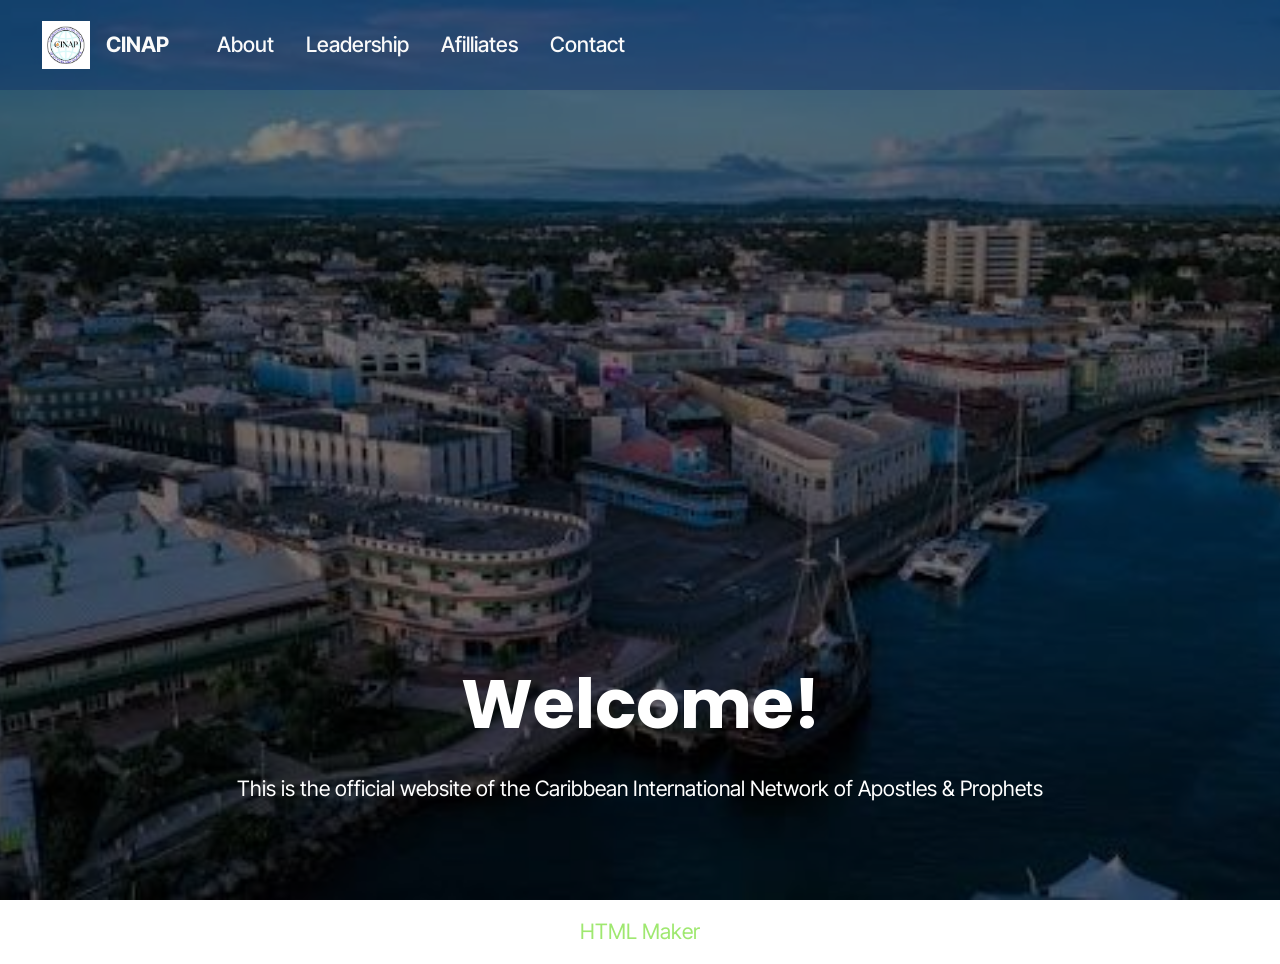
<file: index.html>
<!DOCTYPE html>
<html  >
<head>
  <!-- Site made with Mobirise Website Builder v6.1.12, https://mobirise.com -->
  <meta charset="UTF-8">
  <meta http-equiv="X-UA-Compatible" content="IE=edge">
  <meta name="generator" content="Mobirise v6.1.12, mobirise.com">
  <meta name="viewport" content="width=device-width, initial-scale=1, minimum-scale=1">
  <link rel="shortcut icon" href="assets/images/cinap-logo.png" type="image/x-icon">
  <meta name="description" content="Welcome to CINAP - The Caribbean International Network of Apostles & Prophets.">
  
  
  <title>Caribbean International Network of Apostles & Prophets</title>
  <link rel="stylesheet" href="assets/web/assets/mobirise-icons2/mobirise2.css">
  <link rel="stylesheet" href="assets/bootstrap/css/bootstrap.min.css">
  <link rel="stylesheet" href="assets/parallax/jarallax.css">
  <link rel="stylesheet" href="assets/dropdown/css/style.css">
  <link rel="stylesheet" href="assets/theme/css/style.css">
  <link rel="preload" href="https://fonts.googleapis.com/css?family=Poppins:100,100i,200,200i,300,300i,400,400i,500,500i,600,600i,700,700i,800,800i,900,900i&display=swap" as="style" onload="this.onload=null;this.rel='stylesheet'">
  <noscript><link rel="stylesheet" href="https://fonts.googleapis.com/css?family=Poppins:100,100i,200,200i,300,300i,400,400i,500,500i,600,600i,700,700i,800,800i,900,900i&display=swap"></noscript>
  <link rel="preload" href="https://fonts.googleapis.com/css?family=Inter+Tight:100,200,300,400,500,600,700,800,900,100i,200i,300i,400i,500i,600i,700i,800i,900i&display=swap" as="style" onload="this.onload=null;this.rel='stylesheet'">
  <noscript><link rel="stylesheet" href="https://fonts.googleapis.com/css?family=Inter+Tight:100,200,300,400,500,600,700,800,900,100i,200i,300i,400i,500i,600i,700i,800i,900i&display=swap"></noscript>
  <link rel="preload" as="style" href="assets/mobirise/css/mbr-additional.css?v=PoNtNF"><link rel="stylesheet" href="assets/mobirise/css/mbr-additional.css?v=PoNtNF" type="text/css">

  
  
  
</head>
<body>
  
  <section data-bs-version="5.1" class="menu menu6 cid-vyb0VBcPfY" once="menu" id="menu06-2">
	

	<nav class="navbar navbar-dropdown opacityScrollOff navbar-fixed-top navbar-expand-lg">
		<div class="container">
			<div class="navbar-brand">
				<span class="navbar-logo">
					<a href="https://mobiri.se">
						<img src="assets/images/cinap-logo.png" alt="Mobirise Website Builder" style="height: 3rem;">
					</a>
				</span>
				<span class="navbar-caption-wrap"><a class="navbar-caption text-white text-primary display-4" href="index.html">CINAP</a></span>
			</div>
			<button class="navbar-toggler" type="button" data-toggle="collapse" data-bs-toggle="collapse" data-target="#navbarSupportedContent" data-bs-target="#navbarSupportedContent" aria-controls="navbarNavAltMarkup" aria-expanded="false" aria-label="Toggle navigation">
				<div class="hamburger">
					<span></span>
					<span></span>
					<span></span>
					<span></span>
				</div>
			</button>
			<div class="collapse navbar-collapse opacityScrollOff" id="navbarSupportedContent">
				<ul class="navbar-nav nav-dropdown nav-right" data-app-modern-menu="true"><li class="nav-item">
						<a class="nav-link link text-white text-primary display-4" href="page1.html">About</a>
					</li>
					<li class="nav-item">
						<a class="nav-link link text-white text-primary display-4" href="page2.html" aria-expanded="false">Leadership</a>
					</li>
					<li class="nav-item">
						<a class="nav-link link text-white text-primary display-4" href="page3.html">Afilliates</a>
					</li><li class="nav-item"><a class="nav-link link text-white text-primary display-4" href="page4.html">Contact</a></li></ul>
				
				
			</div>
		</div>
	</nav>
</section>

<section data-bs-version="5.1" class="header16 cid-vyb1404lXT mbr-fullscreen mbr-parallax-background" id="header17-3">
  
  <div class="mbr-overlay" style="opacity: 0.5; background-color: rgb(0, 0, 0);"></div>
  <div class="container-fluid">
    <div class="row">
      <div class="content-wrap col-12 col-md-12">
        <h1 class="mbr-section-title mbr-fonts-style mbr-white mb-4 display-1">
          <strong><br>Welcome!</strong></h1>
        
        <p class="mbr-fonts-style mbr-text mbr-white mb-4 display-7">This is the official website of the Caribbean International Network of Apostles &amp; Prophets</p>
        
      </div>
    </div>
  </div>
</section><section class="display-7" style="padding: 0;align-items: center;justify-content: center;flex-wrap: wrap;    align-content: center;display: flex;position: relative;height: 4rem;"><a href="https://mobiri.se/2967553" style="flex: 1 1;height: 4rem;position: absolute;width: 100%;z-index: 1;"><img alt="" style="height: 4rem;" src="[data-uri]"></a><p style="margin: 0;text-align: center;" class="display-7">&#8204;</p><a style="z-index:1" href="https://mobirise.com/html-builder.html">HTML Maker</a></section><script src="assets/bootstrap/js/bootstrap.bundle.min.js"></script>  <script src="assets/parallax/jarallax.js"></script>  <script src="assets/smoothscroll/smooth-scroll.js"></script>  <script src="assets/ytplayer/index.js"></script>  <script src="assets/dropdown/js/navbar-dropdown.js"></script>  <script src="assets/theme/js/script.js"></script>  
  
  
</body>
</html>
</file>
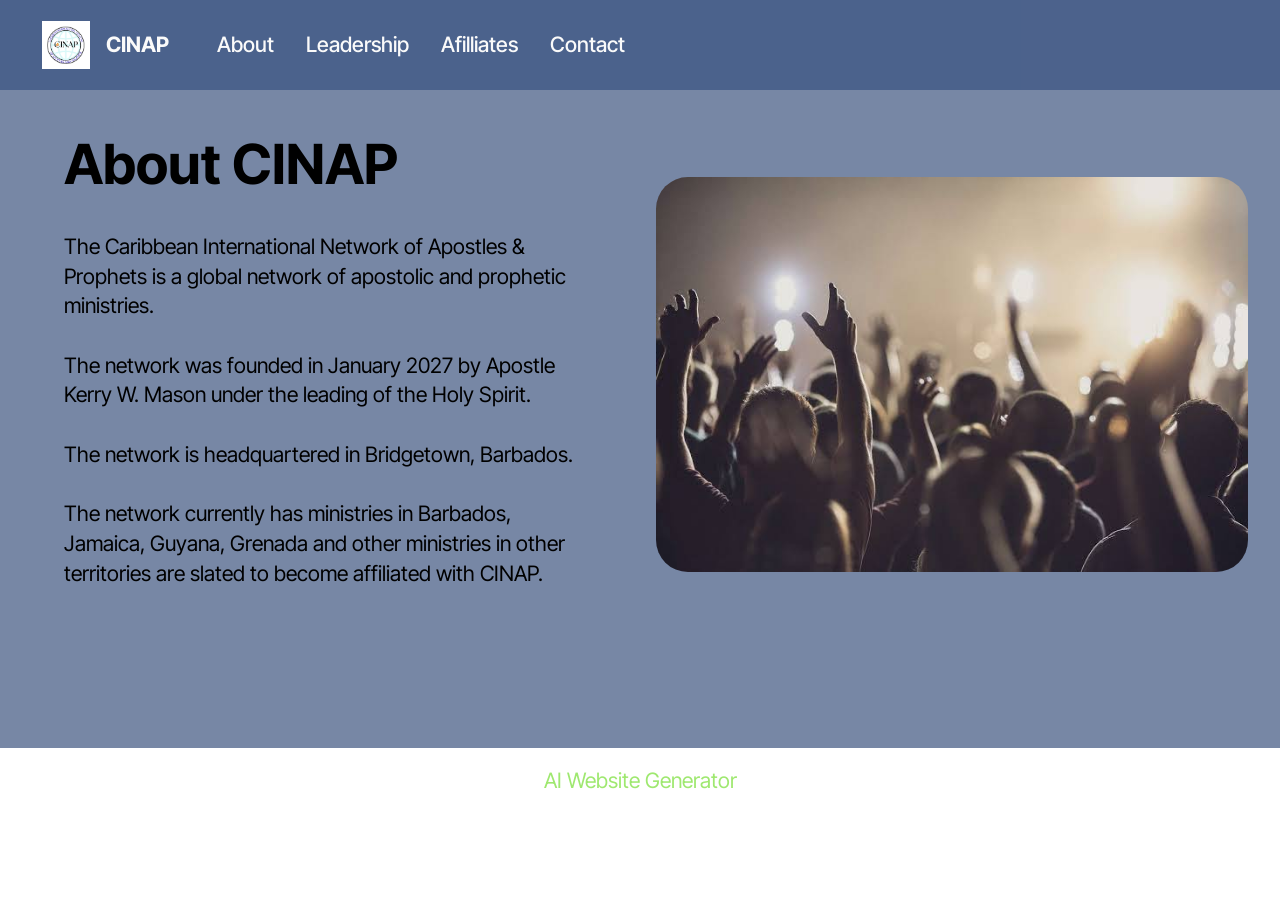
<file: page1.html>
<!DOCTYPE html>
<html  >
<head>
  <!-- Site made with Mobirise Website Builder v6.1.12, https://mobirise.com -->
  <meta charset="UTF-8">
  <meta http-equiv="X-UA-Compatible" content="IE=edge">
  <meta name="generator" content="Mobirise v6.1.12, mobirise.com">
  <meta name="viewport" content="width=device-width, initial-scale=1, minimum-scale=1">
  <link rel="shortcut icon" href="assets/images/cinap-logo.png" type="image/x-icon">
  <meta name="description" content="">
  
  
  <title>About</title>
  <link rel="stylesheet" href="assets/web/assets/mobirise-icons2/mobirise2.css">
  <link rel="stylesheet" href="assets/bootstrap/css/bootstrap.min.css">
  <link rel="stylesheet" href="assets/dropdown/css/style.css">
  <link rel="stylesheet" href="assets/theme/css/style.css">
  <link rel="preload" href="https://fonts.googleapis.com/css?family=Poppins:100,100i,200,200i,300,300i,400,400i,500,500i,600,600i,700,700i,800,800i,900,900i&display=swap" as="style" onload="this.onload=null;this.rel='stylesheet'">
  <noscript><link rel="stylesheet" href="https://fonts.googleapis.com/css?family=Poppins:100,100i,200,200i,300,300i,400,400i,500,500i,600,600i,700,700i,800,800i,900,900i&display=swap"></noscript>
  <link rel="preload" href="https://fonts.googleapis.com/css?family=Inter+Tight:100,200,300,400,500,600,700,800,900,100i,200i,300i,400i,500i,600i,700i,800i,900i&display=swap" as="style" onload="this.onload=null;this.rel='stylesheet'">
  <noscript><link rel="stylesheet" href="https://fonts.googleapis.com/css?family=Inter+Tight:100,200,300,400,500,600,700,800,900,100i,200i,300i,400i,500i,600i,700i,800i,900i&display=swap"></noscript>
  <link rel="preload" as="style" href="assets/mobirise/css/mbr-additional.css?v=B89hWk"><link rel="stylesheet" href="assets/mobirise/css/mbr-additional.css?v=B89hWk" type="text/css">

  
  
  
</head>
<body>
  
  <section data-bs-version="5.1" class="menu menu6 cid-vyb0VBcPfY" once="menu" id="menu06-4">
	

	<nav class="navbar navbar-dropdown opacityScrollOff navbar-fixed-top navbar-expand-lg">
		<div class="container">
			<div class="navbar-brand">
				<span class="navbar-logo">
					<a href="https://mobiri.se">
						<img src="assets/images/cinap-logo.png" alt="Mobirise Website Builder" style="height: 3rem;">
					</a>
				</span>
				<span class="navbar-caption-wrap"><a class="navbar-caption text-white text-primary display-4" href="index.html">CINAP</a></span>
			</div>
			<button class="navbar-toggler" type="button" data-toggle="collapse" data-bs-toggle="collapse" data-target="#navbarSupportedContent" data-bs-target="#navbarSupportedContent" aria-controls="navbarNavAltMarkup" aria-expanded="false" aria-label="Toggle navigation">
				<div class="hamburger">
					<span></span>
					<span></span>
					<span></span>
					<span></span>
				</div>
			</button>
			<div class="collapse navbar-collapse opacityScrollOff" id="navbarSupportedContent">
				<ul class="navbar-nav nav-dropdown nav-right" data-app-modern-menu="true"><li class="nav-item">
						<a class="nav-link link text-white text-primary display-4" href="page1.html">About</a>
					</li>
					<li class="nav-item">
						<a class="nav-link link text-white text-primary display-4" href="page2.html" aria-expanded="false">Leadership</a>
					</li>
					<li class="nav-item">
						<a class="nav-link link text-white text-primary display-4" href="page3.html">Afilliates</a>
					</li><li class="nav-item"><a class="nav-link link text-white text-primary display-4" href="page4.html">Contact</a></li></ul>
				
				
			</div>
		</div>
	</nav>
</section>

<section data-bs-version="5.1" class="start article4 cid-vzzDbOri29" id="article04-8">
	

	
	

	<div class="container">
		<div class="row justify-content-center">
			<div class="col-12 col-md-12 col-lg-6 image-wrapper">
				<img class="w-100" src="assets/images/worship.jpeg" alt="Mobirise Website Builder">
			</div>
			<div class="col-12 col-md-12 col-lg">
				<div class="text-wrapper align-left">
					<h1 class="mbr-section-title mbr-fonts-style mb-4 display-2">
						<strong>About CINAP</strong></h1>
					<p class="mbr-text mbr-fonts-style mb-4 display-7">
						The Caribbean International Network of Apostles &amp; Prophets is a global network of apostolic and prophetic ministries.<br><br>The network was founded in January 2027 by Apostle Kerry W. Mason under the leading of the Holy Spirit.<br><br>The network is headquartered in Bridgetown, Barbados.<br><br>The network currently has ministries in Barbados, Jamaica, Guyana, Grenada and other ministries in other territories are slated to become affiliated with CINAP.</p>
					
				</div>
			</div>
		</div>
	</div>
</section><section class="display-7" style="padding: 0;align-items: center;justify-content: center;flex-wrap: wrap;    align-content: center;display: flex;position: relative;height: 4rem;"><a href="https://mobiri.se/2967553" style="flex: 1 1;height: 4rem;position: absolute;width: 100%;z-index: 1;"><img alt="" style="height: 4rem;" src="[data-uri]"></a><p style="margin: 0;text-align: center;" class="display-7">&#8204;</p><a style="z-index:1" href="https://mobirise.com/builder/ai-website-generator.html">AI Website Generator</a></section><script src="assets/bootstrap/js/bootstrap.bundle.min.js"></script>  <script src="assets/smoothscroll/smooth-scroll.js"></script>  <script src="assets/ytplayer/index.js"></script>  <script src="assets/dropdown/js/navbar-dropdown.js"></script>  <script src="assets/theme/js/script.js"></script>  
  
  
</body>
</html>
</file>
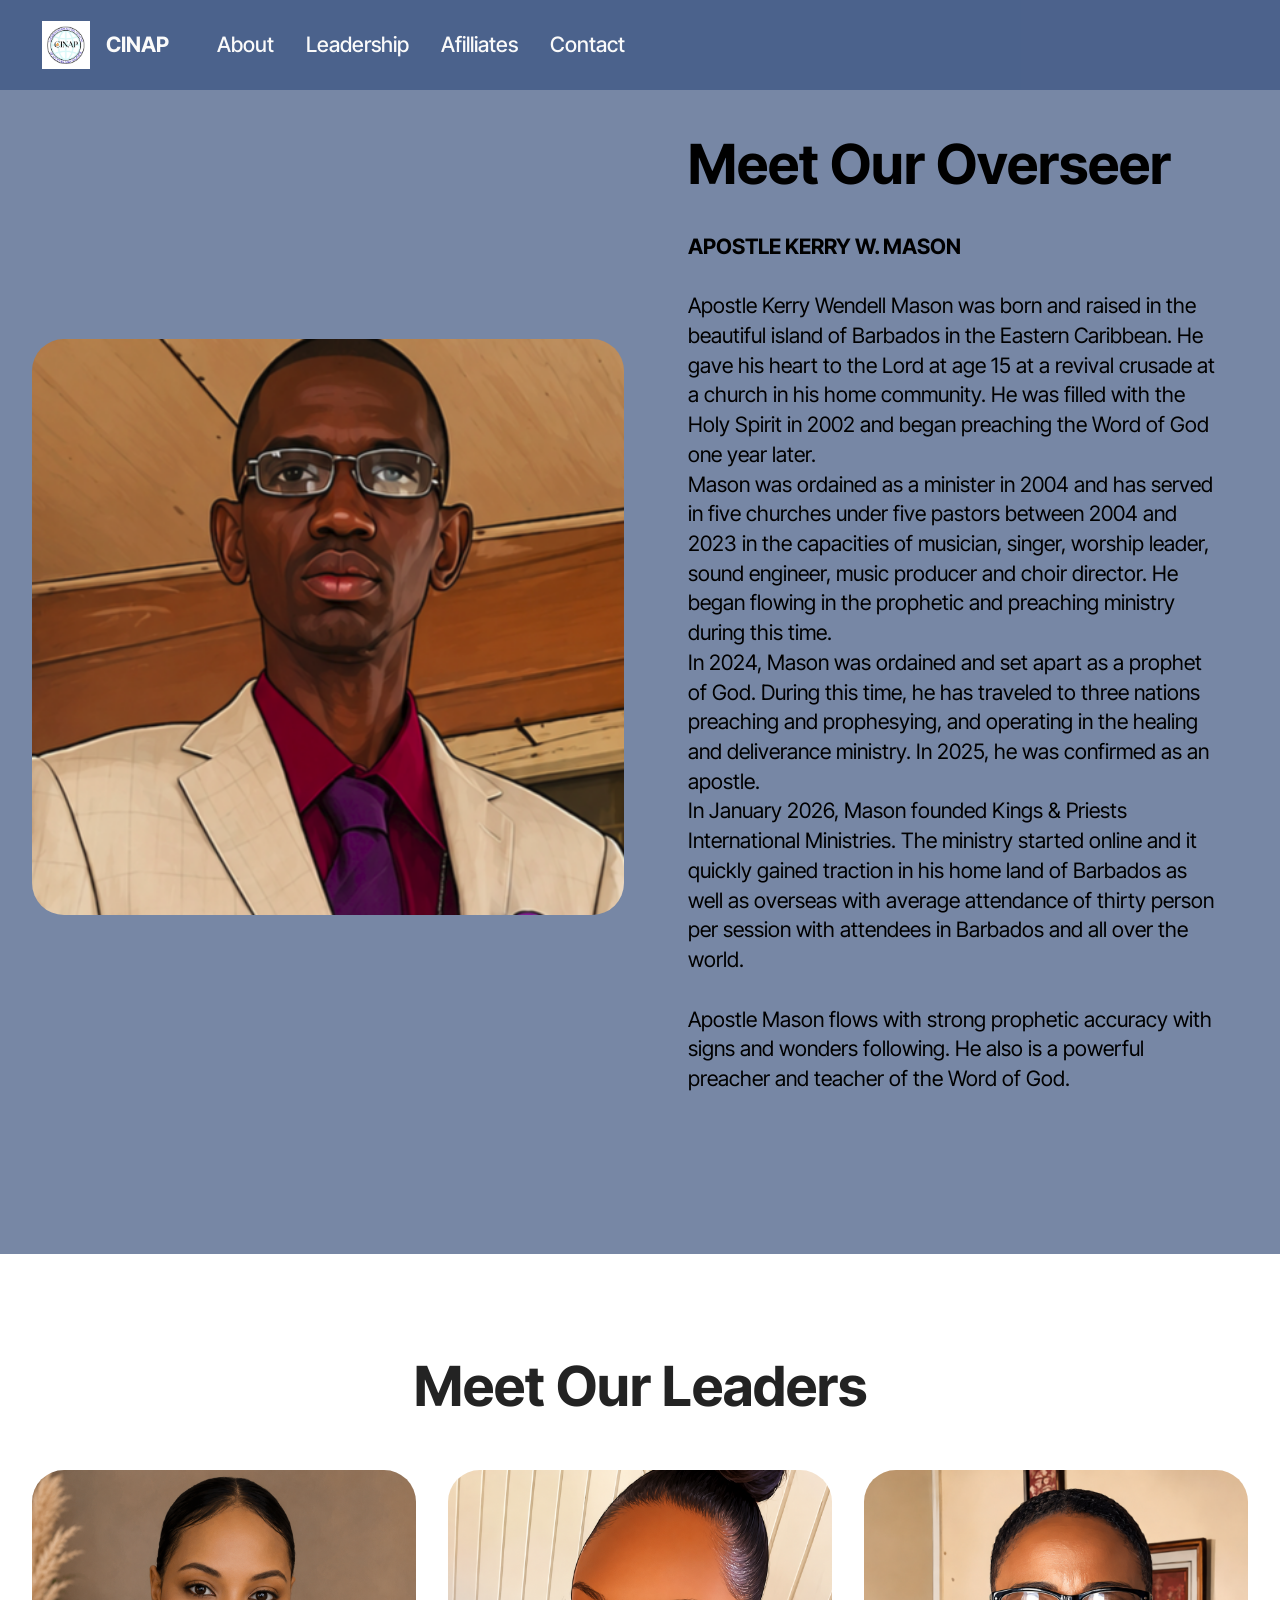
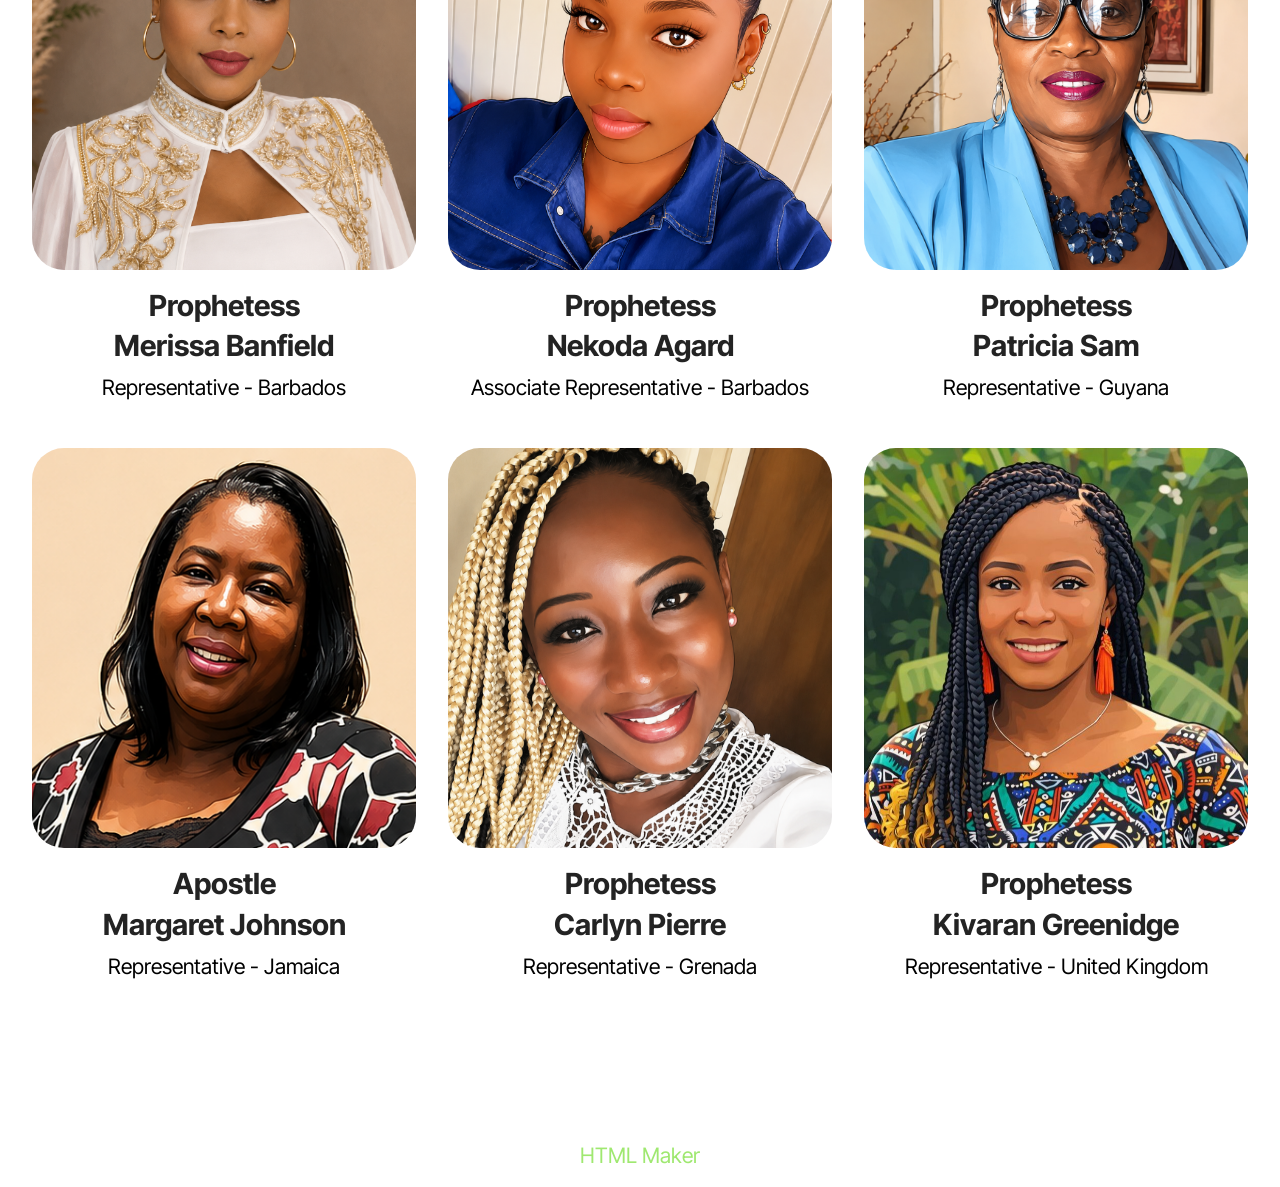
<file: page2.html>
<!DOCTYPE html>
<html  >
<head>
  <!-- Site made with Mobirise Website Builder v6.1.12, https://mobirise.com -->
  <meta charset="UTF-8">
  <meta http-equiv="X-UA-Compatible" content="IE=edge">
  <meta name="generator" content="Mobirise v6.1.12, mobirise.com">
  <meta name="viewport" content="width=device-width, initial-scale=1, minimum-scale=1">
  <link rel="shortcut icon" href="assets/images/cinap-logo.png" type="image/x-icon">
  <meta name="description" content="">
  
  
  <title>Leadership</title>
  <link rel="stylesheet" href="assets/web/assets/mobirise-icons2/mobirise2.css">
  <link rel="stylesheet" href="assets/bootstrap/css/bootstrap.min.css">
  <link rel="stylesheet" href="assets/dropdown/css/style.css">
  <link rel="stylesheet" href="assets/theme/css/style.css">
  <link rel="preload" href="https://fonts.googleapis.com/css?family=Poppins:100,100i,200,200i,300,300i,400,400i,500,500i,600,600i,700,700i,800,800i,900,900i&display=swap" as="style" onload="this.onload=null;this.rel='stylesheet'">
  <noscript><link rel="stylesheet" href="https://fonts.googleapis.com/css?family=Poppins:100,100i,200,200i,300,300i,400,400i,500,500i,600,600i,700,700i,800,800i,900,900i&display=swap"></noscript>
  <link rel="preload" href="https://fonts.googleapis.com/css?family=Inter+Tight:100,200,300,400,500,600,700,800,900,100i,200i,300i,400i,500i,600i,700i,800i,900i&display=swap" as="style" onload="this.onload=null;this.rel='stylesheet'">
  <noscript><link rel="stylesheet" href="https://fonts.googleapis.com/css?family=Inter+Tight:100,200,300,400,500,600,700,800,900,100i,200i,300i,400i,500i,600i,700i,800i,900i&display=swap"></noscript>
  <link rel="preload" as="style" href="assets/mobirise/css/mbr-additional.css?v=7zyysl"><link rel="stylesheet" href="assets/mobirise/css/mbr-additional.css?v=7zyysl" type="text/css">

  
  
  
</head>
<body>
  
  <section data-bs-version="5.1" class="menu menu6 cid-vzyvc2nWJT" once="menu" id="menu06-5">
	

	<nav class="navbar navbar-dropdown opacityScrollOff navbar-fixed-top navbar-expand-lg">
		<div class="container">
			<div class="navbar-brand">
				<span class="navbar-logo">
					<a href="https://mobiri.se">
						<img src="assets/images/cinap-logo.png" alt="Mobirise Website Builder" style="height: 3rem;">
					</a>
				</span>
				<span class="navbar-caption-wrap"><a class="navbar-caption text-white text-primary display-4" href="index.html">CINAP</a></span>
			</div>
			<button class="navbar-toggler" type="button" data-toggle="collapse" data-bs-toggle="collapse" data-target="#navbarSupportedContent" data-bs-target="#navbarSupportedContent" aria-controls="navbarNavAltMarkup" aria-expanded="false" aria-label="Toggle navigation">
				<div class="hamburger">
					<span></span>
					<span></span>
					<span></span>
					<span></span>
				</div>
			</button>
			<div class="collapse navbar-collapse opacityScrollOff" id="navbarSupportedContent">
				<ul class="navbar-nav nav-dropdown nav-right" data-app-modern-menu="true"><li class="nav-item">
						<a class="nav-link link text-white text-primary display-4" href="page1.html">About</a>
					</li>
					<li class="nav-item">
						<a class="nav-link link text-white text-primary display-4" href="page2.html" aria-expanded="false">Leadership</a>
					</li>
					<li class="nav-item">
						<a class="nav-link link text-white text-primary display-4" href="page3.html">Afilliates</a>
					</li><li class="nav-item"><a class="nav-link link text-white text-primary display-4" href="page4.html">Contact</a></li></ul>
				
				
			</div>
		</div>
	</nav>
</section>

<section data-bs-version="5.1" class="start article2 cid-vzCQnMYXXQ" id="article02-d">
	

	
	

	<div class="container">
		<div class="row justify-content-center">
			<div class="col-12 col-md-12 col-lg-6 image-wrapper">
				<img class="w-100" src="assets/images/apostle-kerry-w.-mason-3.png" alt="Mobirise Website Builder">
			</div>
			<div class="col-12 col-md-12 col-lg">
				<div class="text-wrapper align-left">
					<h1 class="mbr-section-title mbr-fonts-style mb-4 display-2">
						<strong>Meet Our Overseer</strong></h1>
					<p class="mbr-text align-left mbr-fonts-style mb-4 display-7"><strong>
					APOSTLE KERRY W. MASON</strong><br><br>Apostle Kerry Wendell Mason was born and raised in the beautiful island of Barbados in the Eastern Caribbean. He gave his heart to the Lord at age 15 at a revival crusade at a church in his home community. He was filled with the Holy Spirit in 2002 and began preaching the Word of God one year later.<br>Mason was ordained as a minister in 2004 and has served in five churches under five pastors between 2004 and 2023 in the capacities of musician, singer, worship leader, sound engineer, music producer and choir director. He began flowing in the prophetic and preaching ministry during this time.<br>In 2024, Mason was ordained and set apart as a prophet of God. During this time, he has traveled to three nations preaching and prophesying, and operating in the healing and deliverance ministry. In 2025, he was confirmed as an apostle.<br>In January 2026, Mason founded Kings &amp; Priests International Ministries. The ministry started online and it quickly gained traction in his home land of Barbados as well as overseas with average attendance of thirty person per session with attendees in Barbados and all over the world.<br><br>Apostle Mason flows with strong prophetic accuracy with signs and wonders following. He also is a powerful preacher and teacher of the Word of God.<strong><br></strong></p>
					
				</div>
			</div>
		</div>
	</div>
</section>

<section data-bs-version="5.1" class="people03 cid-vzzN1AI1Gx" id="people03-b">
	
	
	<div class="container">
		<div class="row justify-content-center">
			<div class="col-12 content-head">
				<div class="mbr-section-head mb-5">
					<h4 class="mbr-section-title mbr-fonts-style align-center mb-0 display-2">
						<strong>Meet Our Leaders</strong></h4>
					
				</div>
			</div>
		</div>
		<div class="row">
			<div class="item features-image col-12 col-md-6 col-lg-4">
				<div class="item-wrapper">
					<div class="item-img mb-3">
						<img src="assets/images/merissa-1.png" alt="Mobirise Website Builder" title="" data-slide-to="0" data-bs-slide-to="0">
					</div>
					<div class="item-content align-left">
						<h5 class="item-title mbr-fonts-style display-5"><strong>Prophetess </strong><br><strong>Merissa Banfield</strong></h5>
						<h6 class="item-subtitle mbr-fonts-style mb-3 display-7">Representative - Barbados</h6>
						
					</div>
					
				</div>
			</div>
			<div class="item features-image col-12 col-md-6 col-lg-4">
				<div class="item-wrapper">
					<div class="item-img mb-3">
						<img src="assets/images/nekoda-ai.png" alt="Mobirise Website Builder" title="" data-slide-to="1" data-bs-slide-to="1">
					</div>
					<div class="item-content align-left">
						<h5 class="item-title mbr-fonts-style display-5"><strong>Prophetess</strong><br><strong>Nekoda Agard</strong></h5>
						<h6 class="item-subtitle mbr-fonts-style mb-3 display-7">Associate Representative - Barbados</h6>
						
					</div>
					
				</div>
			</div>
			<div class="item features-image col-12 col-md-6 col-lg-4">
				<div class="item-wrapper">
					<div class="item-img mb-3">
						<img src="assets/images/patricia-sam.png" alt="Mobirise Website Builder" title="" data-slide-to="2" data-bs-slide-to="2">
					</div>
					<div class="item-content align-left">
						<h5 class="item-title mbr-fonts-style display-5"><strong>Prophetess</strong><br><strong>Patricia Sam</strong></h5>
						<h6 class="item-subtitle mbr-fonts-style mb-3 display-7">Representative - Guyana</h6>
						
					</div>
					
				</div>
			</div><div class="item features-image col-12 col-md-6 col-lg-4">
				<div class="item-wrapper">
					<div class="item-img mb-3">
						<img src="assets/images/margaret-ai.png" alt="Mobirise Website Builder" title="" data-slide-to="3" data-bs-slide-to="3">
					</div>
					<div class="item-content align-left">
						<h5 class="item-title mbr-fonts-style display-5"><strong>Apostle</strong><br><strong>Margaret Johnson</strong></h5>
						<h6 class="item-subtitle mbr-fonts-style mb-3 display-7">Representative - Jamaica</h6>
						
					</div>
					
				</div>
			</div><div class="item features-image col-12 col-md-6 col-lg-4">
				<div class="item-wrapper">
					<div class="item-img mb-3">
						<img src="assets/images/carlyn.png" alt="Mobirise Website Builder" title="" data-slide-to="4" data-bs-slide-to="4">
					</div>
					<div class="item-content align-left">
						<h5 class="item-title mbr-fonts-style display-5"><strong>Prophetess</strong><br><strong>Carlyn Pierre</strong></h5>
						<h6 class="item-subtitle mbr-fonts-style mb-3 display-7">Representative - Grenada</h6>
						
					</div>
					
				</div>
			</div><div class="item features-image col-12 col-md-6 col-lg-4">
				<div class="item-wrapper">
					<div class="item-img mb-3">
						<img src="assets/images/kivaran-ai.jpeg" alt="Mobirise Website Builder" title="" data-slide-to="5" data-bs-slide-to="5">
					</div>
					<div class="item-content align-left">
						<h5 class="item-title mbr-fonts-style display-5"><strong>Prophetess</strong><br><strong>Kivaran Greenidge</strong></h5>
						<h6 class="item-subtitle mbr-fonts-style mb-3 display-7">Representative - United Kingdom</h6>
						
					</div>
					
				</div>
			</div>
		</div>
	</div>
</section><section class="display-7" style="padding: 0;align-items: center;justify-content: center;flex-wrap: wrap;    align-content: center;display: flex;position: relative;height: 4rem;"><a href="https://mobiri.se/2967553" style="flex: 1 1;height: 4rem;position: absolute;width: 100%;z-index: 1;"><img alt="" style="height: 4rem;" src="[data-uri]"></a><p style="margin: 0;text-align: center;" class="display-7">&#8204;</p><a style="z-index:1" href="https://mobirise.com/html-builder.html">HTML Maker</a></section><script src="assets/bootstrap/js/bootstrap.bundle.min.js"></script>  <script src="assets/smoothscroll/smooth-scroll.js"></script>  <script src="assets/ytplayer/index.js"></script>  <script src="assets/dropdown/js/navbar-dropdown.js"></script>  <script src="assets/theme/js/script.js"></script>  
  
  
</body>
</html>
</file>
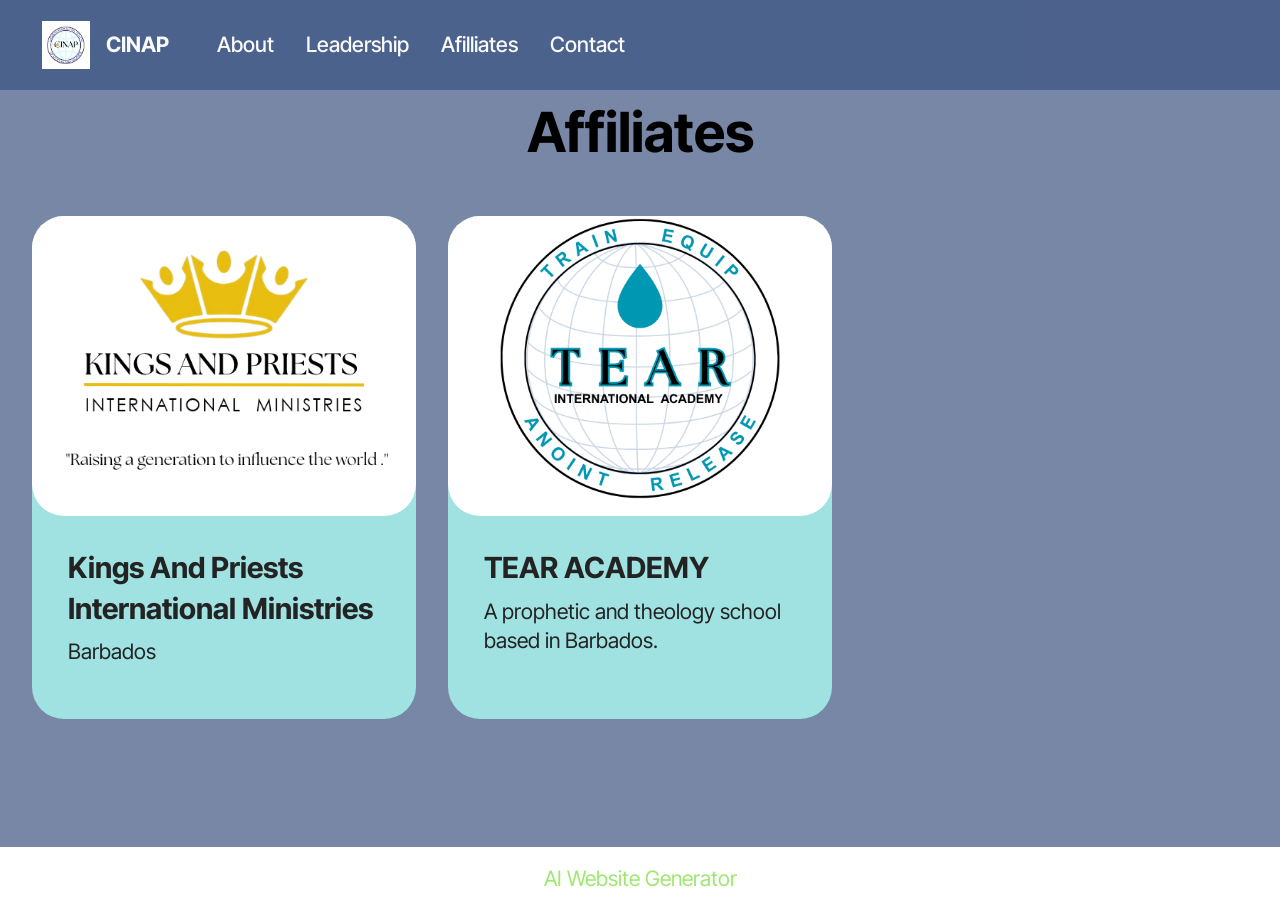
<file: page3.html>
<!DOCTYPE html>
<html  >
<head>
  <!-- Site made with Mobirise Website Builder v6.1.12, https://mobirise.com -->
  <meta charset="UTF-8">
  <meta http-equiv="X-UA-Compatible" content="IE=edge">
  <meta name="generator" content="Mobirise v6.1.12, mobirise.com">
  <meta name="viewport" content="width=device-width, initial-scale=1, minimum-scale=1">
  <link rel="shortcut icon" href="assets/images/cinap-logo.png" type="image/x-icon">
  <meta name="description" content="">
  
  
  <title>Affiliates</title>
  <link rel="stylesheet" href="assets/web/assets/mobirise-icons2/mobirise2.css">
  <link rel="stylesheet" href="assets/bootstrap/css/bootstrap.min.css">
  <link rel="stylesheet" href="assets/dropdown/css/style.css">
  <link rel="stylesheet" href="assets/theme/css/style.css">
  <link rel="preload" href="https://fonts.googleapis.com/css?family=Poppins:100,100i,200,200i,300,300i,400,400i,500,500i,600,600i,700,700i,800,800i,900,900i&display=swap" as="style" onload="this.onload=null;this.rel='stylesheet'">
  <noscript><link rel="stylesheet" href="https://fonts.googleapis.com/css?family=Poppins:100,100i,200,200i,300,300i,400,400i,500,500i,600,600i,700,700i,800,800i,900,900i&display=swap"></noscript>
  <link rel="preload" href="https://fonts.googleapis.com/css?family=Inter+Tight:100,200,300,400,500,600,700,800,900,100i,200i,300i,400i,500i,600i,700i,800i,900i&display=swap" as="style" onload="this.onload=null;this.rel='stylesheet'">
  <noscript><link rel="stylesheet" href="https://fonts.googleapis.com/css?family=Inter+Tight:100,200,300,400,500,600,700,800,900,100i,200i,300i,400i,500i,600i,700i,800i,900i&display=swap"></noscript>
  <link rel="preload" as="style" href="assets/mobirise/css/mbr-additional.css?v=FxM25H"><link rel="stylesheet" href="assets/mobirise/css/mbr-additional.css?v=FxM25H" type="text/css">

  
  
  
</head>
<body>
  
  <section data-bs-version="5.1" class="menu menu6 cid-vzyvliw1By" once="menu" id="menu06-7">
	

	<nav class="navbar navbar-dropdown opacityScrollOff navbar-fixed-top navbar-expand-lg">
		<div class="container">
			<div class="navbar-brand">
				<span class="navbar-logo">
					<a href="https://mobiri.se">
						<img src="assets/images/cinap-logo.png" alt="Mobirise Website Builder" style="height: 3rem;">
					</a>
				</span>
				<span class="navbar-caption-wrap"><a class="navbar-caption text-white text-primary display-4" href="index.html">CINAP</a></span>
			</div>
			<button class="navbar-toggler" type="button" data-toggle="collapse" data-bs-toggle="collapse" data-target="#navbarSupportedContent" data-bs-target="#navbarSupportedContent" aria-controls="navbarNavAltMarkup" aria-expanded="false" aria-label="Toggle navigation">
				<div class="hamburger">
					<span></span>
					<span></span>
					<span></span>
					<span></span>
				</div>
			</button>
			<div class="collapse navbar-collapse opacityScrollOff" id="navbarSupportedContent">
				<ul class="navbar-nav nav-dropdown nav-right" data-app-modern-menu="true"><li class="nav-item">
						<a class="nav-link link text-white text-primary display-4" href="page1.html">About</a>
					</li>
					<li class="nav-item">
						<a class="nav-link link text-white text-primary display-4" href="page2.html" aria-expanded="false">Leadership</a>
					</li>
					<li class="nav-item">
						<a class="nav-link link text-white text-primary display-4" href="page3.html">Afilliates</a>
					</li><li class="nav-item"><a class="nav-link link text-white text-primary display-4" href="page4.html">Contact</a></li></ul>
				
				
			</div>
		</div>
	</nav>
</section>

<section data-bs-version="5.1" class="features4 start cid-vzCShSh2Dk" id="features04-f">
	
	
	<div class="container">
		<div class="row justify-content-center">
			<div class="col-12 content-head">
				<div class="mbr-section-head mb-5">
					<h4 class="mbr-section-title mbr-fonts-style align-center mb-0 display-2">
						<strong>Affiliates</strong></h4>
					
					
				</div>
			</div>
		</div>
		<div class="row">
			<div class="item features-image col-12 col-md-6 col-lg-4">
				<div class="item-wrapper">
					<div class="item-img">
						<img src="assets/images/kpim-logo.png" alt="Mobirise Website Builder">
					</div>
					<div class="item-content">
						<h5 class="item-title mbr-fonts-style display-5">
							<strong>Kings And Priests</strong><br><strong>International Ministries&nbsp;</strong></h5>
						<p class="mbr-text mbr-fonts-style display-7">
							Barbados</p>
						
					</div>

				</div>
			</div>
			<div class="item features-image col-12 col-md-6 col-lg-4">
				<div class="item-wrapper">
					<div class="item-img">
						<img src="assets/images/tear-academy.png" alt="Mobirise Website Builder">
					</div>
					<div class="item-content">
						<h5 class="item-title mbr-fonts-style display-5">
							<strong>TEAR ACADEMY</strong></h5>
						<p class="mbr-text mbr-fonts-style display-7">A prophetic and theology school based in Barbados.</p>
						
					</div>
				</div>
			</div>
			
		</div>
	</div>
</section><section class="display-7" style="padding: 0;align-items: center;justify-content: center;flex-wrap: wrap;    align-content: center;display: flex;position: relative;height: 4rem;"><a href="https://mobiri.se/2967553" style="flex: 1 1;height: 4rem;position: absolute;width: 100%;z-index: 1;"><img alt="" style="height: 4rem;" src="[data-uri]"></a><p style="margin: 0;text-align: center;" class="display-7">&#8204;</p><a style="z-index:1" href="https://mobirise.com/builder/ai-website-generator.html">AI Website Generator</a></section><script src="assets/bootstrap/js/bootstrap.bundle.min.js"></script>  <script src="assets/smoothscroll/smooth-scroll.js"></script>  <script src="assets/ytplayer/index.js"></script>  <script src="assets/dropdown/js/navbar-dropdown.js"></script>  <script src="assets/theme/js/script.js"></script>  
  
  
</body>
</html>
</file>
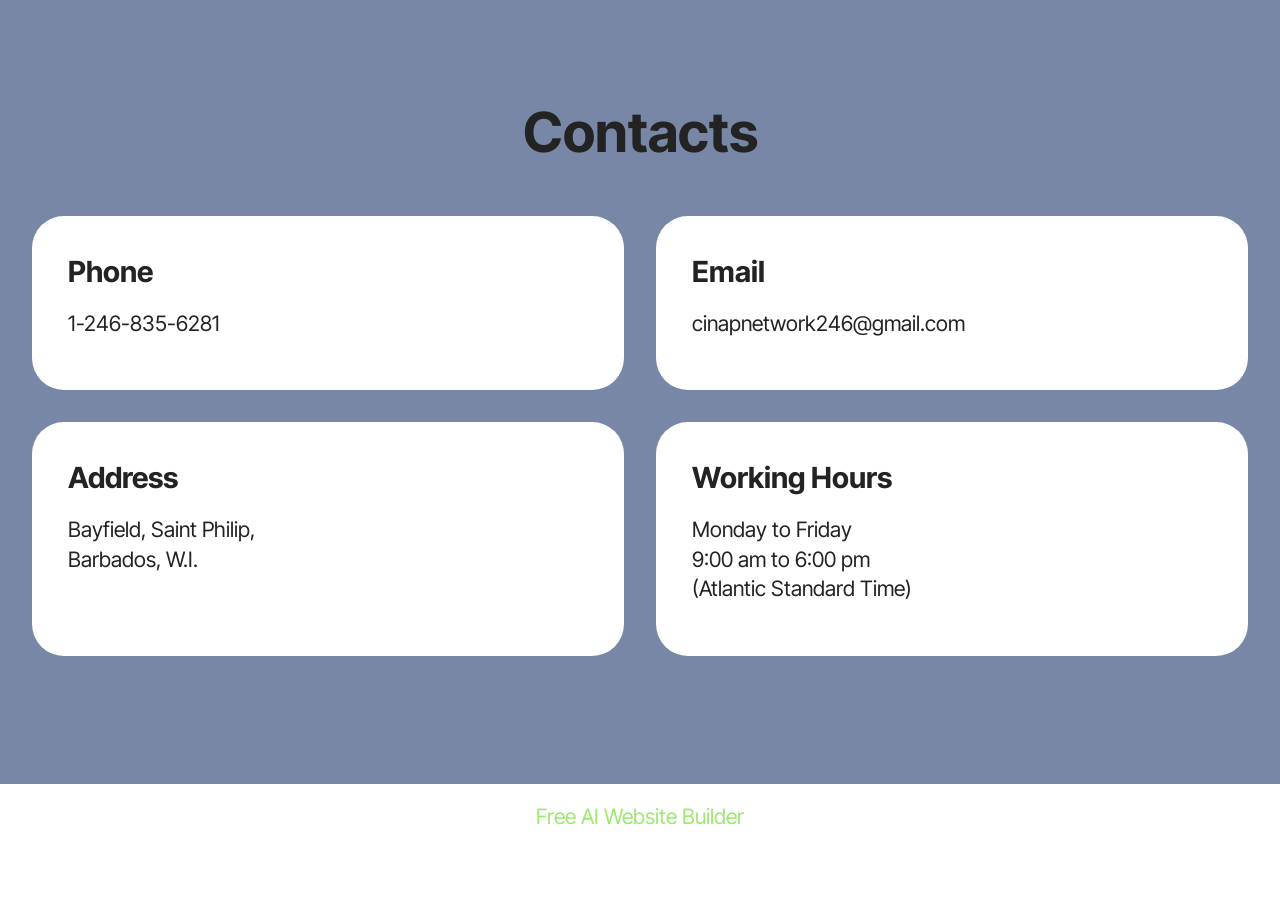
<file: page4.html>
<!DOCTYPE html>
<html  >
<head>
  <!-- Site made with Mobirise Website Builder v6.1.12, https://mobirise.com -->
  <meta charset="UTF-8">
  <meta http-equiv="X-UA-Compatible" content="IE=edge">
  <meta name="generator" content="Mobirise v6.1.12, mobirise.com">
  <meta name="viewport" content="width=device-width, initial-scale=1, minimum-scale=1">
  <link rel="shortcut icon" href="assets/images/cinap-logo.png" type="image/x-icon">
  <meta name="description" content="">
  
  
  <title>Contact</title>
  <link rel="stylesheet" href="assets/bootstrap/css/bootstrap.min.css">
  <link rel="stylesheet" href="assets/theme/css/style.css">
  <link rel="preload" href="https://fonts.googleapis.com/css?family=Poppins:100,100i,200,200i,300,300i,400,400i,500,500i,600,600i,700,700i,800,800i,900,900i&display=swap" as="style" onload="this.onload=null;this.rel='stylesheet'">
  <noscript><link rel="stylesheet" href="https://fonts.googleapis.com/css?family=Poppins:100,100i,200,200i,300,300i,400,400i,500,500i,600,600i,700,700i,800,800i,900,900i&display=swap"></noscript>
  <link rel="preload" href="https://fonts.googleapis.com/css?family=Inter+Tight:100,200,300,400,500,600,700,800,900,100i,200i,300i,400i,500i,600i,700i,800i,900i&display=swap" as="style" onload="this.onload=null;this.rel='stylesheet'">
  <noscript><link rel="stylesheet" href="https://fonts.googleapis.com/css?family=Inter+Tight:100,200,300,400,500,600,700,800,900,100i,200i,300i,400i,500i,600i,700i,800i,900i&display=swap"></noscript>
  <link rel="preload" as="style" href="assets/mobirise/css/mbr-additional.css?v=4npdTR"><link rel="stylesheet" href="assets/mobirise/css/mbr-additional.css?v=4npdTR" type="text/css">

  
  
  
</head>
<body>
  
  <section data-bs-version="5.1" class="contacts01 cid-vzD0fekIVM" id="contacts01-h">
    

    
    
    <div class="container">
        <div class="row justify-content-center">
            <div class="col-12 content-head">
                <div class="mbr-section-head mb-5">
                    <h3 class="mbr-section-title mbr-fonts-style align-center mb-0 display-2">
                        <strong>Contacts</strong>
                    </h3>
                    
                </div>
            </div>
        </div>
        <div class="row">
            <div class="item features-without-image col-12 col-md-6 active">
                <div class="item-wrapper">
                    <div class="text-wrapper">
                        <h6 class="card-title mbr-fonts-style mb-3 display-5">
                            <strong>Phone</strong>
                        </h6>
                        <p class="mbr-text mbr-fonts-style display-7">1-246-835-6281</p>
                    </div>
                </div>
            </div>
            <div class="item features-without-image col-12 col-md-6">
                <div class="item-wrapper">
                    <div class="text-wrapper">
                        <h6 class="card-title mbr-fonts-style mb-3 display-5">
                            <strong>Email</strong>
                        </h6>
                        <p class="mbr-text mbr-fonts-style display-7">cinapnetwork246@gmail.com</p>
                    </div>
                </div>
            </div>
            <div class="item features-without-image col-12 col-md-6">
                <div class="item-wrapper">
                    <div class="text-wrapper">
                        <h6 class="card-title mbr-fonts-style mb-3 display-5">
                            <strong>Address</strong>
                        </h6>
                        <p class="mbr-text mbr-fonts-style display-7">
                            Bayfield, Saint Philip, <br>Barbados, W.I.</p>
                    </div>
                </div>
            </div>
            <div class="item features-without-image col-12 col-md-6">
                <div class="item-wrapper">
                    <div class="text-wrapper">
                        <h6 class="card-title mbr-fonts-style mb-3 display-5">
                            <strong>Working Hours</strong>
                        </h6>
                        <p class="mbr-text mbr-fonts-style display-7">
                            Monday to Friday<br>9:00 am to 6:00 pm <br>(Atlantic Standard Time)</p>
                    </div>
                </div>
            </div>
        </div>
    </div>
</section><section class="display-7" style="padding: 0;align-items: center;justify-content: center;flex-wrap: wrap;    align-content: center;display: flex;position: relative;height: 4rem;"><a href="https://mobiri.se/2967553" style="flex: 1 1;height: 4rem;position: absolute;width: 100%;z-index: 1;"><img alt="" style="height: 4rem;" src="[data-uri]"></a><p style="margin: 0;text-align: center;" class="display-7">&#8204;</p><a style="z-index:1" href="https://mobirise.com/builder/ai-website-builder.html">Free AI Website Builder</a></section><script src="assets/bootstrap/js/bootstrap.bundle.min.js"></script>  <script src="assets/smoothscroll/smooth-scroll.js"></script>  <script src="assets/ytplayer/index.js"></script>  <script src="assets/theme/js/script.js"></script>  
  
  
</body>
</html>
</file>
<file: assets/web/assets/mobirise-icons2/mobirise2.css>
@font-face {
  font-family: 'Moririse2';
  font-display: swap;
  src:  url('mobirise2.eot?f2bix4');
  src:  url('mobirise2.eot?f2bix4#iefix') format('embedded-opentype'),
    url('mobirise2.woff2?f2bix4') format('woff2'),
    url('mobirise2.woff?f2bix4') format('woff'),
    url('mobirise2.ttf?f2bix4') format('truetype'),
    url('mobirise2.svg?f2bix4#mobirise2') format('svg');
  font-weight: normal;
  font-style: normal;
}

[class^="mobi-"], [class*=" mobi-"] {
  /* use !important to prevent issues with browser extensions that change fonts */
  font-family: 'Moririse2' !important;
  speak: none;
  font-style: normal;
  font-weight: normal;
  font-variant: normal;
  text-transform: none;
  line-height: 1;

  /* Better Font Rendering =========== */
  -webkit-font-smoothing: antialiased;
  -moz-osx-font-smoothing: grayscale;
}

.mobi-mbri-add-submenu:before {
  content: "\e900";
}
.mobi-mbri-alert:before {
  content: "\e901";
}
.mobi-mbri-align-center:before {
  content: "\e902";
}
.mobi-mbri-align-justify:before {
  content: "\e903";
}
.mobi-mbri-align-left:before {
  content: "\e904";
}
.mobi-mbri-align-right:before {
  content: "\e905";
}
.mobi-mbri-android:before {
  content: "\e906";
}
.mobi-mbri-apple:before {
  content: "\e907";
}
.mobi-mbri-arrow-down:before {
  content: "\e908";
}
.mobi-mbri-arrow-next:before {
  content: "\e909";
}
.mobi-mbri-arrow-prev:before {
  content: "\e90a";
}
.mobi-mbri-arrow-up:before {
  content: "\e90b";
}
.mobi-mbri-bold:before {
  content: "\e90c";
}
.mobi-mbri-bookmark:before {
  content: "\e90d";
}
.mobi-mbri-bootstrap:before {
  content: "\e90e";
}
.mobi-mbri-briefcase:before {
  content: "\e90f";
}
.mobi-mbri-browse:before {
  content: "\e910";
}
.mobi-mbri-bulleted-list:before {
  content: "\e911";
}
.mobi-mbri-calendar:before {
  content: "\e912";
}
.mobi-mbri-camera:before {
  content: "\e913";
}
.mobi-mbri-cart-add:before {
  content: "\e914";
}
.mobi-mbri-cart-full:before {
  content: "\e915";
}
.mobi-mbri-cash:before {
  content: "\e916";
}
.mobi-mbri-change-style:before {
  content: "\e917";
}
.mobi-mbri-chat:before {
  content: "\e918";
}
.mobi-mbri-clock:before {
  content: "\e919";
}
.mobi-mbri-close:before {
  content: "\e91a";
}
.mobi-mbri-cloud:before {
  content: "\e91b";
}
.mobi-mbri-code:before {
  content: "\e91c";
}
.mobi-mbri-contact-form:before {
  content: "\e91d";
}
.mobi-mbri-credit-card:before {
  content: "\e91e";
}
.mobi-mbri-cursor-click:before {
  content: "\e91f";
}
.mobi-mbri-cust-feedback:before {
  content: "\e920";
}
.mobi-mbri-database:before {
  content: "\e921";
}
.mobi-mbri-delivery:before {
  content: "\e922";
}
.mobi-mbri-desktop:before {
  content: "\e923";
}
.mobi-mbri-devices:before {
  content: "\e924";
}
.mobi-mbri-down:before {
  content: "\e925";
}
.mobi-mbri-download-2:before {
  content: "\e926";
}
.mobi-mbri-download:before {
  content: "\e927";
}
.mobi-mbri-drag-n-drop-2:before {
  content: "\e928";
}
.mobi-mbri-drag-n-drop:before {
  content: "\e929";
}
.mobi-mbri-edit-2:before {
  content: "\e92a";
}
.mobi-mbri-edit:before {
  content: "\e92b";
}
.mobi-mbri-error:before {
  content: "\e92c";
}
.mobi-mbri-extension:before {
  content: "\e92d";
}
.mobi-mbri-features:before {
  content: "\e92e";
}
.mobi-mbri-file:before {
  content: "\e92f";
}
.mobi-mbri-flag:before {
  content: "\e930";
}
.mobi-mbri-folder:before {
  content: "\e931";
}
.mobi-mbri-gift:before {
  content: "\e932";
}
.mobi-mbri-github:before {
  content: "\e933";
}
.mobi-mbri-globe-2:before {
  content: "\e934";
}
.mobi-mbri-globe:before {
  content: "\e935";
}
.mobi-mbri-growing-chart:before {
  content: "\e936";
}
.mobi-mbri-hearth:before {
  content: "\e937";
}
.mobi-mbri-help:before {
  content: "\e938";
}
.mobi-mbri-home:before {
  content: "\e939";
}
.mobi-mbri-hot-cup:before {
  content: "\e93a";
}
.mobi-mbri-idea:before {
  content: "\e93b";
}
.mobi-mbri-image-gallery:before {
  content: "\e93c";
}
.mobi-mbri-image-slider:before {
  content: "\e93d";
}
.mobi-mbri-info:before {
  content: "\e93e";
}
.mobi-mbri-italic:before {
  content: "\e93f";
}
.mobi-mbri-key:before {
  content: "\e940";
}
.mobi-mbri-laptop:before {
  content: "\e941";
}
.mobi-mbri-layers:before {
  content: "\e942";
}
.mobi-mbri-left-right:before {
  content: "\e943";
}
.mobi-mbri-left:before {
  content: "\e944";
}
.mobi-mbri-letter:before {
  content: "\e945";
}
.mobi-mbri-like:before {
  content: "\e946";
}
.mobi-mbri-link:before {
  content: "\e947";
}
.mobi-mbri-lock:before {
  content: "\e948";
}
.mobi-mbri-login:before {
  content: "\e949";
}
.mobi-mbri-logout:before {
  content: "\e94a";
}
.mobi-mbri-magic-stick:before {
  content: "\e94b";
}
.mobi-mbri-map-pin:before {
  content: "\e94c";
}
.mobi-mbri-menu:before {
  content: "\e94d";
}
.mobi-mbri-mobile-2:before {
  content: "\e94e";
}
.mobi-mbri-mobile-horizontal:before {
  content: "\e94f";
}
.mobi-mbri-mobile:before {
  content: "\e950";
}
.mobi-mbri-mobirise:before {
  content: "\e951";
}
.mobi-mbri-more-horizontal:before {
  content: "\e952";
}
.mobi-mbri-more-vertical:before {
  content: "\e953";
}
.mobi-mbri-music:before {
  content: "\e954";
}
.mobi-mbri-new-file:before {
  content: "\e955";
}
.mobi-mbri-numbered-list:before {
  content: "\e956";
}
.mobi-mbri-opened-folder:before {
  content: "\e957";
}
.mobi-mbri-pages:before {
  content: "\e958";
}
.mobi-mbri-paper-plane:before {
  content: "\e959";
}
.mobi-mbri-paperclip:before {
  content: "\e95a";
}
.mobi-mbri-phone:before {
  content: "\e95b";
}
.mobi-mbri-photo:before {
  content: "\e95c";
}
.mobi-mbri-photos:before {
  content: "\e95d";
}
.mobi-mbri-pin:before {
  content: "\e95e";
}
.mobi-mbri-play:before {
  content: "\e95f";
}
.mobi-mbri-plus:before {
  content: "\e960";
}
.mobi-mbri-preview:before {
  content: "\e961";
}
.mobi-mbri-print:before {
  content: "\e962";
}
.mobi-mbri-protect:before {
  content: "\e963";
}
.mobi-mbri-question:before {
  content: "\e964";
}
.mobi-mbri-quote-left:before {
  content: "\e965";
}
.mobi-mbri-quote-right:before {
  content: "\e966";
}
.mobi-mbri-redo:before {
  content: "\e967";
}
.mobi-mbri-refresh:before {
  content: "\e968";
}
.mobi-mbri-responsive-2:before {
  content: "\e969";
}
.mobi-mbri-responsive:before {
  content: "\e96a";
}
.mobi-mbri-right:before {
  content: "\e96b";
}
.mobi-mbri-rocket:before {
  content: "\e96c";
}
.mobi-mbri-sad-face:before {
  content: "\e96d";
}
.mobi-mbri-sale:before {
  content: "\e96e";
}
.mobi-mbri-save:before {
  content: "\e96f";
}
.mobi-mbri-search:before {
  content: "\e970";
}
.mobi-mbri-setting-2:before {
  content: "\e971";
}
.mobi-mbri-setting-3:before {
  content: "\e972";
}
.mobi-mbri-setting:before {
  content: "\e973";
}
.mobi-mbri-share:before {
  content: "\e974";
}
.mobi-mbri-shopping-bag:before {
  content: "\e975";
}
.mobi-mbri-shopping-basket:before {
  content: "\e976";
}
.mobi-mbri-shopping-cart:before {
  content: "\e977";
}
.mobi-mbri-sites:before {
  content: "\e978";
}
.mobi-mbri-smile-face:before {
  content: "\e979";
}
.mobi-mbri-speed:before {
  content: "\e97a";
}
.mobi-mbri-star:before {
  content: "\e97b";
}
.mobi-mbri-success:before {
  content: "\e97c";
}
.mobi-mbri-sun:before {
  content: "\e97d";
}
.mobi-mbri-sun2:before {
  content: "\e97e";
}
.mobi-mbri-tablet-vertical:before {
  content: "\e97f";
}
.mobi-mbri-tablet:before {
  content: "\e980";
}
.mobi-mbri-target:before {
  content: "\e981";
}
.mobi-mbri-timer:before {
  content: "\e982";
}
.mobi-mbri-to-ftp:before {
  content: "\e983";
}
.mobi-mbri-to-local-drive:before {
  content: "\e984";
}
.mobi-mbri-touch-swipe:before {
  content: "\e985";
}
.mobi-mbri-touch:before {
  content: "\e986";
}
.mobi-mbri-trash:before {
  content: "\e987";
}
.mobi-mbri-underline:before {
  content: "\e988";
}
.mobi-mbri-undo:before {
  content: "\e989";
}
.mobi-mbri-unlink:before {
  content: "\e98a";
}
.mobi-mbri-unlock:before {
  content: "\e98b";
}
.mobi-mbri-up-down:before {
  content: "\e98c";
}
.mobi-mbri-up:before {
  content: "\e98d";
}
.mobi-mbri-update:before {
  content: "\e98e";
}
.mobi-mbri-upload-2:before {
  content: "\e98f";
}
.mobi-mbri-upload:before {
  content: "\e990";
}
.mobi-mbri-user-2:before {
  content: "\e991";
}
.mobi-mbri-user:before {
  content: "\e992";
}
.mobi-mbri-users:before {
  content: "\e993";
}
.mobi-mbri-video-play:before {
  content: "\e994";
}
.mobi-mbri-video:before {
  content: "\e995";
}
.mobi-mbri-watch:before {
  content: "\e996";
}
.mobi-mbri-website-theme-2:before {
  content: "\e997";
}
.mobi-mbri-website-theme:before {
  content: "\e998";
}
.mobi-mbri-wifi:before {
  content: "\e999";
}
.mobi-mbri-windows:before {
  content: "\e99a";
}
.mobi-mbri-zoom-in:before {
  content: "\e99b";
}
.mobi-mbri-zoom-out:before {
  content: "\e99c";
}
</file>
<file: assets/parallax/jarallax.css>
.jarallax {
    position: relative;
    z-index: 0;
}
.jarallax > .jarallax-img {
    position: absolute;
    object-fit: cover;
    /* support for plugin https://github.com/bfred-it/object-fit-images */
    font-family: 'object-fit: cover;';
    top: 0;
    left: 0;
    width: 100%;
    height: 100%;
    z-index: -1;
}
</file>
<file: assets/dropdown/css/style.css>
.navbar-dropdown {
  left: 0;
  padding: 0;
  position: absolute;
  right: 0;
  top: 0;
  transition: all 0.45s ease;
  z-index: 1030;
  background: #282828; }
  .navbar-dropdown .navbar-logo {
    margin-right: 0.8rem;
    transition: margin 0.3s ease-in-out;
    vertical-align: middle; }
    .navbar-dropdown .navbar-logo img {
      height: 3.125rem;
      transition: all 0.3s ease-in-out; }
    .navbar-dropdown .navbar-logo.mbr-iconfont {
      font-size: 3.125rem;
      line-height: 3.125rem; }
  .navbar-dropdown .navbar-caption {
    font-weight: 700;
    white-space: normal;
    vertical-align: -4px;
    line-height: 3.125rem !important; }
    .navbar-dropdown .navbar-caption, .navbar-dropdown .navbar-caption:hover {
      color: inherit;
      text-decoration: none; }
  .navbar-dropdown .mbr-iconfont + .navbar-caption {
    vertical-align: -1px; }
  .navbar-dropdown.navbar-fixed-top {
    position: fixed; }
  .navbar-dropdown .navbar-brand span {
    vertical-align: -4px; }
  .navbar-dropdown.bg-color.transparent {
    background: none; }
  .navbar-dropdown.navbar-short .navbar-brand {
    padding: 0.625rem 0; }
    .navbar-dropdown.navbar-short .navbar-brand span {
      vertical-align: -1px; }
  .navbar-dropdown.navbar-short .navbar-caption {
    line-height: 2.375rem !important;
    vertical-align: -2px; }
  .navbar-dropdown.navbar-short .navbar-logo {
    margin-right: 0.5rem; }
    .navbar-dropdown.navbar-short .navbar-logo img {
      height: 2.375rem; }
    .navbar-dropdown.navbar-short .navbar-logo.mbr-iconfont {
      font-size: 2.375rem;
      line-height: 2.375rem; }
  .navbar-dropdown.navbar-short .mbr-table-cell {
    height: 3.625rem; }
  .navbar-dropdown .navbar-close {
    left: 0.6875rem;
    position: fixed;
    top: 0.75rem;
    z-index: 1000; }
  .navbar-dropdown .hamburger-icon {
    content: "";
    display: inline-block;
    vertical-align: middle;
    width: 16px;
    -webkit-box-shadow: 0 -6px 0 1px #282828,0 0 0 1px #282828,0 6px 0 1px #282828;
    -moz-box-shadow: 0 -6px 0 1px #282828,0 0 0 1px #282828,0 6px 0 1px #282828;
    box-shadow: 0 -6px 0 1px #282828,0 0 0 1px #282828,0 6px 0 1px #282828; }

.dropdown-menu .dropdown-toggle[data-toggle="dropdown-submenu"]::after {
  border-bottom: 0.35em solid transparent;
  border-left: 0.35em solid;
  border-right: 0;
  border-top: 0.35em solid transparent;
  margin-left: 0.3rem; }

.dropdown-menu .dropdown-item:focus {
  outline: 0; }

.nav-dropdown {
  font-size: 0.75rem;
  font-weight: 500;
  height: auto !important; }
  .nav-dropdown .nav-btn {
    padding-left: 1rem; }
  .nav-dropdown .link {
    margin: .667em 1.667em;
    font-weight: 500;
    padding: 0;
    transition: color .2s ease-in-out; }
    .nav-dropdown .link.dropdown-toggle {
      margin-right: 2.583em; }
      .nav-dropdown .link.dropdown-toggle::after {
        margin-left: .25rem;
        border-top: 0.35em solid;
        border-right: 0.35em solid transparent;
        border-left: 0.35em solid transparent;
        border-bottom: 0; }
      .nav-dropdown .link.dropdown-toggle[aria-expanded="true"] {
        margin: 0;
        padding: 0.667em 3.263em  0.667em 1.667em; }
  .nav-dropdown .link::after,
  .nav-dropdown .dropdown-item::after {
    color: inherit; }
  .nav-dropdown .btn {
    font-size: 0.75rem;
    font-weight: 700;
    letter-spacing: 0;
    margin-bottom: 0;
    padding-left: 1.25rem;
    padding-right: 1.25rem; }
  .nav-dropdown .dropdown-menu {
    border-radius: 0;
    border: 0;
    left: 0;
    margin: 0;
    padding-bottom: 1.25rem;
    padding-top: 1.25rem;
    position: relative; }
  .nav-dropdown .dropdown-submenu {
    margin-left: 0.125rem;
    top: 0; }
  .nav-dropdown .dropdown-item {
    font-weight: 500;
    line-height: 2;
    padding: 0.3846em 4.615em 0.3846em 1.5385em;
    position: relative;
    transition: color .2s ease-in-out, background-color .2s ease-in-out; }
    .nav-dropdown .dropdown-item::after {
      margin-top: -0.3077em;
      position: absolute;
      right: 1.1538em;
      top: 50%; }
    .nav-dropdown .dropdown-item:focus, .nav-dropdown .dropdown-item:hover {
      background: none; }

@media (max-width: 767px) {
  .nav-dropdown.navbar-toggleable-sm {
    bottom: 0;
    display: none;
    left: 0;
    overflow-x: hidden;
    position: fixed;
    top: 0;
    transform: translateX(-100%);
    -ms-transform: translateX(-100%);
    -webkit-transform: translateX(-100%);
    width: 18.75rem;
    z-index: 999; } }
.nav-dropdown.navbar-toggleable-xl {
  bottom: 0;
  display: none;
  left: 0;
  overflow-x: hidden;
  position: fixed;
  top: 0;
  transform: translateX(-100%);
  -ms-transform: translateX(-100%);
  -webkit-transform: translateX(-100%);
  width: 18.75rem;
  z-index: 999; }

.nav-dropdown-sm {
  display: block !important;
  overflow-x: hidden;
  overflow: auto;
  padding-top: 3.875rem; }
  .nav-dropdown-sm::after {
    content: "";
    display: block;
    height: 3rem;
    width: 100%; }
  .nav-dropdown-sm.collapse.in ~ .navbar-close {
    display: block !important; }
  .nav-dropdown-sm.collapsing, .nav-dropdown-sm.collapse.in {
    transform: translateX(0);
    -ms-transform: translateX(0);
    -webkit-transform: translateX(0);
    transition: all 0.25s ease-out;
    -webkit-transition: all 0.25s ease-out;
    background: #282828; }
  .nav-dropdown-sm.collapsing[aria-expanded="false"] {
    transform: translateX(-100%);
    -ms-transform: translateX(-100%);
    -webkit-transform: translateX(-100%); }
  .nav-dropdown-sm .nav-item {
    display: block;
    margin-left: 0 !important;
    padding-left: 0; }
  .nav-dropdown-sm .link,
  .nav-dropdown-sm .dropdown-item {
    border-top: 1px dotted rgba(255, 255, 255, 0.1);
    font-size: 0.8125rem;
    line-height: 1.6;
    margin: 0 !important;
    padding: 0.875rem 2.4rem 0.875rem 1.5625rem !important;
    position: relative;
    white-space: normal; }
    .nav-dropdown-sm .link:focus, .nav-dropdown-sm .link:hover,
    .nav-dropdown-sm .dropdown-item:focus,
    .nav-dropdown-sm .dropdown-item:hover {
      background: rgba(0, 0, 0, 0.2) !important;
      color: #c0a375; }
  .nav-dropdown-sm .nav-btn {
    position: relative;
    padding: 1.5625rem 1.5625rem 0 1.5625rem; }
    .nav-dropdown-sm .nav-btn::before {
      border-top: 1px dotted rgba(255, 255, 255, 0.1);
      content: "";
      left: 0;
      position: absolute;
      top: 0;
      width: 100%; }
    .nav-dropdown-sm .nav-btn + .nav-btn {
      padding-top: 0.625rem; }
      .nav-dropdown-sm .nav-btn + .nav-btn::before {
        display: none; }
  .nav-dropdown-sm .btn {
    padding: 0.625rem 0; }
  .nav-dropdown-sm .dropdown-toggle[data-toggle="dropdown-submenu"]::after {
    margin-left: .25rem;
    border-top: 0.35em solid;
    border-right: 0.35em solid transparent;
    border-left: 0.35em solid transparent;
    border-bottom: 0; }
  .nav-dropdown-sm .dropdown-toggle[data-toggle="dropdown-submenu"][aria-expanded="true"]::after {
    border-top: 0;
    border-right: 0.35em solid transparent;
    border-left: 0.35em solid transparent;
    border-bottom: 0.35em solid; }
  .nav-dropdown-sm .dropdown-menu {
    margin: 0;
    padding: 0;
    position: relative;
    top: 0;
    left: 0;
    width: 100%;
    border: 0;
    float: none;
    border-radius: 0;
    background: none; }
  .nav-dropdown-sm .dropdown-submenu {
    left: 100%;
    margin-left: 0.125rem;
    margin-top: -1.25rem;
    top: 0; }

.navbar-toggleable-sm .nav-dropdown .dropdown-menu {
  position: absolute; }

.navbar-toggleable-sm .nav-dropdown .dropdown-submenu {
  left: 100%;
  margin-left: 0.125rem;
  margin-top: -1.25rem;
  top: 0; }

.navbar-toggleable-sm.opened .nav-dropdown .dropdown-menu {
  position: relative; }

.navbar-toggleable-sm.opened .nav-dropdown .dropdown-submenu {
  left: 0;
  margin-left: 00rem;
  margin-top: 0rem;
  top: 0; }

.is-builder .nav-dropdown.collapsing {
  transition: none !important; }
</file>
<file: assets/theme/css/style.css>
@charset "UTF-8";
section {
  background-color: #ffffff;
}

body {
  font-style: normal;
  line-height: 1.5;
  font-weight: 400;
  color: #232323;
  position: relative;
}

button {
  background-color: transparent;
  border-color: transparent;
}

.embla__button,
.carousel-control {
  background-color: #edefea !important;
  opacity: 0.8 !important;
  color: #464845 !important;
  border-color: #edefea !important;
}

.carousel .close,
.modalWindow .close {
  background-color: #edefea !important;
  color: #464845 !important;
  border-color: #edefea !important;
  opacity: 0.8 !important;
}

.carousel .close:hover,
.modalWindow .close:hover {
  opacity: 1 !important;
}

.carousel-indicators li {
  background-color: #edefea !important;
  border: 2px solid #464845 !important;
}

.carousel-indicators li:hover,
.carousel-indicators li:active {
  opacity: 0.8 !important;
}

.embla__button:hover,
.carousel-control:hover {
  background-color: #edefea !important;
  opacity: 1 !important;
}

.modalWindow-video-container {
  height: 80%;
}

section,
.container,
.container-fluid {
  position: relative;
  word-wrap: break-word;
}

a.mbr-iconfont:hover {
  text-decoration: none;
}

.article .lead p,
.article .lead ul,
.article .lead ol,
.article .lead pre,
.article .lead blockquote {
  margin-bottom: 0;
}

a {
  font-style: normal;
  font-weight: 400;
  cursor: pointer;
}
a, a:hover {
  text-decoration: none;
}

.mbr-section-title {
  font-style: normal;
  line-height: 1.3;
}

.mbr-section-subtitle {
  line-height: 1.3;
}

.mbr-text {
  font-style: normal;
  line-height: 1.7;
}

h1,
h2,
h3,
h4,
h5,
h6,
.display-1,
.display-2,
.display-4,
.display-5,
.display-7,
span,
p,
a {
  line-height: 1;
  word-break: break-word;
  word-wrap: break-word;
  font-weight: 400;
}

b,
strong {
  font-weight: bold;
}

input:-webkit-autofill, input:-webkit-autofill:hover, input:-webkit-autofill:focus, input:-webkit-autofill:active {
  transition-delay: 9999s;
  -webkit-transition-property: background-color, color;
  transition-property: background-color, color;
}

textarea[type=hidden] {
  display: none;
}

section {
  background-position: 50% 50%;
  background-repeat: no-repeat;
  background-size: cover;
}
section .mbr-background-video,
section .mbr-background-video-preview {
  position: absolute;
  bottom: 0;
  left: 0;
  right: 0;
  top: 0;
}

.hidden {
  visibility: hidden;
}

.mbr-z-index20 {
  z-index: 20;
}

/*! Base colors */
.mbr-white {
  color: #ffffff;
}

.mbr-black {
  color: #111111;
}

.mbr-bg-white {
  background-color: #ffffff;
}

.mbr-bg-black {
  background-color: #000000;
}

/*! Text-aligns */
.align-left {
  text-align: left;
}

.align-center {
  text-align: center;
}

.align-right {
  text-align: right;
}

/*! Font-weight  */
.mbr-light {
  font-weight: 300;
}

.mbr-regular {
  font-weight: 400;
}

.mbr-semibold {
  font-weight: 500;
}

.mbr-bold {
  font-weight: 700;
}

/*! Media  */
.media-content {
  flex-basis: 100%;
}

.media-container-row {
  display: flex;
  flex-direction: row;
  flex-wrap: wrap;
  justify-content: center;
  align-content: center;
  align-items: start;
}
.media-container-row .media-size-item {
  width: 400px;
}

.media-container-column {
  display: flex;
  flex-direction: column;
  flex-wrap: wrap;
  justify-content: center;
  align-content: center;
  align-items: stretch;
}
.media-container-column > * {
  width: 100%;
}

@media (min-width: 992px) {
  .media-container-row {
    flex-wrap: nowrap;
  }
}
figure {
  margin-bottom: 0;
  overflow: hidden;
}

figure[mbr-media-size] {
  transition: width 0.1s;
}

img,
iframe {
  display: block;
  width: 100%;
}

.card {
  background-color: transparent;
  border: none;
}

.card-box {
  width: 100%;
}

.card-img {
  text-align: center;
  flex-shrink: 0;
  -webkit-flex-shrink: 0;
}

.media {
  max-width: 100%;
  margin: 0 auto;
}

.mbr-figure {
  align-self: center;
}

.media-container > div {
  max-width: 100%;
}

.mbr-figure img,
.card-img img {
  width: 100%;
}

@media (max-width: 991px) {
  .media-size-item {
    width: auto !important;
  }
  .media {
    width: auto;
  }
  .mbr-figure {
    width: 100% !important;
  }
}
/*! Buttons */
.mbr-section-btn {
  margin-left: -0.6rem;
  margin-right: -0.6rem;
  font-size: 0;
}

.btn {
  font-weight: 600;
  border-width: 1px;
  font-style: normal;
  margin: 0.6rem 0.6rem;
  white-space: normal;
  transition: all 0.2s ease-in-out;
  display: inline-flex;
  align-items: center;
  justify-content: center;
  word-break: break-word;
}

.btn-sm {
  font-weight: 600;
  letter-spacing: 0px;
  transition: all 0.3s ease-in-out;
}

.btn-md {
  font-weight: 600;
  letter-spacing: 0px;
  transition: all 0.3s ease-in-out;
}

.btn-lg {
  font-weight: 600;
  letter-spacing: 0px;
  transition: all 0.3s ease-in-out;
}

.btn-form {
  margin: 0;
}
.btn-form:hover {
  cursor: pointer;
}

nav .mbr-section-btn {
  margin-left: 0rem;
  margin-right: 0rem;
}

/*! Btn icon margin */
.btn .mbr-iconfont,
.btn.btn-sm .mbr-iconfont {
  order: 1;
  cursor: pointer;
  margin-left: 0.5rem;
  vertical-align: sub;
}

.btn.btn-md .mbr-iconfont,
.btn.btn-md .mbr-iconfont {
  margin-left: 0.8rem;
}

.mbr-regular {
  font-weight: 400;
}

.mbr-semibold {
  font-weight: 500;
}

.mbr-bold {
  font-weight: 700;
}

[type=submit] {
  -webkit-appearance: none;
}

/*! Full-screen */
.mbr-fullscreen .mbr-overlay {
  min-height: 100vh;
}

.mbr-fullscreen {
  display: flex;
  display: -moz-flex;
  display: -ms-flex;
  display: -o-flex;
  align-items: center;
  min-height: 100vh;
  padding-top: 3rem;
  padding-bottom: 3rem;
}

/*! Map */
.map {
  height: 25rem;
  position: relative;
}
.map iframe {
  width: 100%;
  height: 100%;
}

/*! Scroll to top arrow */
.mbr-arrow-up {
  bottom: 25px;
  right: 90px;
  position: fixed;
  text-align: right;
  z-index: 5000;
  color: #ffffff;
  font-size: 22px;
}

.mbr-arrow-up a {
  background: rgba(0, 0, 0, 0.2);
  border-radius: 50%;
  color: #fff;
  display: inline-block;
  height: 60px;
  width: 60px;
  border: 2px solid #fff;
  outline-style: none !important;
  position: relative;
  text-decoration: none;
  transition: all 0.3s ease-in-out;
  cursor: pointer;
  text-align: center;
}
.mbr-arrow-up a:hover {
  background-color: rgba(0, 0, 0, 0.4);
}
.mbr-arrow-up a i {
  line-height: 60px;
}

.mbr-arrow-up-icon {
  display: block;
  color: #fff;
}

.mbr-arrow-up-icon::before {
  content: "›";
  display: inline-block;
  font-family: serif;
  font-size: 22px;
  line-height: 1;
  font-style: normal;
  position: relative;
  top: 6px;
  left: -4px;
  transform: rotate(-90deg);
}

/*! Arrow Down */
.mbr-arrow {
  position: absolute;
  bottom: 45px;
  left: 50%;
  width: 60px;
  height: 60px;
  cursor: pointer;
  background-color: rgba(80, 80, 80, 0.5);
  border-radius: 50%;
  transform: translateX(-50%);
}
@media (max-width: 767px) {
  .mbr-arrow {
    display: none;
  }
}
.mbr-arrow > a {
  display: inline-block;
  text-decoration: none;
  outline-style: none;
  animation: arrowdown 1.7s ease-in-out infinite;
  color: #ffffff;
}
.mbr-arrow > a > i {
  position: absolute;
  top: -2px;
  left: 15px;
  font-size: 2rem;
}

#scrollToTop a i::before {
  content: "";
  position: absolute;
  display: block;
  border-bottom: 2.5px solid #fff;
  border-left: 2.5px solid #fff;
  width: 27.8%;
  height: 27.8%;
  left: 50%;
  top: 51%;
  transform: translateY(-30%) translateX(-50%) rotate(135deg);
}

@keyframes arrowdown {
  0% {
    transform: translateY(0px);
  }
  50% {
    transform: translateY(-5px);
  }
  100% {
    transform: translateY(0px);
  }
}
@media (max-width: 500px) {
  .mbr-arrow-up {
    left: 0;
    right: 0;
    text-align: center;
  }
}
/*Gradients animation*/
@keyframes gradient-animation {
  from {
    background-position: 0% 100%;
    animation-timing-function: ease-in-out;
  }
  to {
    background-position: 100% 0%;
    animation-timing-function: ease-in-out;
  }
}
.bg-gradient {
  background-size: 200% 200%;
  animation: gradient-animation 5s infinite alternate;
  -webkit-animation: gradient-animation 5s infinite alternate;
}

.menu .navbar-brand {
  display: -webkit-flex;
}
.menu .navbar-brand span {
  display: flex;
  display: -webkit-flex;
}
.menu .navbar-brand .navbar-caption-wrap {
  display: -webkit-flex;
}
.menu .navbar-brand .navbar-logo img {
  display: -webkit-flex;
  width: auto;
}
@media (min-width: 768px) and (max-width: 991px) {
  .menu .navbar-toggleable-sm .navbar-nav {
    display: -ms-flexbox;
  }
}
@media (max-width: 991px) {
  .menu .navbar-collapse {
    max-height: 93.5vh;
  }
  .menu .navbar-collapse.show {
    overflow: auto;
  }
}
@media (min-width: 992px) {
  .menu .navbar-nav.nav-dropdown {
    display: -webkit-flex;
  }
  .menu .navbar-toggleable-sm .navbar-collapse {
    display: -webkit-flex !important;
  }
  .menu .collapsed .navbar-collapse {
    max-height: 93.5vh;
  }
  .menu .collapsed .navbar-collapse.show {
    overflow: auto;
  }
}
@media (max-width: 767px) {
  .menu .navbar-collapse {
    max-height: 80vh;
  }
}

.nav-link .mbr-iconfont {
  margin-right: 0.5rem;
}

.navbar {
  display: -webkit-flex;
  -webkit-flex-wrap: wrap;
  -webkit-align-items: center;
  -webkit-justify-content: space-between;
}

.navbar-collapse {
  -webkit-flex-basis: 100%;
  -webkit-flex-grow: 1;
  -webkit-align-items: center;
}

.nav-dropdown .link {
  padding: 0.667em 1.667em !important;
  margin: 0 !important;
}

.nav {
  display: -webkit-flex;
  -webkit-flex-wrap: wrap;
}

.row {
  display: -webkit-flex;
  -webkit-flex-wrap: wrap;
}

.justify-content-center {
  -webkit-justify-content: center;
}

.form-inline {
  display: -webkit-flex;
}

.card-wrapper {
  -webkit-flex: 1;
}

.carousel-control {
  z-index: 10;
  display: -webkit-flex;
}

.carousel-controls {
  display: -webkit-flex;
}

.media {
  display: -webkit-flex;
}

.form-group:focus {
  outline: none;
}

.jq-selectbox__select {
  padding: 7px 0;
  position: relative;
}

.jq-selectbox__dropdown {
  overflow: hidden;
  border-radius: 10px;
  position: absolute;
  top: 100%;
  left: 0 !important;
  width: 100% !important;
}

.jq-selectbox__trigger-arrow {
  right: 0;
  transform: translateY(-50%);
}

.jq-selectbox li {
  padding: 1.07em 0.5em;
}

input[type=range] {
  padding-left: 0 !important;
  padding-right: 0 !important;
}

.modal-dialog,
.modal-content {
  height: 100%;
}

.modal-dialog .carousel-inner {
  height: calc(100vh - 1.75rem);
}
@media (max-width: 575px) {
  .modal-dialog .carousel-inner {
    height: calc(100vh - 1rem);
  }
}

.carousel-item {
  text-align: center;
}

.carousel-item img {
  margin: auto;
}

.navbar-toggler {
  align-self: flex-start;
  padding: 0.25rem 0.75rem;
  font-size: 1.25rem;
  line-height: 1;
  background: transparent;
  border: 1px solid transparent;
  border-radius: 0.25rem;
}

.navbar-toggler:focus,
.navbar-toggler:hover {
  text-decoration: none;
  box-shadow: none;
}

.navbar-toggler-icon {
  display: inline-block;
  width: 1.5em;
  height: 1.5em;
  vertical-align: middle;
  content: "";
  background: no-repeat center center;
  background-size: 100% 100%;
}

.navbar-toggler-left {
  position: absolute;
  left: 1rem;
}

.navbar-toggler-right {
  position: absolute;
  right: 1rem;
}

.card-img {
  width: auto;
}

.menu .navbar.collapsed:not(.beta-menu) {
  flex-direction: column;
}

.carousel-item.active,
.carousel-item-next,
.carousel-item-prev {
  display: flex;
}

.note-air-layout .dropup .dropdown-menu,
.note-air-layout .navbar-fixed-bottom .dropdown .dropdown-menu {
  bottom: initial !important;
}

html,
body {
  height: auto;
  min-height: 100vh;
}

.dropup .dropdown-toggle::after {
  display: none;
}

.form-asterisk {
  font-family: initial;
  position: absolute;
  top: -2px;
  font-weight: normal;
}

.form-control-label {
  position: relative;
  cursor: pointer;
  margin-bottom: 0.357em;
  padding: 0;
}

.alert {
  color: #ffffff;
  border-radius: 0;
  border: 0;
  font-size: 1.1rem;
  line-height: 1.5;
  margin-bottom: 1.875rem;
  padding: 1.25rem;
  position: relative;
  text-align: center;
}
.alert.alert-form::after {
  background-color: inherit;
  bottom: -7px;
  content: "";
  display: block;
  height: 14px;
  left: 50%;
  margin-left: -7px;
  position: absolute;
  transform: rotate(45deg);
  width: 14px;
}

.form-control {
  background-color: #ffffff;
  background-clip: border-box;
  color: #232323;
  line-height: 1rem !important;
  height: auto;
  padding: 1.2rem 2rem;
  transition: border-color 0.25s ease 0s;
  border: 1px solid transparent !important;
  border-radius: 4px;
  box-shadow: rgba(0, 0, 0, 0.07) 0px 1px 1px 0px, rgba(0, 0, 0, 0.07) 0px 1px 3px 0px, rgba(0, 0, 0, 0.03) 0px 0px 0px 1px;
}
.form-active .form-control:invalid {
  border-color: red;
}

.row > * {
  padding-right: 1rem;
  padding-left: 1rem;
}

form .row {
  margin-left: -0.6rem;
  margin-right: -0.6rem;
}
form .row [class*=col] {
  padding-left: 0.6rem;
  padding-right: 0.6rem;
}

form .mbr-section-btn {
  padding-left: 0.6rem;
  padding-right: 0.6rem;
}

form .form-check-input {
  margin-top: 0.5;
}

textarea.form-control {
  line-height: 1.5rem !important;
}

.form-group {
  margin-bottom: 1.2rem;
}

.form-control,
form .btn {
  min-height: 48px;
}

.gdpr-block label span.textGDPR input[name=gdpr] {
  top: 7px;
}

.form-control:focus {
  box-shadow: none;
}

:focus {
  outline: none;
}

.mbr-overlay {
  background-color: #000;
  bottom: 0;
  left: 0;
  opacity: 0.5;
  position: absolute;
  right: 0;
  top: 0;
  z-index: 0;
  pointer-events: none;
}

blockquote {
  font-style: italic;
  padding: 3rem;
  font-size: 1.09rem;
  position: relative;
  border-left: 3px solid;
}

ul,
ol,
pre,
blockquote {
  margin-bottom: 2.3125rem;
}

.mt-4 {
  margin-top: 2rem !important;
}

.mb-4 {
  margin-bottom: 2rem !important;
}

.container,
.container-fluid {
  padding-left: 16px;
  padding-right: 16px;
}

.row {
  margin-left: -16px;
  margin-right: -16px;
}
.row > [class*=col] {
  padding-left: 16px;
  padding-right: 16px;
}

@media (min-width: 992px) {
  .container-fluid {
    padding-left: 32px;
    padding-right: 32px;
  }
}
@media (max-width: 991px) {
  .mbr-container {
    padding-left: 16px;
    padding-right: 16px;
  }
}
.app-video-wrapper > img {
  opacity: 1;
}

.app-video-wrapper {
  background: transparent;
}

.item {
  position: relative;
}

.dropdown-menu .dropdown-menu {
  left: 100%;
}

.dropdown-item + .dropdown-menu {
  display: none;
}

.dropdown-item:hover + .dropdown-menu,
.dropdown-menu:hover {
  display: block;
}

@media (min-aspect-ratio: 16/9) {
  .mbr-video-foreground {
    height: 300% !important;
    top: -100% !important;
  }
}
@media (max-aspect-ratio: 16/9) {
  .mbr-video-foreground {
    width: 300% !important;
    left: -100% !important;
  }
}.engine {
	position: absolute;
	text-indent: -2400px;
	text-align: center;
	padding: 0;
	top: 0;
	left: -2400px;
}
</file>
<file: assets/mobirise/css/mbr-additional.css>
.btn {
  border-width: 2px;
}
img,
.card-wrap,
.card-wrapper,
.video-wrapper,
.mbr-figure iframe,
.google-map iframe,
.slide-content,
.plan,
.card,
.item-wrapper,
.item-wrapper .mbr-overlay {
  border-radius: 2rem !important;
}
.video-wrapper {
  overflow: hidden;
}
body {
  font-family: Inter Tight;
}
.display-1 {
  font-family: 'Poppins', sans-serif;
  font-size: 5rem;
  line-height: 1;
}
.display-1 > .mbr-iconfont {
  font-size: 6.25rem;
}
.display-2 {
  font-family: 'Inter Tight', sans-serif;
  font-size: 4rem;
  line-height: 1;
}
.display-2 > .mbr-iconfont {
  font-size: 5rem;
}
.display-4 {
  font-family: 'Inter Tight', sans-serif;
  font-size: 1.4rem;
  line-height: 1.5;
}
.display-4 > .mbr-iconfont {
  font-size: 1.75rem;
}
.display-5 {
  font-family: 'Inter Tight', sans-serif;
  font-size: 2rem;
  line-height: 1.5;
}
.display-5 > .mbr-iconfont {
  font-size: 2.5rem;
}
.display-7 {
  font-family: 'Inter Tight', sans-serif;
  font-size: 1.4rem;
  line-height: 1.3;
}
.display-7 > .mbr-iconfont {
  font-size: 1.75rem;
}
/* ---- Fluid typography for mobile devices ---- */
/* 1.4 - font scale ratio ( bootstrap == 1.42857 ) */
/* 100vw - current viewport width */
/* (48 - 20)  48 == 48rem == 768px, 20 == 20rem == 320px(minimal supported viewport) */
/* 0.65 - min scale variable, may vary */
@media (max-width: 992px) {
  .display-1 {
    font-size: 4rem;
  }
}
@media (max-width: 768px) {
  .display-1 {
    font-size: 3.5rem;
    font-size: calc( 2.4rem + (5 - 2.4) * ((100vw - 20rem) / (48 - 20)));
    line-height: calc( 1.1 * (2.4rem + (5 - 2.4) * ((100vw - 20rem) / (48 - 20))));
  }
  .display-2 {
    font-size: 3.2rem;
    font-size: calc( 2.05rem + (4 - 2.05) * ((100vw - 20rem) / (48 - 20)));
    line-height: calc( 1.3 * (2.05rem + (4 - 2.05) * ((100vw - 20rem) / (48 - 20))));
  }
  .display-4 {
    font-size: 1.12rem;
    font-size: calc( 1.14rem + (1.4 - 1.14) * ((100vw - 20rem) / (48 - 20)));
    line-height: calc( 1.4 * (1.14rem + (1.4 - 1.14) * ((100vw - 20rem) / (48 - 20))));
  }
  .display-5 {
    font-size: 1.6rem;
    font-size: calc( 1.35rem + (2 - 1.35) * ((100vw - 20rem) / (48 - 20)));
    line-height: calc( 1.4 * (1.35rem + (2 - 1.35) * ((100vw - 20rem) / (48 - 20))));
  }
  .display-7 {
    font-size: 1.12rem;
    font-size: calc( 1.14rem + (1.4 - 1.14) * ((100vw - 20rem) / (48 - 20)));
    line-height: calc( 1.4 * (1.14rem + (1.4 - 1.14) * ((100vw - 20rem) / (48 - 20))));
  }
}
@media (min-width: 992px) and (max-width: 1400px) {
  .display-1 {
    font-size: 3.5rem;
    font-size: calc( 2.4rem + (5 - 2.4) * ((100vw - 62rem) / (87 - 62)));
    line-height: calc( 1.1 * (2.4rem + (5 - 2.4) * ((100vw - 62rem) / (87 - 62))));
  }
  .display-2 {
    font-size: 3.2rem;
    font-size: calc( 2.05rem + (4 - 2.05) * ((100vw - 62rem) / (87 - 62)));
    line-height: calc( 1.3 * (2.05rem + (4 - 2.05) * ((100vw - 62rem) / (87 - 62))));
  }
  .display-4 {
    font-size: 1.12rem;
    font-size: calc( 1.14rem + (1.4 - 1.14) * ((100vw - 62rem) / (87 - 62)));
    line-height: calc( 1.4 * (1.14rem + (1.4 - 1.14) * ((100vw - 62rem) / (87 - 62))));
  }
  .display-5 {
    font-size: 1.6rem;
    font-size: calc( 1.35rem + (2 - 1.35) * ((100vw - 62rem) / (87 - 62)));
    line-height: calc( 1.4 * (1.35rem + (2 - 1.35) * ((100vw - 62rem) / (87 - 62))));
  }
  .display-7 {
    font-size: 1.12rem;
    font-size: calc( 1.14rem + (1.4 - 1.14) * ((100vw - 62rem) / (87 - 62)));
    line-height: calc( 1.4 * (1.14rem + (1.4 - 1.14) * ((100vw - 62rem) / (87 - 62))));
  }
}
/* Buttons */
.btn {
  padding: 1.25rem 2rem;
  border-radius: 4px;
}
@media (max-width: 767px) {
  .btn {
    padding: 0.75rem 1.5rem;
  }
}
.btn-sm {
  padding: 0.6rem 1.2rem;
  border-radius: 4px;
}
.btn-md {
  padding: 0.6rem 1.2rem;
  border-radius: 4px;
}
.btn-lg {
  padding: 1.25rem 2rem;
  border-radius: 4px;
}
.bg-primary {
  background-color: #9fe870 !important;
}
.bg-success {
  background-color: #3a341c !important;
}
.bg-info {
  background-color: #320707 !important;
}
.bg-warning {
  background-color: #a0e2e1 !important;
}
.bg-danger {
  background-color: #ffea64 !important;
}
.btn-primary,
.btn-primary:active {
  background-color: #9fe870 !important;
  border-color: #9fe870 !important;
  color: #264d0c !important;
  box-shadow: none;
}
.btn-primary:hover,
.btn-primary:focus,
.btn-primary.focus,
.btn-primary.active {
  color: inherit;
  background-color: #bcef9c !important;
  border-color: #bcef9c !important;
  box-shadow: none;
}
.btn-primary.disabled,
.btn-primary:disabled {
  color: #264d0c !important;
  background-color: #bcef9c !important;
  border-color: #bcef9c !important;
}
.btn-secondary,
.btn-secondary:active {
  background-color: #ffd7ef !important;
  border-color: #ffd7ef !important;
  color: #d70081 !important;
  box-shadow: none;
}
.btn-secondary:hover,
.btn-secondary:focus,
.btn-secondary.focus,
.btn-secondary.active {
  color: inherit;
  background-color: #ffffff !important;
  border-color: #ffffff !important;
  box-shadow: none;
}
.btn-secondary.disabled,
.btn-secondary:disabled {
  color: #d70081 !important;
  background-color: #ffffff !important;
  border-color: #ffffff !important;
}
.btn-info,
.btn-info:active {
  background-color: #320707 !important;
  border-color: #320707 !important;
  color: #ffffff !important;
  box-shadow: none;
}
.btn-info:hover,
.btn-info:focus,
.btn-info.focus,
.btn-info.active {
  color: inherit;
  background-color: #5f0d0d !important;
  border-color: #5f0d0d !important;
  box-shadow: none;
}
.btn-info.disabled,
.btn-info:disabled {
  color: #ffffff !important;
  background-color: #5f0d0d !important;
  border-color: #5f0d0d !important;
}
.btn-success,
.btn-success:active {
  background-color: #3a341c !important;
  border-color: #3a341c !important;
  color: #ffffff !important;
  box-shadow: none;
}
.btn-success:hover,
.btn-success:focus,
.btn-success.focus,
.btn-success.active {
  color: inherit;
  background-color: #5c532d !important;
  border-color: #5c532d !important;
  box-shadow: none;
}
.btn-success.disabled,
.btn-success:disabled {
  color: #ffffff !important;
  background-color: #5c532d !important;
  border-color: #5c532d !important;
}
.btn-warning,
.btn-warning:active {
  background-color: #a0e2e1 !important;
  border-color: #a0e2e1 !important;
  color: #1f6463 !important;
  box-shadow: none;
}
.btn-warning:hover,
.btn-warning:focus,
.btn-warning.focus,
.btn-warning.active {
  color: inherit;
  background-color: #c7eeed !important;
  border-color: #c7eeed !important;
  box-shadow: none;
}
.btn-warning.disabled,
.btn-warning:disabled {
  color: #1f6463 !important;
  background-color: #c7eeed !important;
  border-color: #c7eeed !important;
}
.btn-danger,
.btn-danger:active {
  background-color: #ffea64 !important;
  border-color: #ffea64 !important;
  color: #645600 !important;
  box-shadow: none;
}
.btn-danger:hover,
.btn-danger:focus,
.btn-danger.focus,
.btn-danger.active {
  color: inherit;
  background-color: #fff197 !important;
  border-color: #fff197 !important;
  box-shadow: none;
}
.btn-danger.disabled,
.btn-danger:disabled {
  color: #645600 !important;
  background-color: #fff197 !important;
  border-color: #fff197 !important;
}
.btn-white,
.btn-white:active {
  background-color: #eff0ec !important;
  border-color: #eff0ec !important;
  color: #757b62 !important;
  box-shadow: none;
}
.btn-white:hover,
.btn-white:focus,
.btn-white.focus,
.btn-white.active {
  color: inherit;
  background-color: #ffffff !important;
  border-color: #ffffff !important;
  box-shadow: none;
}
.btn-white.disabled,
.btn-white:disabled {
  color: #757b62 !important;
  background-color: #ffffff !important;
  border-color: #ffffff !important;
}
.btn-black,
.btn-black:active {
  background-color: #232323 !important;
  border-color: #232323 !important;
  color: #ffffff !important;
  box-shadow: none;
}
.btn-black:hover,
.btn-black:focus,
.btn-black.focus,
.btn-black.active {
  color: inherit;
  background-color: #3d3d3d !important;
  border-color: #3d3d3d !important;
  box-shadow: none;
}
.btn-black.disabled,
.btn-black:disabled {
  color: #ffffff !important;
  background-color: #3d3d3d !important;
  border-color: #3d3d3d !important;
}
.btn-primary-outline,
.btn-primary-outline:active {
  background-color: transparent !important;
  border-color: #9fe870;
  color: #9fe870;
}
.btn-primary-outline:hover,
.btn-primary-outline:focus,
.btn-primary-outline.focus,
.btn-primary-outline.active {
  color: #6ddc25 !important;
  background-color: transparent !important;
  border-color: #6ddc25 !important;
  box-shadow: none !important;
}
.btn-primary-outline.disabled,
.btn-primary-outline:disabled {
  color: #264d0c !important;
  background-color: #9fe870 !important;
  border-color: #9fe870 !important;
}
.btn-secondary-outline,
.btn-secondary-outline:active {
  background-color: transparent !important;
  border-color: #ffd7ef;
  color: #ffd7ef;
}
.btn-secondary-outline:hover,
.btn-secondary-outline:focus,
.btn-secondary-outline.focus,
.btn-secondary-outline.active {
  color: #ff80cc !important;
  background-color: transparent !important;
  border-color: #ff80cc !important;
  box-shadow: none !important;
}
.btn-secondary-outline.disabled,
.btn-secondary-outline:disabled {
  color: #d70081 !important;
  background-color: #ffd7ef !important;
  border-color: #ffd7ef !important;
}
.btn-info-outline,
.btn-info-outline:active {
  background-color: transparent !important;
  border-color: #320707;
  color: #320707;
}
.btn-info-outline:hover,
.btn-info-outline:focus,
.btn-info-outline.focus,
.btn-info-outline.active {
  color: #000000 !important;
  background-color: transparent !important;
  border-color: #000000 !important;
  box-shadow: none !important;
}
.btn-info-outline.disabled,
.btn-info-outline:disabled {
  color: #ffffff !important;
  background-color: #320707 !important;
  border-color: #320707 !important;
}
.btn-success-outline,
.btn-success-outline:active {
  background-color: transparent !important;
  border-color: #3a341c;
  color: #3a341c;
}
.btn-success-outline:hover,
.btn-success-outline:focus,
.btn-success-outline.focus,
.btn-success-outline.active {
  color: #000000 !important;
  background-color: transparent !important;
  border-color: #000000 !important;
  box-shadow: none !important;
}
.btn-success-outline.disabled,
.btn-success-outline:disabled {
  color: #ffffff !important;
  background-color: #3a341c !important;
  border-color: #3a341c !important;
}
.btn-warning-outline,
.btn-warning-outline:active {
  background-color: transparent !important;
  border-color: #a0e2e1;
  color: #a0e2e1;
}
.btn-warning-outline:hover,
.btn-warning-outline:focus,
.btn-warning-outline.focus,
.btn-warning-outline.active {
  color: #5ececc !important;
  background-color: transparent !important;
  border-color: #5ececc !important;
  box-shadow: none !important;
}
.btn-warning-outline.disabled,
.btn-warning-outline:disabled {
  color: #1f6463 !important;
  background-color: #a0e2e1 !important;
  border-color: #a0e2e1 !important;
}
.btn-danger-outline,
.btn-danger-outline:active {
  background-color: transparent !important;
  border-color: #ffea64;
  color: #ffea64;
}
.btn-danger-outline:hover,
.btn-danger-outline:focus,
.btn-danger-outline.focus,
.btn-danger-outline.active {
  color: #ffde0d !important;
  background-color: transparent !important;
  border-color: #ffde0d !important;
  box-shadow: none !important;
}
.btn-danger-outline.disabled,
.btn-danger-outline:disabled {
  color: #645600 !important;
  background-color: #ffea64 !important;
  border-color: #ffea64 !important;
}
.btn-black-outline,
.btn-black-outline:active {
  background-color: transparent !important;
  border-color: #232323;
  color: #232323;
}
.btn-black-outline:hover,
.btn-black-outline:focus,
.btn-black-outline.focus,
.btn-black-outline.active {
  color: #000000 !important;
  background-color: transparent !important;
  border-color: #000000 !important;
  box-shadow: none !important;
}
.btn-black-outline.disabled,
.btn-black-outline:disabled {
  color: #ffffff !important;
  background-color: #232323 !important;
  border-color: #232323 !important;
}
.btn-white-outline,
.btn-white-outline:active {
  background-color: transparent !important;
  border-color: #fafafa;
  color: #fafafa;
}
.btn-white-outline:hover,
.btn-white-outline:focus,
.btn-white-outline.focus,
.btn-white-outline.active {
  color: #cfcfcf !important;
  background-color: transparent !important;
  border-color: #cfcfcf !important;
  box-shadow: none !important;
}
.btn-white-outline.disabled,
.btn-white-outline:disabled {
  color: #7a7a7a !important;
  background-color: #fafafa !important;
  border-color: #fafafa !important;
}
.text-primary {
  color: #9fe870 !important;
}
.text-secondary {
  color: #ffd7ef !important;
}
.text-success {
  color: #3a341c !important;
}
.text-info {
  color: #320707 !important;
}
.text-warning {
  color: #a0e2e1 !important;
}
.text-danger {
  color: #ffea64 !important;
}
.text-white {
  color: #fafafa !important;
}
.text-black {
  color: #232323 !important;
}
a.text-primary:hover,
a.text-primary:focus,
a.text-primary.active {
  color: #66d022 !important;
}
a.text-secondary:hover,
a.text-secondary:focus,
a.text-secondary.active {
  color: #ff71c6 !important;
}
a.text-success:hover,
a.text-success:focus,
a.text-success.active {
  color: #000000 !important;
}
a.text-info:hover,
a.text-info:focus,
a.text-info.active {
  color: #000000 !important;
}
a.text-warning:hover,
a.text-warning:focus,
a.text-warning.active {
  color: #52cac8 !important;
}
a.text-danger:hover,
a.text-danger:focus,
a.text-danger.active {
  color: #fddb00 !important;
}
a.text-white:hover,
a.text-white:focus,
a.text-white.active {
  color: #c7c7c7 !important;
}
a.text-black:hover,
a.text-black:focus,
a.text-black.active {
  color: #000000 !important;
}
a[class*="text-"]:not(.nav-link):not(.dropdown-item):not([role]):not(.navbar-caption) {
  position: relative;
  background-image: transparent;
  background-size: 10000px 2px;
  background-repeat: no-repeat;
  background-position: 0px 1.2em;
  background-position: -10000px 1.2em;
}
a[class*="text-"]:not(.nav-link):not(.dropdown-item):not([role]):not(.navbar-caption):hover {
  transition: background-position 2s ease-in-out;
  background-image: linear-gradient(currentColor 50%, currentColor 50%);
  background-position: 0px 1.2em;
}
.nav-tabs .nav-link.active {
  color: #9fe870;
}
.nav-tabs .nav-link:not(.active) {
  color: #232323;
}
.alert-success {
  background-color: #70c770;
}
.alert-info {
  background-color: #320707;
}
.alert-warning {
  background-color: #a0e2e1;
}
.alert-danger {
  background-color: #ffea64;
}
.mbr-section-btn .btn:not(.btn-form) {
  border-radius: 100px;
}
.mbr-gallery-filter li a {
  border-radius: 100px !important;
}
.mbr-gallery-filter li.active .btn {
  background-color: #9fe870;
  border-color: #9fe870;
  color: #306310;
}
.mbr-gallery-filter li.active .btn:focus {
  box-shadow: none;
}
.nav-tabs .nav-link {
  border-radius: 100px !important;
}
a,
a:hover {
  color: #9fe870;
}
.mbr-plan-header.bg-primary .mbr-plan-subtitle,
.mbr-plan-header.bg-primary .mbr-plan-price-desc {
  color: #ffffff;
}
.mbr-plan-header.bg-success .mbr-plan-subtitle,
.mbr-plan-header.bg-success .mbr-plan-price-desc {
  color: #c0b27c;
}
.mbr-plan-header.bg-info .mbr-plan-subtitle,
.mbr-plan-header.bg-info .mbr-plan-price-desc {
  color: #f3abab;
}
.mbr-plan-header.bg-warning .mbr-plan-subtitle,
.mbr-plan-header.bg-warning .mbr-plan-price-desc {
  color: #ffffff;
}
.mbr-plan-header.bg-danger .mbr-plan-subtitle,
.mbr-plan-header.bg-danger .mbr-plan-price-desc {
  color: #ffffff;
}
/* Scroll to top button*/
.scrollToTop_wraper {
  display: none;
}
.form-control {
  font-family: 'Inter Tight', sans-serif;
  font-size: 1.4rem;
  line-height: 1.3;
  font-weight: 400;
  border-radius: 40px !important;
}
.form-control > .mbr-iconfont {
  font-size: 1.75rem;
}
.form-control:hover,
.form-control:focus {
  box-shadow: rgba(0, 0, 0, 0.07) 0px 1px 1px 0px, rgba(0, 0, 0, 0.07) 0px 1px 3px 0px, rgba(0, 0, 0, 0.03) 0px 0px 0px 1px;
  border-color: #9fe870 !important;
}
.form-control:-webkit-input-placeholder {
  font-family: 'Inter Tight', sans-serif;
  font-size: 1.4rem;
  line-height: 1.3;
  font-weight: 400;
}
.form-control:-webkit-input-placeholder > .mbr-iconfont {
  font-size: 1.75rem;
}
blockquote {
  border-color: #9fe870;
}
/* Forms */
.mbr-form .input-group-btn .btn {
  border-radius: 100px !important;
}
.mbr-form .input-group-btn .btn:hover {
  box-shadow: 0 10px 40px 0 rgba(0, 0, 0, 0.2);
}
.mbr-form .input-group-btn button[type="submit"] {
  border-radius: 100px !important;
  padding: 1rem 3rem;
}
.mbr-form .input-group-btn button[type="submit"]:hover {
  box-shadow: 0 10px 40px 0 rgba(0, 0, 0, 0.2);
}
.jq-selectbox li:hover,
.jq-selectbox li.selected {
  background-color: #9fe870;
  color: #000000;
}
.jq-number__spin {
  transition: 0.25s ease;
}
.jq-number__spin:hover {
  border-color: #9fe870;
}
.jq-selectbox .jq-selectbox__trigger-arrow,
.jq-number__spin.minus:after,
.jq-number__spin.plus:after {
  transition: 0.4s;
  border-top-color: #232323;
  border-bottom-color: #232323;
}
.jq-selectbox:hover .jq-selectbox__trigger-arrow,
.jq-number__spin.minus:hover:after,
.jq-number__spin.plus:hover:after {
  border-top-color: #9fe870;
  border-bottom-color: #9fe870;
}
.xdsoft_datetimepicker .xdsoft_calendar td.xdsoft_default,
.xdsoft_datetimepicker .xdsoft_calendar td.xdsoft_current,
.xdsoft_datetimepicker .xdsoft_timepicker .xdsoft_time_box > div > div.xdsoft_current {
  color: #000000 !important;
  background-color: #9fe870 !important;
  box-shadow: none !important;
}
.xdsoft_datetimepicker .xdsoft_calendar td:hover,
.xdsoft_datetimepicker .xdsoft_timepicker .xdsoft_time_box > div > div:hover {
  color: #000000 !important;
  background: #ffd7ef !important;
  box-shadow: none !important;
}
.lazy-bg {
  background-image: none !important;
}
.lazy-placeholder:not(section),
.lazy-none {
  display: block;
  position: relative;
  padding-bottom: 56.25%;
  width: 100%;
  height: auto;
}
iframe.lazy-placeholder,
.lazy-placeholder:after {
  content: '';
  position: absolute;
  width: 200px;
  height: 200px;
  background: transparent no-repeat center;
  background-size: contain;
  top: 50%;
  left: 50%;
  transform: translateX(-50%) translateY(-50%);
  background-image: url("data:image/svg+xml;charset=UTF-8,%3csvg width='32' height='32' viewBox='0 0 64 64' xmlns='http://www.w3.org/2000/svg' stroke='%239fe870' %3e%3cg fill='none' fill-rule='evenodd'%3e%3cg transform='translate(16 16)' stroke-width='2'%3e%3ccircle stroke-opacity='.5' cx='16' cy='16' r='16'/%3e%3cpath d='M32 16c0-9.94-8.06-16-16-16'%3e%3canimateTransform attributeName='transform' type='rotate' from='0 16 16' to='360 16 16' dur='1s' repeatCount='indefinite'/%3e%3c/path%3e%3c/g%3e%3c/g%3e%3c/svg%3e");
}
section.lazy-placeholder:after {
  opacity: 0.5;
}
body {
  overflow-x: hidden;
}
a {
  transition: color 0.6s;
}
@media (max-width: 1400px) {
  .container {
    max-width: 100%;
  }
}
@media (max-width: 1400px) and (min-width: 768px) {
  .container {
    padding-left: 32px;
    padding-right: 32px;
  }
}
@media (max-width: 1400px) and (min-width: 768px) {
  .container-fluid {
    padding-left: 32px;
    padding-right: 32px;
  }
}
@media (max-width: 767px) {
  .container-fluid {
    padding-left: 16px;
    padding-right: 16px;
  }
}
*:focus-visible {
  outline: red solid 2px !important;
  outline-offset: 2px !important;
  transition: outline 0.2s ease-in-out;
}
.cid-vyb0VBcPfY {
  z-index: 1000;
  width: 100%;
  position: relative;
}
.cid-vyb0VBcPfY .dropdown-item:before {
  font-family: Moririse2 !important;
  content: "\e966";
  display: inline-block;
  width: 0;
  position: absolute;
  left: 1rem;
  top: 0.5rem;
  margin-right: 0.5rem;
  line-height: 1;
  font-size: inherit;
  vertical-align: middle;
  text-align: center;
  overflow: hidden;
  transform: scale(0, 1);
  transition: all 0.25s ease-in-out;
}
@media (max-width: 767px) {
  .cid-vyb0VBcPfY .navbar-toggler {
    transform: scale(0.8);
  }
}
.cid-vyb0VBcPfY .navbar-brand {
  flex-shrink: 0;
  align-items: center;
  margin-right: 0;
  padding: 10px 0;
  transition: all 0.3s;
  word-break: break-word;
  z-index: 1;
}
.cid-vyb0VBcPfY .navbar-brand img {
  max-width: 100%;
  max-height: 100%;
  border-radius: 0px !important;
}
.cid-vyb0VBcPfY .navbar-brand .navbar-caption {
  line-height: inherit !important;
}
.cid-vyb0VBcPfY .navbar-brand .navbar-logo a {
  outline: none;
}
.cid-vyb0VBcPfY .navbar-nav {
  margin: auto;
  margin-left: 0;
}
.cid-vyb0VBcPfY .navbar-nav .nav-item {
  padding: 0 !important;
  transition: 0.3s all !important;
}
.cid-vyb0VBcPfY .navbar-nav .nav-item .nav-link {
  padding: 16px !important;
  margin: 0 !important;
  border-radius: 1rem !important;
  transition: 0.3s all !important;
}
.cid-vyb0VBcPfY .navbar-nav .nav-item .nav-link:hover {
  background-color: rgba(27, 31, 10, 0.06);
}
.cid-vyb0VBcPfY .navbar-nav .open .nav-link::after {
  transform: rotate(180deg);
}
@media (min-width: 992px) {
  .cid-vyb0VBcPfY .navbar-nav .open .nav-link::before {
    content: "";
    width: 100%;
    height: 20px;
    top: 100%;
    background: transparent;
    position: absolute;
  }
}
.cid-vyb0VBcPfY .navbar-nav .dropdown-item {
  padding: 12px !important;
  border-radius: 0.5rem !important;
  margin: 0 8px !important;
  transition: 0.3s all !important;
}
.cid-vyb0VBcPfY .navbar-nav .dropdown-item:hover {
  background-color: rgba(27, 31, 10, 0.06);
}
@media (min-width: 992px) {
  .cid-vyb0VBcPfY .navbar-nav {
    padding-left: 1.5rem;
  }
}
.cid-vyb0VBcPfY .nav-link {
  width: fit-content;
  position: relative;
}
.cid-vyb0VBcPfY .navbar-logo {
  padding-left: 2rem;
  margin: 0 !important;
}
@media (max-width: 767px) {
  .cid-vyb0VBcPfY .navbar-logo {
    padding-left: 1rem;
  }
}
.cid-vyb0VBcPfY .navbar-caption {
  padding-left: 1rem;
  padding-right: 0.5rem;
}
@media (max-width: 767px) {
  .cid-vyb0VBcPfY .nav-dropdown {
    padding-bottom: 0.5rem;
  }
}
.cid-vyb0VBcPfY .nav-dropdown .link.dropdown-toggle::after {
  margin-left: 0.5rem;
  margin-top: 0.2rem;
  transition: 0.3s all;
}
.cid-vyb0VBcPfY .container {
  display: flex;
  height: 90px;
  padding: 0.5rem 0.6rem;
  flex-wrap: nowrap;
  left: 0;
  right: 0;
  -webkit-box-pack: justify;
  -ms-flex-pack: justify;
  justify-content: flex-end;
  -webkit-box-align: center;
  -webkit-align-items: center;
  -ms-flex-align: center;
  align-items: center;
  border-radius: 100vw;
}
@media (max-width: 992px) {
  .cid-vyb0VBcPfY .container {
    padding-right: 2rem;
  }
}
@media (max-width: 767px) {
  .cid-vyb0VBcPfY .container {
    width: 95%;
    height: 56px !important;
    padding-right: 1rem;
    margin-top: 0rem;
  }
}
.cid-vyb0VBcPfY .iconfont-wrapper {
  color: #000000 !important;
  font-size: 1.5rem;
  padding-right: 0.5rem;
}
.cid-vyb0VBcPfY .dropdown-menu {
  flex-wrap: wrap;
  flex-direction: column;
  max-width: 100%;
  padding: 12px 4px !important;
  border-radius: 1.5rem;
  transition: 0.3s all !important;
  min-width: auto;
  background: #0c2c68;
  background: rgba(12, 44, 104, 0.4) !important;
}
.cid-vyb0VBcPfY .nav-item:focus,
.cid-vyb0VBcPfY .nav-link:focus {
  outline: none;
}
.cid-vyb0VBcPfY .dropdown .dropdown-menu .dropdown-item {
  width: auto;
  transition: all 0.25s ease-in-out;
}
.cid-vyb0VBcPfY .dropdown .dropdown-menu .dropdown-item::after {
  right: 0.5rem;
}
.cid-vyb0VBcPfY .dropdown .dropdown-menu .dropdown-item .mbr-iconfont {
  margin-right: 0.5rem;
  vertical-align: sub;
}
.cid-vyb0VBcPfY .dropdown .dropdown-menu .dropdown-item .mbr-iconfont:before {
  display: inline-block;
  transform: scale(1, 1);
  transition: all 0.25s ease-in-out;
}
.cid-vyb0VBcPfY .collapsed .dropdown-menu .dropdown-item:before {
  display: none;
}
.cid-vyb0VBcPfY .collapsed .dropdown .dropdown-menu .dropdown-item {
  padding: 0.235em 1.5em 0.235em 1.5em !important;
  transition: none;
  margin: 0 !important;
}
.cid-vyb0VBcPfY .navbar {
  min-height: 90px;
  transition: all 0.3s;
  border-bottom: 1px solid transparent;
  background: transparent !important;
  padding: 0 !important;
  border: none !important;
  box-shadow: none !important;
  border-radius: 0 !important;
}
.cid-vyb0VBcPfY .navbar.opened {
  transition: all 0.25s;
}
.cid-vyb0VBcPfY .navbar .dropdown-item {
  padding: 0.5rem 1.8rem;
}
.cid-vyb0VBcPfY .navbar .navbar-logo img {
  width: auto;
}
.cid-vyb0VBcPfY .navbar .navbar-collapse {
  z-index: 1;
  justify-content: flex-end;
}
.cid-vyb0VBcPfY .navbar.collapsed {
  justify-content: center;
}
.cid-vyb0VBcPfY .navbar.collapsed .nav-item .nav-link::before {
  display: none;
}
.cid-vyb0VBcPfY .navbar.collapsed.opened .dropdown-menu {
  top: 0;
}
@media (min-width: 992px) {
  .cid-vyb0VBcPfY .navbar.collapsed.opened:not(.navbar-short) .navbar-collapse {
    max-height: calc(98.5vh - 3rem);
  }
}
.cid-vyb0VBcPfY .navbar.collapsed .dropdown-menu .dropdown-submenu {
  left: 0 !important;
}
.cid-vyb0VBcPfY .navbar.collapsed .dropdown-menu .dropdown-item:after {
  right: auto;
}
.cid-vyb0VBcPfY .navbar.collapsed .dropdown-menu .dropdown-toggle[data-toggle="dropdown-submenu"]:after {
  margin-left: 0.5rem;
  margin-top: 0.2rem;
  border-top: 0.35em solid;
  border-right: 0.35em solid transparent;
  border-left: 0.35em solid transparent;
  border-bottom: 0;
  top: 41%;
}
.cid-vyb0VBcPfY .navbar.collapsed ul.navbar-nav li {
  margin: auto;
}
.cid-vyb0VBcPfY .navbar.collapsed .dropdown-menu .dropdown-item {
  padding: 0.25rem 1.5rem;
  text-align: center;
}
.cid-vyb0VBcPfY .navbar.collapsed .icons-menu {
  padding-left: 0;
  padding-right: 0;
  padding-top: 0.5rem;
  padding-bottom: 0.5rem;
}
@media (max-width: 767px) {
  .cid-vyb0VBcPfY .navbar {
    min-height: 72px;
  }
  .cid-vyb0VBcPfY .navbar .navbar-logo img {
    height: 2rem !important;
  }
}
@media (max-width: 991px) {
  .cid-vyb0VBcPfY .navbar .nav-item .nav-link::before {
    display: none;
  }
  .cid-vyb0VBcPfY .navbar.opened .dropdown-menu {
    top: 0;
  }
  .cid-vyb0VBcPfY .navbar .dropdown-menu .dropdown-submenu {
    left: 0 !important;
  }
  .cid-vyb0VBcPfY .navbar .dropdown-menu .dropdown-item:after {
    right: auto;
  }
  .cid-vyb0VBcPfY .navbar .dropdown-menu .dropdown-toggle[data-toggle="dropdown-submenu"]:after {
    margin-left: 0.5rem;
    margin-top: 0.2rem;
    border-top: 0.35em solid;
    border-right: 0.35em solid transparent;
    border-left: 0.35em solid transparent;
    border-bottom: 0;
    top: 40%;
  }
  .cid-vyb0VBcPfY .navbar .dropdown-menu .dropdown-item {
    padding: 0.25rem 1.5rem !important;
    text-align: center;
  }
  .cid-vyb0VBcPfY .navbar .navbar-brand {
    flex-shrink: initial;
    flex-basis: auto;
    word-break: break-word;
    padding-right: 10px;
  }
  .cid-vyb0VBcPfY .navbar .navbar-toggler {
    flex-basis: auto;
  }
  .cid-vyb0VBcPfY .navbar .icons-menu {
    padding-left: 0;
    padding-top: 0.5rem;
    padding-bottom: 0.5rem;
  }
}
.cid-vyb0VBcPfY .navbar.navbar-short .navbar-logo img {
  height: 2rem;
}
.cid-vyb0VBcPfY .dropdown-item.active,
.cid-vyb0VBcPfY .dropdown-item:active {
  background-color: transparent;
}
.cid-vyb0VBcPfY .navbar-expand-lg .navbar-nav .nav-link {
  padding: 0;
}
.cid-vyb0VBcPfY .nav-dropdown .link.dropdown-toggle {
  margin-right: 1.667em;
}
.cid-vyb0VBcPfY .nav-dropdown .link.dropdown-toggle[aria-expanded="true"] {
  margin-right: 0;
  padding: 0.667em 1.667em;
}
.cid-vyb0VBcPfY .navbar.navbar-expand-lg .dropdown .dropdown-menu {
  background: #0c2c68;
}
.cid-vyb0VBcPfY .navbar.navbar-expand-lg .dropdown .dropdown-menu .dropdown-submenu {
  margin: 0;
  left: 105%;
  transform: none;
  top: -12px;
}
.cid-vyb0VBcPfY .navbar .dropdown.open > .dropdown-menu {
  display: flex;
}
.cid-vyb0VBcPfY ul.navbar-nav {
  flex-wrap: wrap;
}
.cid-vyb0VBcPfY .navbar-buttons {
  text-align: center;
  min-width: 140px;
}
@media (max-width: 992px) {
  .cid-vyb0VBcPfY .navbar-buttons {
    text-align: left;
  }
}
.cid-vyb0VBcPfY button.navbar-toggler {
  outline: none;
  width: 31px;
  height: 20px;
  cursor: pointer;
  transition: all 0.2s;
  position: relative;
  align-self: center;
}
.cid-vyb0VBcPfY button.navbar-toggler .hamburger span {
  position: absolute;
  right: 0;
  width: 30px;
  height: 2px;
  border-right: 5px;
  background-color: #000000;
}
.cid-vyb0VBcPfY button.navbar-toggler .hamburger span:nth-child(1) {
  top: 0;
  transition: all 0.2s;
}
.cid-vyb0VBcPfY button.navbar-toggler .hamburger span:nth-child(2) {
  top: 8px;
  transition: all 0.15s;
}
.cid-vyb0VBcPfY button.navbar-toggler .hamburger span:nth-child(3) {
  top: 8px;
  transition: all 0.15s;
}
.cid-vyb0VBcPfY button.navbar-toggler .hamburger span:nth-child(4) {
  top: 16px;
  transition: all 0.2s;
}
.cid-vyb0VBcPfY nav.opened .hamburger span:nth-child(1) {
  top: 8px;
  width: 0;
  opacity: 0;
  right: 50%;
  transition: all 0.2s;
}
.cid-vyb0VBcPfY nav.opened .hamburger span:nth-child(2) {
  transform: rotate(45deg);
  transition: all 0.25s;
}
.cid-vyb0VBcPfY nav.opened .hamburger span:nth-child(3) {
  transform: rotate(-45deg);
  transition: all 0.25s;
}
.cid-vyb0VBcPfY nav.opened .hamburger span:nth-child(4) {
  top: 8px;
  width: 0;
  opacity: 0;
  right: 50%;
  transition: all 0.2s;
}
.cid-vyb0VBcPfY .navbar-dropdown {
  padding: 0;
  background: rgba(12, 44, 104, 0.4) !important;
  position: fixed;
}
.cid-vyb0VBcPfY .opacityScroll {
  background: #0c2c68 !important;
}
.cid-vyb0VBcPfY a.nav-link {
  display: flex;
  align-items: center;
  justify-content: center;
}
.cid-vyb0VBcPfY .icons-menu {
  flex-wrap: nowrap;
  display: flex;
  justify-content: center;
  padding-left: 1rem;
  padding-right: 1rem;
  padding-top: 0.3rem;
  text-align: center;
}
@media (max-width: 992px) {
  .cid-vyb0VBcPfY .icons-menu {
    justify-content: flex-start;
    margin-bottom: 0.5rem;
  }
}
@media screen and (-ms-high-contrast: active), (-ms-high-contrast: none) {
  .cid-vyb0VBcPfY .navbar {
    height: 70px;
  }
  .cid-vyb0VBcPfY .navbar.opened {
    height: auto;
  }
  .cid-vyb0VBcPfY .nav-item .nav-link:hover::before {
    width: 175%;
    max-width: calc(100% + 2rem);
    left: -1rem;
  }
}
.cid-vyb0VBcPfY .navbar .dropdown > .dropdown-menu {
  display: none;
  width: max-content;
  max-width: 500px !important;
  transform: translateX(-50%);
  top: calc(100% + 20px);
  left: 50%;
}
.cid-vyb0VBcPfY .navbar .dropdown > .dropdown-menu .dropdown-item {
  line-height: 1 !important;
}
.cid-vyb0VBcPfY .navbar .dropdown > .dropdown-menu .dropdown .dropdown-item {
  align-items: center;
  display: flex;
  height: max-content !important;
  min-height: max-content !important;
}
.cid-vyb0VBcPfY .navbar .dropdown > .dropdown-menu .dropdown .dropdown-item::after {
  display: inline-block;
  position: static;
  margin-left: 0.5rem;
  margin-top: 0;
  margin-right: 0;
  margin-bottom: 0;
  transition: 0.3s all;
  transform: rotate(-90deg);
}
.cid-vyb0VBcPfY .navbar .dropdown > .dropdown-menu .dropdown.open .dropdown-item::after {
  transform: rotate(0deg);
}
.cid-vyb0VBcPfY .mbr-section-btn {
  margin: -0.6rem -0.6rem;
}
.cid-vyb0VBcPfY .navbar-toggler {
  margin-left: 12px;
  margin-right: 8px;
  order: 1000;
}
@media (max-width: 991px) {
  .cid-vyb0VBcPfY .navbar-brand {
    margin-right: auto;
  }
  .cid-vyb0VBcPfY .navbar-collapse {
    z-index: -1 !important;
    position: absolute;
    top: 100%;
    left: 0;
    width: 100%;
    padding: 1rem;
    border-radius: 1.5rem;
    background: #0c2c68;
    opacity: 1;
    border-color: rgba(12, 44, 104, 0.4) !important;
    background: rgba(12, 44, 104, 0.4) !important;
    backdrop-filter: blur(8px);
  }
  .cid-vyb0VBcPfY .navbar-nav .nav-item .nav-link::after {
    margin-left: 10px;
  }
  .cid-vyb0VBcPfY .navbar-nav .dropdown-item:hover {
    background-color: rgba(27, 31, 10, 0.06);
  }
  .cid-vyb0VBcPfY .navbar .dropdown > .dropdown-menu {
    max-width: 100% !important;
    transform: translateX(0);
    top: 10px;
    left: 0;
    padding: 8px !important;
    border-radius: 1rem;
    background-color: rgba(27, 31, 10, 0.04) !important;
  }
  .cid-vyb0VBcPfY .navbar .dropdown > .dropdown-menu .dropdown-item {
    padding: 8px !important;
    line-height: 1 !important;
    margin-bottom: 4px !important;
  }
  .cid-vyb0VBcPfY .navbar .dropdown > .dropdown-menu .dropdown .dropdown-item {
    align-items: center;
    display: flex;
    height: max-content !important;
    min-height: max-content !important;
  }
  .cid-vyb0VBcPfY .navbar .dropdown > .dropdown-menu .dropdown .dropdown-item::after {
    display: inline-block;
    position: static;
    margin-left: 0.5rem;
    margin-top: 0;
    margin-right: 0;
    margin-bottom: 0;
    transition: 0.3s all;
    transform: rotate(0deg);
  }
  .cid-vyb0VBcPfY .navbar .dropdown > .dropdown-menu .dropdown.open .dropdown-item::after {
    transform: rotate(180deg);
  }
  .cid-vyb0VBcPfY .navbar .dropdown > .dropdown-menu .dropdown-submenu {
    position: static;
    width: 100%;
    max-width: 100% !important;
    transform: translateX(0) !important;
    top: 0;
    left: 0;
    padding: 8px !important;
    border-radius: 1rem;
    background-color: rgba(27, 31, 10, 0.04) !important;
  }
  .cid-vyb0VBcPfY .navbar .dropdown.open > .dropdown-menu {
    display: flex !important;
    flex-direction: column;
    align-items: flex-start;
  }
}
@media (max-width: 991px) and (max-width: 767px) {
  .cid-vyb0VBcPfY .navbar-collapse {
    left: -0.7rem;
    width: 106%;
    border-radius: 0;
  }
}
@media (max-width: 991px) and (min-width: 768px) and (max-width: 991px) {
  .cid-vyb0VBcPfY .navbar-collapse {
    left: 0rem;
    width: 106%;
    border-radius: 0;
  }
}
@media (max-width: 575px) {
  .cid-vyb0VBcPfY .navbar-collapse {
    padding: 1rem;
  }
}
.cid-vyb1404lXT {
  display: flex;
  background-image: url("../../../assets/images/bridgetown.jpeg");
}
.cid-vyb1404lXT .mbr-overlay {
  background-color: #000000;
  opacity: 0.5;
}
@media (min-width: 768px) {
  .cid-vyb1404lXT {
    align-items: flex-end;
  }
  .cid-vyb1404lXT .row {
    justify-content: center;
  }
  .cid-vyb1404lXT .content-wrap {
    padding: 1rem 3rem;
  }
}
@media (max-width: 991px) and (min-width: 768px) {
  .cid-vyb1404lXT .content-wrap {
    min-width: 50%;
  }
}
@media (max-width: 767px) {
  .cid-vyb1404lXT {
    -webkit-align-items: center;
    align-items: flex-end;
  }
  .cid-vyb1404lXT .mbr-row {
    -webkit-justify-content: center;
    justify-content: center;
  }
  .cid-vyb1404lXT .content-wrap {
    width: 100%;
  }
}
.cid-vyb1404lXT .mbr-section-title,
.cid-vyb1404lXT .mbr-section-subtitle {
  text-align: center;
}
.cid-vyb1404lXT .mbr-text,
.cid-vyb1404lXT .mbr-section-btn {
  text-align: center;
}
.cid-vyb0VBcPfY {
  z-index: 1000;
  width: 100%;
  position: relative;
}
.cid-vyb0VBcPfY .dropdown-item:before {
  font-family: Moririse2 !important;
  content: "\e966";
  display: inline-block;
  width: 0;
  position: absolute;
  left: 1rem;
  top: 0.5rem;
  margin-right: 0.5rem;
  line-height: 1;
  font-size: inherit;
  vertical-align: middle;
  text-align: center;
  overflow: hidden;
  transform: scale(0, 1);
  transition: all 0.25s ease-in-out;
}
@media (max-width: 767px) {
  .cid-vyb0VBcPfY .navbar-toggler {
    transform: scale(0.8);
  }
}
.cid-vyb0VBcPfY .navbar-brand {
  flex-shrink: 0;
  align-items: center;
  margin-right: 0;
  padding: 10px 0;
  transition: all 0.3s;
  word-break: break-word;
  z-index: 1;
}
.cid-vyb0VBcPfY .navbar-brand img {
  max-width: 100%;
  max-height: 100%;
  border-radius: 0px !important;
}
.cid-vyb0VBcPfY .navbar-brand .navbar-caption {
  line-height: inherit !important;
}
.cid-vyb0VBcPfY .navbar-brand .navbar-logo a {
  outline: none;
}
.cid-vyb0VBcPfY .navbar-nav {
  margin: auto;
  margin-left: 0;
}
.cid-vyb0VBcPfY .navbar-nav .nav-item {
  padding: 0 !important;
  transition: 0.3s all !important;
}
.cid-vyb0VBcPfY .navbar-nav .nav-item .nav-link {
  padding: 16px !important;
  margin: 0 !important;
  border-radius: 1rem !important;
  transition: 0.3s all !important;
}
.cid-vyb0VBcPfY .navbar-nav .nav-item .nav-link:hover {
  background-color: rgba(27, 31, 10, 0.06);
}
.cid-vyb0VBcPfY .navbar-nav .open .nav-link::after {
  transform: rotate(180deg);
}
@media (min-width: 992px) {
  .cid-vyb0VBcPfY .navbar-nav .open .nav-link::before {
    content: "";
    width: 100%;
    height: 20px;
    top: 100%;
    background: transparent;
    position: absolute;
  }
}
.cid-vyb0VBcPfY .navbar-nav .dropdown-item {
  padding: 12px !important;
  border-radius: 0.5rem !important;
  margin: 0 8px !important;
  transition: 0.3s all !important;
}
.cid-vyb0VBcPfY .navbar-nav .dropdown-item:hover {
  background-color: rgba(27, 31, 10, 0.06);
}
@media (min-width: 992px) {
  .cid-vyb0VBcPfY .navbar-nav {
    padding-left: 1.5rem;
  }
}
.cid-vyb0VBcPfY .nav-link {
  width: fit-content;
  position: relative;
}
.cid-vyb0VBcPfY .navbar-logo {
  padding-left: 2rem;
  margin: 0 !important;
}
@media (max-width: 767px) {
  .cid-vyb0VBcPfY .navbar-logo {
    padding-left: 1rem;
  }
}
.cid-vyb0VBcPfY .navbar-caption {
  padding-left: 1rem;
  padding-right: 0.5rem;
}
@media (max-width: 767px) {
  .cid-vyb0VBcPfY .nav-dropdown {
    padding-bottom: 0.5rem;
  }
}
.cid-vyb0VBcPfY .nav-dropdown .link.dropdown-toggle::after {
  margin-left: 0.5rem;
  margin-top: 0.2rem;
  transition: 0.3s all;
}
.cid-vyb0VBcPfY .container {
  display: flex;
  height: 90px;
  padding: 0.5rem 0.6rem;
  flex-wrap: nowrap;
  left: 0;
  right: 0;
  -webkit-box-pack: justify;
  -ms-flex-pack: justify;
  justify-content: flex-end;
  -webkit-box-align: center;
  -webkit-align-items: center;
  -ms-flex-align: center;
  align-items: center;
  border-radius: 100vw;
}
@media (max-width: 992px) {
  .cid-vyb0VBcPfY .container {
    padding-right: 2rem;
  }
}
@media (max-width: 767px) {
  .cid-vyb0VBcPfY .container {
    width: 95%;
    height: 56px !important;
    padding-right: 1rem;
    margin-top: 0rem;
  }
}
.cid-vyb0VBcPfY .iconfont-wrapper {
  color: #000000 !important;
  font-size: 1.5rem;
  padding-right: 0.5rem;
}
.cid-vyb0VBcPfY .dropdown-menu {
  flex-wrap: wrap;
  flex-direction: column;
  max-width: 100%;
  padding: 12px 4px !important;
  border-radius: 1.5rem;
  transition: 0.3s all !important;
  min-width: auto;
  background: #0c2c68;
  background: rgba(12, 44, 104, 0.4) !important;
}
.cid-vyb0VBcPfY .nav-item:focus,
.cid-vyb0VBcPfY .nav-link:focus {
  outline: none;
}
.cid-vyb0VBcPfY .dropdown .dropdown-menu .dropdown-item {
  width: auto;
  transition: all 0.25s ease-in-out;
}
.cid-vyb0VBcPfY .dropdown .dropdown-menu .dropdown-item::after {
  right: 0.5rem;
}
.cid-vyb0VBcPfY .dropdown .dropdown-menu .dropdown-item .mbr-iconfont {
  margin-right: 0.5rem;
  vertical-align: sub;
}
.cid-vyb0VBcPfY .dropdown .dropdown-menu .dropdown-item .mbr-iconfont:before {
  display: inline-block;
  transform: scale(1, 1);
  transition: all 0.25s ease-in-out;
}
.cid-vyb0VBcPfY .collapsed .dropdown-menu .dropdown-item:before {
  display: none;
}
.cid-vyb0VBcPfY .collapsed .dropdown .dropdown-menu .dropdown-item {
  padding: 0.235em 1.5em 0.235em 1.5em !important;
  transition: none;
  margin: 0 !important;
}
.cid-vyb0VBcPfY .navbar {
  min-height: 90px;
  transition: all 0.3s;
  border-bottom: 1px solid transparent;
  background: transparent !important;
  padding: 0 !important;
  border: none !important;
  box-shadow: none !important;
  border-radius: 0 !important;
}
.cid-vyb0VBcPfY .navbar.opened {
  transition: all 0.25s;
}
.cid-vyb0VBcPfY .navbar .dropdown-item {
  padding: 0.5rem 1.8rem;
}
.cid-vyb0VBcPfY .navbar .navbar-logo img {
  width: auto;
}
.cid-vyb0VBcPfY .navbar .navbar-collapse {
  z-index: 1;
  justify-content: flex-end;
}
.cid-vyb0VBcPfY .navbar.collapsed {
  justify-content: center;
}
.cid-vyb0VBcPfY .navbar.collapsed .nav-item .nav-link::before {
  display: none;
}
.cid-vyb0VBcPfY .navbar.collapsed.opened .dropdown-menu {
  top: 0;
}
@media (min-width: 992px) {
  .cid-vyb0VBcPfY .navbar.collapsed.opened:not(.navbar-short) .navbar-collapse {
    max-height: calc(98.5vh - 3rem);
  }
}
.cid-vyb0VBcPfY .navbar.collapsed .dropdown-menu .dropdown-submenu {
  left: 0 !important;
}
.cid-vyb0VBcPfY .navbar.collapsed .dropdown-menu .dropdown-item:after {
  right: auto;
}
.cid-vyb0VBcPfY .navbar.collapsed .dropdown-menu .dropdown-toggle[data-toggle="dropdown-submenu"]:after {
  margin-left: 0.5rem;
  margin-top: 0.2rem;
  border-top: 0.35em solid;
  border-right: 0.35em solid transparent;
  border-left: 0.35em solid transparent;
  border-bottom: 0;
  top: 41%;
}
.cid-vyb0VBcPfY .navbar.collapsed ul.navbar-nav li {
  margin: auto;
}
.cid-vyb0VBcPfY .navbar.collapsed .dropdown-menu .dropdown-item {
  padding: 0.25rem 1.5rem;
  text-align: center;
}
.cid-vyb0VBcPfY .navbar.collapsed .icons-menu {
  padding-left: 0;
  padding-right: 0;
  padding-top: 0.5rem;
  padding-bottom: 0.5rem;
}
@media (max-width: 767px) {
  .cid-vyb0VBcPfY .navbar {
    min-height: 72px;
  }
  .cid-vyb0VBcPfY .navbar .navbar-logo img {
    height: 2rem !important;
  }
}
@media (max-width: 991px) {
  .cid-vyb0VBcPfY .navbar .nav-item .nav-link::before {
    display: none;
  }
  .cid-vyb0VBcPfY .navbar.opened .dropdown-menu {
    top: 0;
  }
  .cid-vyb0VBcPfY .navbar .dropdown-menu .dropdown-submenu {
    left: 0 !important;
  }
  .cid-vyb0VBcPfY .navbar .dropdown-menu .dropdown-item:after {
    right: auto;
  }
  .cid-vyb0VBcPfY .navbar .dropdown-menu .dropdown-toggle[data-toggle="dropdown-submenu"]:after {
    margin-left: 0.5rem;
    margin-top: 0.2rem;
    border-top: 0.35em solid;
    border-right: 0.35em solid transparent;
    border-left: 0.35em solid transparent;
    border-bottom: 0;
    top: 40%;
  }
  .cid-vyb0VBcPfY .navbar .dropdown-menu .dropdown-item {
    padding: 0.25rem 1.5rem !important;
    text-align: center;
  }
  .cid-vyb0VBcPfY .navbar .navbar-brand {
    flex-shrink: initial;
    flex-basis: auto;
    word-break: break-word;
    padding-right: 10px;
  }
  .cid-vyb0VBcPfY .navbar .navbar-toggler {
    flex-basis: auto;
  }
  .cid-vyb0VBcPfY .navbar .icons-menu {
    padding-left: 0;
    padding-top: 0.5rem;
    padding-bottom: 0.5rem;
  }
}
.cid-vyb0VBcPfY .navbar.navbar-short .navbar-logo img {
  height: 2rem;
}
.cid-vyb0VBcPfY .dropdown-item.active,
.cid-vyb0VBcPfY .dropdown-item:active {
  background-color: transparent;
}
.cid-vyb0VBcPfY .navbar-expand-lg .navbar-nav .nav-link {
  padding: 0;
}
.cid-vyb0VBcPfY .nav-dropdown .link.dropdown-toggle {
  margin-right: 1.667em;
}
.cid-vyb0VBcPfY .nav-dropdown .link.dropdown-toggle[aria-expanded="true"] {
  margin-right: 0;
  padding: 0.667em 1.667em;
}
.cid-vyb0VBcPfY .navbar.navbar-expand-lg .dropdown .dropdown-menu {
  background: #0c2c68;
}
.cid-vyb0VBcPfY .navbar.navbar-expand-lg .dropdown .dropdown-menu .dropdown-submenu {
  margin: 0;
  left: 105%;
  transform: none;
  top: -12px;
}
.cid-vyb0VBcPfY .navbar .dropdown.open > .dropdown-menu {
  display: flex;
}
.cid-vyb0VBcPfY ul.navbar-nav {
  flex-wrap: wrap;
}
.cid-vyb0VBcPfY .navbar-buttons {
  text-align: center;
  min-width: 140px;
}
@media (max-width: 992px) {
  .cid-vyb0VBcPfY .navbar-buttons {
    text-align: left;
  }
}
.cid-vyb0VBcPfY button.navbar-toggler {
  outline: none;
  width: 31px;
  height: 20px;
  cursor: pointer;
  transition: all 0.2s;
  position: relative;
  align-self: center;
}
.cid-vyb0VBcPfY button.navbar-toggler .hamburger span {
  position: absolute;
  right: 0;
  width: 30px;
  height: 2px;
  border-right: 5px;
  background-color: #000000;
}
.cid-vyb0VBcPfY button.navbar-toggler .hamburger span:nth-child(1) {
  top: 0;
  transition: all 0.2s;
}
.cid-vyb0VBcPfY button.navbar-toggler .hamburger span:nth-child(2) {
  top: 8px;
  transition: all 0.15s;
}
.cid-vyb0VBcPfY button.navbar-toggler .hamburger span:nth-child(3) {
  top: 8px;
  transition: all 0.15s;
}
.cid-vyb0VBcPfY button.navbar-toggler .hamburger span:nth-child(4) {
  top: 16px;
  transition: all 0.2s;
}
.cid-vyb0VBcPfY nav.opened .hamburger span:nth-child(1) {
  top: 8px;
  width: 0;
  opacity: 0;
  right: 50%;
  transition: all 0.2s;
}
.cid-vyb0VBcPfY nav.opened .hamburger span:nth-child(2) {
  transform: rotate(45deg);
  transition: all 0.25s;
}
.cid-vyb0VBcPfY nav.opened .hamburger span:nth-child(3) {
  transform: rotate(-45deg);
  transition: all 0.25s;
}
.cid-vyb0VBcPfY nav.opened .hamburger span:nth-child(4) {
  top: 8px;
  width: 0;
  opacity: 0;
  right: 50%;
  transition: all 0.2s;
}
.cid-vyb0VBcPfY .navbar-dropdown {
  padding: 0;
  background: rgba(12, 44, 104, 0.4) !important;
  position: fixed;
}
.cid-vyb0VBcPfY .opacityScroll {
  background: #0c2c68 !important;
}
.cid-vyb0VBcPfY a.nav-link {
  display: flex;
  align-items: center;
  justify-content: center;
}
.cid-vyb0VBcPfY .icons-menu {
  flex-wrap: nowrap;
  display: flex;
  justify-content: center;
  padding-left: 1rem;
  padding-right: 1rem;
  padding-top: 0.3rem;
  text-align: center;
}
@media (max-width: 992px) {
  .cid-vyb0VBcPfY .icons-menu {
    justify-content: flex-start;
    margin-bottom: 0.5rem;
  }
}
@media screen and (-ms-high-contrast: active), (-ms-high-contrast: none) {
  .cid-vyb0VBcPfY .navbar {
    height: 70px;
  }
  .cid-vyb0VBcPfY .navbar.opened {
    height: auto;
  }
  .cid-vyb0VBcPfY .nav-item .nav-link:hover::before {
    width: 175%;
    max-width: calc(100% + 2rem);
    left: -1rem;
  }
}
.cid-vyb0VBcPfY .navbar .dropdown > .dropdown-menu {
  display: none;
  width: max-content;
  max-width: 500px !important;
  transform: translateX(-50%);
  top: calc(100% + 20px);
  left: 50%;
}
.cid-vyb0VBcPfY .navbar .dropdown > .dropdown-menu .dropdown-item {
  line-height: 1 !important;
}
.cid-vyb0VBcPfY .navbar .dropdown > .dropdown-menu .dropdown .dropdown-item {
  align-items: center;
  display: flex;
  height: max-content !important;
  min-height: max-content !important;
}
.cid-vyb0VBcPfY .navbar .dropdown > .dropdown-menu .dropdown .dropdown-item::after {
  display: inline-block;
  position: static;
  margin-left: 0.5rem;
  margin-top: 0;
  margin-right: 0;
  margin-bottom: 0;
  transition: 0.3s all;
  transform: rotate(-90deg);
}
.cid-vyb0VBcPfY .navbar .dropdown > .dropdown-menu .dropdown.open .dropdown-item::after {
  transform: rotate(0deg);
}
.cid-vyb0VBcPfY .mbr-section-btn {
  margin: -0.6rem -0.6rem;
}
.cid-vyb0VBcPfY .navbar-toggler {
  margin-left: 12px;
  margin-right: 8px;
  order: 1000;
}
@media (max-width: 991px) {
  .cid-vyb0VBcPfY .navbar-brand {
    margin-right: auto;
  }
  .cid-vyb0VBcPfY .navbar-collapse {
    z-index: -1 !important;
    position: absolute;
    top: 100%;
    left: 0;
    width: 100%;
    padding: 1rem;
    border-radius: 1.5rem;
    background: #0c2c68;
    opacity: 1;
    border-color: rgba(12, 44, 104, 0.4) !important;
    background: rgba(12, 44, 104, 0.4) !important;
    backdrop-filter: blur(8px);
  }
  .cid-vyb0VBcPfY .navbar-nav .nav-item .nav-link::after {
    margin-left: 10px;
  }
  .cid-vyb0VBcPfY .navbar-nav .dropdown-item:hover {
    background-color: rgba(27, 31, 10, 0.06);
  }
  .cid-vyb0VBcPfY .navbar .dropdown > .dropdown-menu {
    max-width: 100% !important;
    transform: translateX(0);
    top: 10px;
    left: 0;
    padding: 8px !important;
    border-radius: 1rem;
    background-color: rgba(27, 31, 10, 0.04) !important;
  }
  .cid-vyb0VBcPfY .navbar .dropdown > .dropdown-menu .dropdown-item {
    padding: 8px !important;
    line-height: 1 !important;
    margin-bottom: 4px !important;
  }
  .cid-vyb0VBcPfY .navbar .dropdown > .dropdown-menu .dropdown .dropdown-item {
    align-items: center;
    display: flex;
    height: max-content !important;
    min-height: max-content !important;
  }
  .cid-vyb0VBcPfY .navbar .dropdown > .dropdown-menu .dropdown .dropdown-item::after {
    display: inline-block;
    position: static;
    margin-left: 0.5rem;
    margin-top: 0;
    margin-right: 0;
    margin-bottom: 0;
    transition: 0.3s all;
    transform: rotate(0deg);
  }
  .cid-vyb0VBcPfY .navbar .dropdown > .dropdown-menu .dropdown.open .dropdown-item::after {
    transform: rotate(180deg);
  }
  .cid-vyb0VBcPfY .navbar .dropdown > .dropdown-menu .dropdown-submenu {
    position: static;
    width: 100%;
    max-width: 100% !important;
    transform: translateX(0) !important;
    top: 0;
    left: 0;
    padding: 8px !important;
    border-radius: 1rem;
    background-color: rgba(27, 31, 10, 0.04) !important;
  }
  .cid-vyb0VBcPfY .navbar .dropdown.open > .dropdown-menu {
    display: flex !important;
    flex-direction: column;
    align-items: flex-start;
  }
}
@media (max-width: 991px) and (max-width: 767px) {
  .cid-vyb0VBcPfY .navbar-collapse {
    left: -0.7rem;
    width: 106%;
    border-radius: 0;
  }
}
@media (max-width: 991px) and (min-width: 768px) and (max-width: 991px) {
  .cid-vyb0VBcPfY .navbar-collapse {
    left: 0rem;
    width: 106%;
    border-radius: 0;
  }
}
@media (max-width: 575px) {
  .cid-vyb0VBcPfY .navbar-collapse {
    padding: 1rem;
  }
}
.cid-vzzDbOri29 {
  padding-top: 8rem;
  padding-bottom: 8rem;
  background-color: #7787a5;
}
.cid-vzzDbOri29 .mbr-fallback-image.disabled {
  display: none;
}
.cid-vzzDbOri29 .mbr-fallback-image {
  display: block;
  background-size: cover;
  background-position: center center;
  width: 100%;
  height: 100%;
  position: absolute;
  top: 0;
}
@media (max-width: 991px) {
  .cid-vzzDbOri29 .image-wrapper {
    margin-bottom: 1rem;
  }
}
.cid-vzzDbOri29 .row {
  flex-direction: row-reverse;
}
.cid-vzzDbOri29 .row {
  align-items: center;
}
@media (max-width: 991px) {
  .cid-vzzDbOri29 .image-wrapper {
    padding: 1rem;
  }
}
@media (min-width: 992px) {
  .cid-vzzDbOri29 .text-wrapper {
    padding: 0 2rem;
  }
}
.cid-vzzDbOri29 .mbr-section-title {
  color: #000000;
}
.cid-vzzDbOri29 .mbr-text,
.cid-vzzDbOri29 .mbr-section-btn {
  color: #000000;
}
.cid-vzyvc2nWJT {
  z-index: 1000;
  width: 100%;
  position: relative;
}
.cid-vzyvc2nWJT .dropdown-item:before {
  font-family: Moririse2 !important;
  content: "\e966";
  display: inline-block;
  width: 0;
  position: absolute;
  left: 1rem;
  top: 0.5rem;
  margin-right: 0.5rem;
  line-height: 1;
  font-size: inherit;
  vertical-align: middle;
  text-align: center;
  overflow: hidden;
  transform: scale(0, 1);
  transition: all 0.25s ease-in-out;
}
@media (max-width: 767px) {
  .cid-vzyvc2nWJT .navbar-toggler {
    transform: scale(0.8);
  }
}
.cid-vzyvc2nWJT .navbar-brand {
  flex-shrink: 0;
  align-items: center;
  margin-right: 0;
  padding: 10px 0;
  transition: all 0.3s;
  word-break: break-word;
  z-index: 1;
}
.cid-vzyvc2nWJT .navbar-brand img {
  max-width: 100%;
  max-height: 100%;
  border-radius: 0px !important;
}
.cid-vzyvc2nWJT .navbar-brand .navbar-caption {
  line-height: inherit !important;
}
.cid-vzyvc2nWJT .navbar-brand .navbar-logo a {
  outline: none;
}
.cid-vzyvc2nWJT .navbar-nav {
  margin: auto;
  margin-left: 0;
}
.cid-vzyvc2nWJT .navbar-nav .nav-item {
  padding: 0 !important;
  transition: 0.3s all !important;
}
.cid-vzyvc2nWJT .navbar-nav .nav-item .nav-link {
  padding: 16px !important;
  margin: 0 !important;
  border-radius: 1rem !important;
  transition: 0.3s all !important;
}
.cid-vzyvc2nWJT .navbar-nav .nav-item .nav-link:hover {
  background-color: rgba(27, 31, 10, 0.06);
}
.cid-vzyvc2nWJT .navbar-nav .open .nav-link::after {
  transform: rotate(180deg);
}
@media (min-width: 992px) {
  .cid-vzyvc2nWJT .navbar-nav .open .nav-link::before {
    content: "";
    width: 100%;
    height: 20px;
    top: 100%;
    background: transparent;
    position: absolute;
  }
}
.cid-vzyvc2nWJT .navbar-nav .dropdown-item {
  padding: 12px !important;
  border-radius: 0.5rem !important;
  margin: 0 8px !important;
  transition: 0.3s all !important;
}
.cid-vzyvc2nWJT .navbar-nav .dropdown-item:hover {
  background-color: rgba(27, 31, 10, 0.06);
}
@media (min-width: 992px) {
  .cid-vzyvc2nWJT .navbar-nav {
    padding-left: 1.5rem;
  }
}
.cid-vzyvc2nWJT .nav-link {
  width: fit-content;
  position: relative;
}
.cid-vzyvc2nWJT .navbar-logo {
  padding-left: 2rem;
  margin: 0 !important;
}
@media (max-width: 767px) {
  .cid-vzyvc2nWJT .navbar-logo {
    padding-left: 1rem;
  }
}
.cid-vzyvc2nWJT .navbar-caption {
  padding-left: 1rem;
  padding-right: 0.5rem;
}
@media (max-width: 767px) {
  .cid-vzyvc2nWJT .nav-dropdown {
    padding-bottom: 0.5rem;
  }
}
.cid-vzyvc2nWJT .nav-dropdown .link.dropdown-toggle::after {
  margin-left: 0.5rem;
  margin-top: 0.2rem;
  transition: 0.3s all;
}
.cid-vzyvc2nWJT .container {
  display: flex;
  height: 90px;
  padding: 0.5rem 0.6rem;
  flex-wrap: nowrap;
  left: 0;
  right: 0;
  -webkit-box-pack: justify;
  -ms-flex-pack: justify;
  justify-content: flex-end;
  -webkit-box-align: center;
  -webkit-align-items: center;
  -ms-flex-align: center;
  align-items: center;
  border-radius: 100vw;
}
@media (max-width: 992px) {
  .cid-vzyvc2nWJT .container {
    padding-right: 2rem;
  }
}
@media (max-width: 767px) {
  .cid-vzyvc2nWJT .container {
    width: 95%;
    height: 56px !important;
    padding-right: 1rem;
    margin-top: 0rem;
  }
}
.cid-vzyvc2nWJT .iconfont-wrapper {
  color: #000000 !important;
  font-size: 1.5rem;
  padding-right: 0.5rem;
}
.cid-vzyvc2nWJT .dropdown-menu {
  flex-wrap: wrap;
  flex-direction: column;
  max-width: 100%;
  padding: 12px 4px !important;
  border-radius: 1.5rem;
  transition: 0.3s all !important;
  min-width: auto;
  background: #0c2c68;
  background: rgba(12, 44, 104, 0.4) !important;
}
.cid-vzyvc2nWJT .nav-item:focus,
.cid-vzyvc2nWJT .nav-link:focus {
  outline: none;
}
.cid-vzyvc2nWJT .dropdown .dropdown-menu .dropdown-item {
  width: auto;
  transition: all 0.25s ease-in-out;
}
.cid-vzyvc2nWJT .dropdown .dropdown-menu .dropdown-item::after {
  right: 0.5rem;
}
.cid-vzyvc2nWJT .dropdown .dropdown-menu .dropdown-item .mbr-iconfont {
  margin-right: 0.5rem;
  vertical-align: sub;
}
.cid-vzyvc2nWJT .dropdown .dropdown-menu .dropdown-item .mbr-iconfont:before {
  display: inline-block;
  transform: scale(1, 1);
  transition: all 0.25s ease-in-out;
}
.cid-vzyvc2nWJT .collapsed .dropdown-menu .dropdown-item:before {
  display: none;
}
.cid-vzyvc2nWJT .collapsed .dropdown .dropdown-menu .dropdown-item {
  padding: 0.235em 1.5em 0.235em 1.5em !important;
  transition: none;
  margin: 0 !important;
}
.cid-vzyvc2nWJT .navbar {
  min-height: 90px;
  transition: all 0.3s;
  border-bottom: 1px solid transparent;
  background: transparent !important;
  padding: 0 !important;
  border: none !important;
  box-shadow: none !important;
  border-radius: 0 !important;
}
.cid-vzyvc2nWJT .navbar.opened {
  transition: all 0.25s;
}
.cid-vzyvc2nWJT .navbar .dropdown-item {
  padding: 0.5rem 1.8rem;
}
.cid-vzyvc2nWJT .navbar .navbar-logo img {
  width: auto;
}
.cid-vzyvc2nWJT .navbar .navbar-collapse {
  z-index: 1;
  justify-content: flex-end;
}
.cid-vzyvc2nWJT .navbar.collapsed {
  justify-content: center;
}
.cid-vzyvc2nWJT .navbar.collapsed .nav-item .nav-link::before {
  display: none;
}
.cid-vzyvc2nWJT .navbar.collapsed.opened .dropdown-menu {
  top: 0;
}
@media (min-width: 992px) {
  .cid-vzyvc2nWJT .navbar.collapsed.opened:not(.navbar-short) .navbar-collapse {
    max-height: calc(98.5vh - 3rem);
  }
}
.cid-vzyvc2nWJT .navbar.collapsed .dropdown-menu .dropdown-submenu {
  left: 0 !important;
}
.cid-vzyvc2nWJT .navbar.collapsed .dropdown-menu .dropdown-item:after {
  right: auto;
}
.cid-vzyvc2nWJT .navbar.collapsed .dropdown-menu .dropdown-toggle[data-toggle="dropdown-submenu"]:after {
  margin-left: 0.5rem;
  margin-top: 0.2rem;
  border-top: 0.35em solid;
  border-right: 0.35em solid transparent;
  border-left: 0.35em solid transparent;
  border-bottom: 0;
  top: 41%;
}
.cid-vzyvc2nWJT .navbar.collapsed ul.navbar-nav li {
  margin: auto;
}
.cid-vzyvc2nWJT .navbar.collapsed .dropdown-menu .dropdown-item {
  padding: 0.25rem 1.5rem;
  text-align: center;
}
.cid-vzyvc2nWJT .navbar.collapsed .icons-menu {
  padding-left: 0;
  padding-right: 0;
  padding-top: 0.5rem;
  padding-bottom: 0.5rem;
}
@media (max-width: 767px) {
  .cid-vzyvc2nWJT .navbar {
    min-height: 72px;
  }
  .cid-vzyvc2nWJT .navbar .navbar-logo img {
    height: 2rem !important;
  }
}
@media (max-width: 991px) {
  .cid-vzyvc2nWJT .navbar .nav-item .nav-link::before {
    display: none;
  }
  .cid-vzyvc2nWJT .navbar.opened .dropdown-menu {
    top: 0;
  }
  .cid-vzyvc2nWJT .navbar .dropdown-menu .dropdown-submenu {
    left: 0 !important;
  }
  .cid-vzyvc2nWJT .navbar .dropdown-menu .dropdown-item:after {
    right: auto;
  }
  .cid-vzyvc2nWJT .navbar .dropdown-menu .dropdown-toggle[data-toggle="dropdown-submenu"]:after {
    margin-left: 0.5rem;
    margin-top: 0.2rem;
    border-top: 0.35em solid;
    border-right: 0.35em solid transparent;
    border-left: 0.35em solid transparent;
    border-bottom: 0;
    top: 40%;
  }
  .cid-vzyvc2nWJT .navbar .dropdown-menu .dropdown-item {
    padding: 0.25rem 1.5rem !important;
    text-align: center;
  }
  .cid-vzyvc2nWJT .navbar .navbar-brand {
    flex-shrink: initial;
    flex-basis: auto;
    word-break: break-word;
    padding-right: 10px;
  }
  .cid-vzyvc2nWJT .navbar .navbar-toggler {
    flex-basis: auto;
  }
  .cid-vzyvc2nWJT .navbar .icons-menu {
    padding-left: 0;
    padding-top: 0.5rem;
    padding-bottom: 0.5rem;
  }
}
.cid-vzyvc2nWJT .navbar.navbar-short .navbar-logo img {
  height: 2rem;
}
.cid-vzyvc2nWJT .dropdown-item.active,
.cid-vzyvc2nWJT .dropdown-item:active {
  background-color: transparent;
}
.cid-vzyvc2nWJT .navbar-expand-lg .navbar-nav .nav-link {
  padding: 0;
}
.cid-vzyvc2nWJT .nav-dropdown .link.dropdown-toggle {
  margin-right: 1.667em;
}
.cid-vzyvc2nWJT .nav-dropdown .link.dropdown-toggle[aria-expanded="true"] {
  margin-right: 0;
  padding: 0.667em 1.667em;
}
.cid-vzyvc2nWJT .navbar.navbar-expand-lg .dropdown .dropdown-menu {
  background: #0c2c68;
}
.cid-vzyvc2nWJT .navbar.navbar-expand-lg .dropdown .dropdown-menu .dropdown-submenu {
  margin: 0;
  left: 105%;
  transform: none;
  top: -12px;
}
.cid-vzyvc2nWJT .navbar .dropdown.open > .dropdown-menu {
  display: flex;
}
.cid-vzyvc2nWJT ul.navbar-nav {
  flex-wrap: wrap;
}
.cid-vzyvc2nWJT .navbar-buttons {
  text-align: center;
  min-width: 140px;
}
@media (max-width: 992px) {
  .cid-vzyvc2nWJT .navbar-buttons {
    text-align: left;
  }
}
.cid-vzyvc2nWJT button.navbar-toggler {
  outline: none;
  width: 31px;
  height: 20px;
  cursor: pointer;
  transition: all 0.2s;
  position: relative;
  align-self: center;
}
.cid-vzyvc2nWJT button.navbar-toggler .hamburger span {
  position: absolute;
  right: 0;
  width: 30px;
  height: 2px;
  border-right: 5px;
  background-color: #000000;
}
.cid-vzyvc2nWJT button.navbar-toggler .hamburger span:nth-child(1) {
  top: 0;
  transition: all 0.2s;
}
.cid-vzyvc2nWJT button.navbar-toggler .hamburger span:nth-child(2) {
  top: 8px;
  transition: all 0.15s;
}
.cid-vzyvc2nWJT button.navbar-toggler .hamburger span:nth-child(3) {
  top: 8px;
  transition: all 0.15s;
}
.cid-vzyvc2nWJT button.navbar-toggler .hamburger span:nth-child(4) {
  top: 16px;
  transition: all 0.2s;
}
.cid-vzyvc2nWJT nav.opened .hamburger span:nth-child(1) {
  top: 8px;
  width: 0;
  opacity: 0;
  right: 50%;
  transition: all 0.2s;
}
.cid-vzyvc2nWJT nav.opened .hamburger span:nth-child(2) {
  transform: rotate(45deg);
  transition: all 0.25s;
}
.cid-vzyvc2nWJT nav.opened .hamburger span:nth-child(3) {
  transform: rotate(-45deg);
  transition: all 0.25s;
}
.cid-vzyvc2nWJT nav.opened .hamburger span:nth-child(4) {
  top: 8px;
  width: 0;
  opacity: 0;
  right: 50%;
  transition: all 0.2s;
}
.cid-vzyvc2nWJT .navbar-dropdown {
  padding: 0;
  background: rgba(12, 44, 104, 0.4) !important;
  position: fixed;
}
.cid-vzyvc2nWJT .opacityScroll {
  background: #0c2c68 !important;
}
.cid-vzyvc2nWJT a.nav-link {
  display: flex;
  align-items: center;
  justify-content: center;
}
.cid-vzyvc2nWJT .icons-menu {
  flex-wrap: nowrap;
  display: flex;
  justify-content: center;
  padding-left: 1rem;
  padding-right: 1rem;
  padding-top: 0.3rem;
  text-align: center;
}
@media (max-width: 992px) {
  .cid-vzyvc2nWJT .icons-menu {
    justify-content: flex-start;
    margin-bottom: 0.5rem;
  }
}
@media screen and (-ms-high-contrast: active), (-ms-high-contrast: none) {
  .cid-vzyvc2nWJT .navbar {
    height: 70px;
  }
  .cid-vzyvc2nWJT .navbar.opened {
    height: auto;
  }
  .cid-vzyvc2nWJT .nav-item .nav-link:hover::before {
    width: 175%;
    max-width: calc(100% + 2rem);
    left: -1rem;
  }
}
.cid-vzyvc2nWJT .navbar .dropdown > .dropdown-menu {
  display: none;
  width: max-content;
  max-width: 500px !important;
  transform: translateX(-50%);
  top: calc(100% + 20px);
  left: 50%;
}
.cid-vzyvc2nWJT .navbar .dropdown > .dropdown-menu .dropdown-item {
  line-height: 1 !important;
}
.cid-vzyvc2nWJT .navbar .dropdown > .dropdown-menu .dropdown .dropdown-item {
  align-items: center;
  display: flex;
  height: max-content !important;
  min-height: max-content !important;
}
.cid-vzyvc2nWJT .navbar .dropdown > .dropdown-menu .dropdown .dropdown-item::after {
  display: inline-block;
  position: static;
  margin-left: 0.5rem;
  margin-top: 0;
  margin-right: 0;
  margin-bottom: 0;
  transition: 0.3s all;
  transform: rotate(-90deg);
}
.cid-vzyvc2nWJT .navbar .dropdown > .dropdown-menu .dropdown.open .dropdown-item::after {
  transform: rotate(0deg);
}
.cid-vzyvc2nWJT .mbr-section-btn {
  margin: -0.6rem -0.6rem;
}
.cid-vzyvc2nWJT .navbar-toggler {
  margin-left: 12px;
  margin-right: 8px;
  order: 1000;
}
@media (max-width: 991px) {
  .cid-vzyvc2nWJT .navbar-brand {
    margin-right: auto;
  }
  .cid-vzyvc2nWJT .navbar-collapse {
    z-index: -1 !important;
    position: absolute;
    top: 100%;
    left: 0;
    width: 100%;
    padding: 1rem;
    border-radius: 1.5rem;
    background: #0c2c68;
    opacity: 1;
    border-color: rgba(12, 44, 104, 0.4) !important;
    background: rgba(12, 44, 104, 0.4) !important;
    backdrop-filter: blur(8px);
  }
  .cid-vzyvc2nWJT .navbar-nav .nav-item .nav-link::after {
    margin-left: 10px;
  }
  .cid-vzyvc2nWJT .navbar-nav .dropdown-item:hover {
    background-color: rgba(27, 31, 10, 0.06);
  }
  .cid-vzyvc2nWJT .navbar .dropdown > .dropdown-menu {
    max-width: 100% !important;
    transform: translateX(0);
    top: 10px;
    left: 0;
    padding: 8px !important;
    border-radius: 1rem;
    background-color: rgba(27, 31, 10, 0.04) !important;
  }
  .cid-vzyvc2nWJT .navbar .dropdown > .dropdown-menu .dropdown-item {
    padding: 8px !important;
    line-height: 1 !important;
    margin-bottom: 4px !important;
  }
  .cid-vzyvc2nWJT .navbar .dropdown > .dropdown-menu .dropdown .dropdown-item {
    align-items: center;
    display: flex;
    height: max-content !important;
    min-height: max-content !important;
  }
  .cid-vzyvc2nWJT .navbar .dropdown > .dropdown-menu .dropdown .dropdown-item::after {
    display: inline-block;
    position: static;
    margin-left: 0.5rem;
    margin-top: 0;
    margin-right: 0;
    margin-bottom: 0;
    transition: 0.3s all;
    transform: rotate(0deg);
  }
  .cid-vzyvc2nWJT .navbar .dropdown > .dropdown-menu .dropdown.open .dropdown-item::after {
    transform: rotate(180deg);
  }
  .cid-vzyvc2nWJT .navbar .dropdown > .dropdown-menu .dropdown-submenu {
    position: static;
    width: 100%;
    max-width: 100% !important;
    transform: translateX(0) !important;
    top: 0;
    left: 0;
    padding: 8px !important;
    border-radius: 1rem;
    background-color: rgba(27, 31, 10, 0.04) !important;
  }
  .cid-vzyvc2nWJT .navbar .dropdown.open > .dropdown-menu {
    display: flex !important;
    flex-direction: column;
    align-items: flex-start;
  }
}
@media (max-width: 991px) and (max-width: 767px) {
  .cid-vzyvc2nWJT .navbar-collapse {
    left: -0.7rem;
    width: 106%;
    border-radius: 0;
  }
}
@media (max-width: 991px) and (min-width: 768px) and (max-width: 991px) {
  .cid-vzyvc2nWJT .navbar-collapse {
    left: 0rem;
    width: 106%;
    border-radius: 0;
  }
}
@media (max-width: 575px) {
  .cid-vzyvc2nWJT .navbar-collapse {
    padding: 1rem;
  }
}
.cid-vzCQnMYXXQ {
  padding-top: 8rem;
  padding-bottom: 8rem;
  background-color: #7787a5;
}
.cid-vzCQnMYXXQ .mbr-fallback-image.disabled {
  display: none;
}
.cid-vzCQnMYXXQ .mbr-fallback-image {
  display: block;
  background-size: cover;
  background-position: center center;
  width: 100%;
  height: 100%;
  position: absolute;
  top: 0;
}
@media (max-width: 991px) {
  .cid-vzCQnMYXXQ .image-wrapper {
    margin-bottom: 1rem;
  }
}
.cid-vzCQnMYXXQ .row {
  align-items: center;
}
@media (max-width: 991px) {
  .cid-vzCQnMYXXQ .image-wrapper {
    padding: 1rem;
  }
}
@media (min-width: 992px) {
  .cid-vzCQnMYXXQ .text-wrapper {
    padding: 0 2rem;
  }
}
.cid-vzCQnMYXXQ .mbr-section-title {
  color: #000000;
}
.cid-vzCQnMYXXQ .mbr-text,
.cid-vzCQnMYXXQ .mbr-section-btn {
  color: #000000;
}
.cid-vzzN1AI1Gx {
  padding-top: 6rem;
  padding-bottom: 6rem;
  background-color: #ffffff;
}
.cid-vzzN1AI1Gx .item-subtitle {
  line-height: 1.2;
  color: #000000;
  text-align: center;
}
.cid-vzzN1AI1Gx img,
.cid-vzzN1AI1Gx .item-img {
  width: 100%;
  height: 100%;
  height: 400px;
  object-fit: cover;
}
.cid-vzzN1AI1Gx .item:focus,
.cid-vzzN1AI1Gx span:focus {
  outline: none;
}
.cid-vzzN1AI1Gx .item {
  margin-bottom: 2rem;
}
@media (max-width: 767px) {
  .cid-vzzN1AI1Gx .item {
    margin-bottom: 1rem;
  }
}
.cid-vzzN1AI1Gx .item-wrapper {
  position: relative;
  border-radius: 4px;
  display: flex;
  flex-flow: column nowrap;
}
.cid-vzzN1AI1Gx .mbr-section-btn {
  margin-top: auto !important;
}
.cid-vzzN1AI1Gx .mbr-section-title {
  color: #232323;
}
.cid-vzzN1AI1Gx .mbr-text,
.cid-vzzN1AI1Gx .mbr-section-btn {
  color: #a6a99c;
  text-align: center;
}
.cid-vzzN1AI1Gx .item-title {
  color: #232323;
  text-align: center;
}
.cid-vzzN1AI1Gx .content-head {
  max-width: 800px;
}
.cid-vzyvliw1By {
  z-index: 1000;
  width: 100%;
  position: relative;
}
.cid-vzyvliw1By .dropdown-item:before {
  font-family: Moririse2 !important;
  content: "\e966";
  display: inline-block;
  width: 0;
  position: absolute;
  left: 1rem;
  top: 0.5rem;
  margin-right: 0.5rem;
  line-height: 1;
  font-size: inherit;
  vertical-align: middle;
  text-align: center;
  overflow: hidden;
  transform: scale(0, 1);
  transition: all 0.25s ease-in-out;
}
@media (max-width: 767px) {
  .cid-vzyvliw1By .navbar-toggler {
    transform: scale(0.8);
  }
}
.cid-vzyvliw1By .navbar-brand {
  flex-shrink: 0;
  align-items: center;
  margin-right: 0;
  padding: 10px 0;
  transition: all 0.3s;
  word-break: break-word;
  z-index: 1;
}
.cid-vzyvliw1By .navbar-brand img {
  max-width: 100%;
  max-height: 100%;
  border-radius: 0px !important;
}
.cid-vzyvliw1By .navbar-brand .navbar-caption {
  line-height: inherit !important;
}
.cid-vzyvliw1By .navbar-brand .navbar-logo a {
  outline: none;
}
.cid-vzyvliw1By .navbar-nav {
  margin: auto;
  margin-left: 0;
}
.cid-vzyvliw1By .navbar-nav .nav-item {
  padding: 0 !important;
  transition: 0.3s all !important;
}
.cid-vzyvliw1By .navbar-nav .nav-item .nav-link {
  padding: 16px !important;
  margin: 0 !important;
  border-radius: 1rem !important;
  transition: 0.3s all !important;
}
.cid-vzyvliw1By .navbar-nav .nav-item .nav-link:hover {
  background-color: rgba(27, 31, 10, 0.06);
}
.cid-vzyvliw1By .navbar-nav .open .nav-link::after {
  transform: rotate(180deg);
}
@media (min-width: 992px) {
  .cid-vzyvliw1By .navbar-nav .open .nav-link::before {
    content: "";
    width: 100%;
    height: 20px;
    top: 100%;
    background: transparent;
    position: absolute;
  }
}
.cid-vzyvliw1By .navbar-nav .dropdown-item {
  padding: 12px !important;
  border-radius: 0.5rem !important;
  margin: 0 8px !important;
  transition: 0.3s all !important;
}
.cid-vzyvliw1By .navbar-nav .dropdown-item:hover {
  background-color: rgba(27, 31, 10, 0.06);
}
@media (min-width: 992px) {
  .cid-vzyvliw1By .navbar-nav {
    padding-left: 1.5rem;
  }
}
.cid-vzyvliw1By .nav-link {
  width: fit-content;
  position: relative;
}
.cid-vzyvliw1By .navbar-logo {
  padding-left: 2rem;
  margin: 0 !important;
}
@media (max-width: 767px) {
  .cid-vzyvliw1By .navbar-logo {
    padding-left: 1rem;
  }
}
.cid-vzyvliw1By .navbar-caption {
  padding-left: 1rem;
  padding-right: 0.5rem;
}
@media (max-width: 767px) {
  .cid-vzyvliw1By .nav-dropdown {
    padding-bottom: 0.5rem;
  }
}
.cid-vzyvliw1By .nav-dropdown .link.dropdown-toggle::after {
  margin-left: 0.5rem;
  margin-top: 0.2rem;
  transition: 0.3s all;
}
.cid-vzyvliw1By .container {
  display: flex;
  height: 90px;
  padding: 0.5rem 0.6rem;
  flex-wrap: nowrap;
  left: 0;
  right: 0;
  -webkit-box-pack: justify;
  -ms-flex-pack: justify;
  justify-content: flex-end;
  -webkit-box-align: center;
  -webkit-align-items: center;
  -ms-flex-align: center;
  align-items: center;
  border-radius: 100vw;
}
@media (max-width: 992px) {
  .cid-vzyvliw1By .container {
    padding-right: 2rem;
  }
}
@media (max-width: 767px) {
  .cid-vzyvliw1By .container {
    width: 95%;
    height: 56px !important;
    padding-right: 1rem;
    margin-top: 0rem;
  }
}
.cid-vzyvliw1By .iconfont-wrapper {
  color: #000000 !important;
  font-size: 1.5rem;
  padding-right: 0.5rem;
}
.cid-vzyvliw1By .dropdown-menu {
  flex-wrap: wrap;
  flex-direction: column;
  max-width: 100%;
  padding: 12px 4px !important;
  border-radius: 1.5rem;
  transition: 0.3s all !important;
  min-width: auto;
  background: #0c2c68;
  background: rgba(12, 44, 104, 0.4) !important;
}
.cid-vzyvliw1By .nav-item:focus,
.cid-vzyvliw1By .nav-link:focus {
  outline: none;
}
.cid-vzyvliw1By .dropdown .dropdown-menu .dropdown-item {
  width: auto;
  transition: all 0.25s ease-in-out;
}
.cid-vzyvliw1By .dropdown .dropdown-menu .dropdown-item::after {
  right: 0.5rem;
}
.cid-vzyvliw1By .dropdown .dropdown-menu .dropdown-item .mbr-iconfont {
  margin-right: 0.5rem;
  vertical-align: sub;
}
.cid-vzyvliw1By .dropdown .dropdown-menu .dropdown-item .mbr-iconfont:before {
  display: inline-block;
  transform: scale(1, 1);
  transition: all 0.25s ease-in-out;
}
.cid-vzyvliw1By .collapsed .dropdown-menu .dropdown-item:before {
  display: none;
}
.cid-vzyvliw1By .collapsed .dropdown .dropdown-menu .dropdown-item {
  padding: 0.235em 1.5em 0.235em 1.5em !important;
  transition: none;
  margin: 0 !important;
}
.cid-vzyvliw1By .navbar {
  min-height: 90px;
  transition: all 0.3s;
  border-bottom: 1px solid transparent;
  background: transparent !important;
  padding: 0 !important;
  border: none !important;
  box-shadow: none !important;
  border-radius: 0 !important;
}
.cid-vzyvliw1By .navbar.opened {
  transition: all 0.25s;
}
.cid-vzyvliw1By .navbar .dropdown-item {
  padding: 0.5rem 1.8rem;
}
.cid-vzyvliw1By .navbar .navbar-logo img {
  width: auto;
}
.cid-vzyvliw1By .navbar .navbar-collapse {
  z-index: 1;
  justify-content: flex-end;
}
.cid-vzyvliw1By .navbar.collapsed {
  justify-content: center;
}
.cid-vzyvliw1By .navbar.collapsed .nav-item .nav-link::before {
  display: none;
}
.cid-vzyvliw1By .navbar.collapsed.opened .dropdown-menu {
  top: 0;
}
@media (min-width: 992px) {
  .cid-vzyvliw1By .navbar.collapsed.opened:not(.navbar-short) .navbar-collapse {
    max-height: calc(98.5vh - 3rem);
  }
}
.cid-vzyvliw1By .navbar.collapsed .dropdown-menu .dropdown-submenu {
  left: 0 !important;
}
.cid-vzyvliw1By .navbar.collapsed .dropdown-menu .dropdown-item:after {
  right: auto;
}
.cid-vzyvliw1By .navbar.collapsed .dropdown-menu .dropdown-toggle[data-toggle="dropdown-submenu"]:after {
  margin-left: 0.5rem;
  margin-top: 0.2rem;
  border-top: 0.35em solid;
  border-right: 0.35em solid transparent;
  border-left: 0.35em solid transparent;
  border-bottom: 0;
  top: 41%;
}
.cid-vzyvliw1By .navbar.collapsed ul.navbar-nav li {
  margin: auto;
}
.cid-vzyvliw1By .navbar.collapsed .dropdown-menu .dropdown-item {
  padding: 0.25rem 1.5rem;
  text-align: center;
}
.cid-vzyvliw1By .navbar.collapsed .icons-menu {
  padding-left: 0;
  padding-right: 0;
  padding-top: 0.5rem;
  padding-bottom: 0.5rem;
}
@media (max-width: 767px) {
  .cid-vzyvliw1By .navbar {
    min-height: 72px;
  }
  .cid-vzyvliw1By .navbar .navbar-logo img {
    height: 2rem !important;
  }
}
@media (max-width: 991px) {
  .cid-vzyvliw1By .navbar .nav-item .nav-link::before {
    display: none;
  }
  .cid-vzyvliw1By .navbar.opened .dropdown-menu {
    top: 0;
  }
  .cid-vzyvliw1By .navbar .dropdown-menu .dropdown-submenu {
    left: 0 !important;
  }
  .cid-vzyvliw1By .navbar .dropdown-menu .dropdown-item:after {
    right: auto;
  }
  .cid-vzyvliw1By .navbar .dropdown-menu .dropdown-toggle[data-toggle="dropdown-submenu"]:after {
    margin-left: 0.5rem;
    margin-top: 0.2rem;
    border-top: 0.35em solid;
    border-right: 0.35em solid transparent;
    border-left: 0.35em solid transparent;
    border-bottom: 0;
    top: 40%;
  }
  .cid-vzyvliw1By .navbar .dropdown-menu .dropdown-item {
    padding: 0.25rem 1.5rem !important;
    text-align: center;
  }
  .cid-vzyvliw1By .navbar .navbar-brand {
    flex-shrink: initial;
    flex-basis: auto;
    word-break: break-word;
    padding-right: 10px;
  }
  .cid-vzyvliw1By .navbar .navbar-toggler {
    flex-basis: auto;
  }
  .cid-vzyvliw1By .navbar .icons-menu {
    padding-left: 0;
    padding-top: 0.5rem;
    padding-bottom: 0.5rem;
  }
}
.cid-vzyvliw1By .navbar.navbar-short .navbar-logo img {
  height: 2rem;
}
.cid-vzyvliw1By .dropdown-item.active,
.cid-vzyvliw1By .dropdown-item:active {
  background-color: transparent;
}
.cid-vzyvliw1By .navbar-expand-lg .navbar-nav .nav-link {
  padding: 0;
}
.cid-vzyvliw1By .nav-dropdown .link.dropdown-toggle {
  margin-right: 1.667em;
}
.cid-vzyvliw1By .nav-dropdown .link.dropdown-toggle[aria-expanded="true"] {
  margin-right: 0;
  padding: 0.667em 1.667em;
}
.cid-vzyvliw1By .navbar.navbar-expand-lg .dropdown .dropdown-menu {
  background: #0c2c68;
}
.cid-vzyvliw1By .navbar.navbar-expand-lg .dropdown .dropdown-menu .dropdown-submenu {
  margin: 0;
  left: 105%;
  transform: none;
  top: -12px;
}
.cid-vzyvliw1By .navbar .dropdown.open > .dropdown-menu {
  display: flex;
}
.cid-vzyvliw1By ul.navbar-nav {
  flex-wrap: wrap;
}
.cid-vzyvliw1By .navbar-buttons {
  text-align: center;
  min-width: 140px;
}
@media (max-width: 992px) {
  .cid-vzyvliw1By .navbar-buttons {
    text-align: left;
  }
}
.cid-vzyvliw1By button.navbar-toggler {
  outline: none;
  width: 31px;
  height: 20px;
  cursor: pointer;
  transition: all 0.2s;
  position: relative;
  align-self: center;
}
.cid-vzyvliw1By button.navbar-toggler .hamburger span {
  position: absolute;
  right: 0;
  width: 30px;
  height: 2px;
  border-right: 5px;
  background-color: #000000;
}
.cid-vzyvliw1By button.navbar-toggler .hamburger span:nth-child(1) {
  top: 0;
  transition: all 0.2s;
}
.cid-vzyvliw1By button.navbar-toggler .hamburger span:nth-child(2) {
  top: 8px;
  transition: all 0.15s;
}
.cid-vzyvliw1By button.navbar-toggler .hamburger span:nth-child(3) {
  top: 8px;
  transition: all 0.15s;
}
.cid-vzyvliw1By button.navbar-toggler .hamburger span:nth-child(4) {
  top: 16px;
  transition: all 0.2s;
}
.cid-vzyvliw1By nav.opened .hamburger span:nth-child(1) {
  top: 8px;
  width: 0;
  opacity: 0;
  right: 50%;
  transition: all 0.2s;
}
.cid-vzyvliw1By nav.opened .hamburger span:nth-child(2) {
  transform: rotate(45deg);
  transition: all 0.25s;
}
.cid-vzyvliw1By nav.opened .hamburger span:nth-child(3) {
  transform: rotate(-45deg);
  transition: all 0.25s;
}
.cid-vzyvliw1By nav.opened .hamburger span:nth-child(4) {
  top: 8px;
  width: 0;
  opacity: 0;
  right: 50%;
  transition: all 0.2s;
}
.cid-vzyvliw1By .navbar-dropdown {
  padding: 0;
  background: rgba(12, 44, 104, 0.4) !important;
  position: fixed;
}
.cid-vzyvliw1By .opacityScroll {
  background: #0c2c68 !important;
}
.cid-vzyvliw1By a.nav-link {
  display: flex;
  align-items: center;
  justify-content: center;
}
.cid-vzyvliw1By .icons-menu {
  flex-wrap: nowrap;
  display: flex;
  justify-content: center;
  padding-left: 1rem;
  padding-right: 1rem;
  padding-top: 0.3rem;
  text-align: center;
}
@media (max-width: 992px) {
  .cid-vzyvliw1By .icons-menu {
    justify-content: flex-start;
    margin-bottom: 0.5rem;
  }
}
@media screen and (-ms-high-contrast: active), (-ms-high-contrast: none) {
  .cid-vzyvliw1By .navbar {
    height: 70px;
  }
  .cid-vzyvliw1By .navbar.opened {
    height: auto;
  }
  .cid-vzyvliw1By .nav-item .nav-link:hover::before {
    width: 175%;
    max-width: calc(100% + 2rem);
    left: -1rem;
  }
}
.cid-vzyvliw1By .navbar .dropdown > .dropdown-menu {
  display: none;
  width: max-content;
  max-width: 500px !important;
  transform: translateX(-50%);
  top: calc(100% + 20px);
  left: 50%;
}
.cid-vzyvliw1By .navbar .dropdown > .dropdown-menu .dropdown-item {
  line-height: 1 !important;
}
.cid-vzyvliw1By .navbar .dropdown > .dropdown-menu .dropdown .dropdown-item {
  align-items: center;
  display: flex;
  height: max-content !important;
  min-height: max-content !important;
}
.cid-vzyvliw1By .navbar .dropdown > .dropdown-menu .dropdown .dropdown-item::after {
  display: inline-block;
  position: static;
  margin-left: 0.5rem;
  margin-top: 0;
  margin-right: 0;
  margin-bottom: 0;
  transition: 0.3s all;
  transform: rotate(-90deg);
}
.cid-vzyvliw1By .navbar .dropdown > .dropdown-menu .dropdown.open .dropdown-item::after {
  transform: rotate(0deg);
}
.cid-vzyvliw1By .mbr-section-btn {
  margin: -0.6rem -0.6rem;
}
.cid-vzyvliw1By .navbar-toggler {
  margin-left: 12px;
  margin-right: 8px;
  order: 1000;
}
@media (max-width: 991px) {
  .cid-vzyvliw1By .navbar-brand {
    margin-right: auto;
  }
  .cid-vzyvliw1By .navbar-collapse {
    z-index: -1 !important;
    position: absolute;
    top: 100%;
    left: 0;
    width: 100%;
    padding: 1rem;
    border-radius: 1.5rem;
    background: #0c2c68;
    opacity: 1;
    border-color: rgba(12, 44, 104, 0.4) !important;
    background: rgba(12, 44, 104, 0.4) !important;
    backdrop-filter: blur(8px);
  }
  .cid-vzyvliw1By .navbar-nav .nav-item .nav-link::after {
    margin-left: 10px;
  }
  .cid-vzyvliw1By .navbar-nav .dropdown-item:hover {
    background-color: rgba(27, 31, 10, 0.06);
  }
  .cid-vzyvliw1By .navbar .dropdown > .dropdown-menu {
    max-width: 100% !important;
    transform: translateX(0);
    top: 10px;
    left: 0;
    padding: 8px !important;
    border-radius: 1rem;
    background-color: rgba(27, 31, 10, 0.04) !important;
  }
  .cid-vzyvliw1By .navbar .dropdown > .dropdown-menu .dropdown-item {
    padding: 8px !important;
    line-height: 1 !important;
    margin-bottom: 4px !important;
  }
  .cid-vzyvliw1By .navbar .dropdown > .dropdown-menu .dropdown .dropdown-item {
    align-items: center;
    display: flex;
    height: max-content !important;
    min-height: max-content !important;
  }
  .cid-vzyvliw1By .navbar .dropdown > .dropdown-menu .dropdown .dropdown-item::after {
    display: inline-block;
    position: static;
    margin-left: 0.5rem;
    margin-top: 0;
    margin-right: 0;
    margin-bottom: 0;
    transition: 0.3s all;
    transform: rotate(0deg);
  }
  .cid-vzyvliw1By .navbar .dropdown > .dropdown-menu .dropdown.open .dropdown-item::after {
    transform: rotate(180deg);
  }
  .cid-vzyvliw1By .navbar .dropdown > .dropdown-menu .dropdown-submenu {
    position: static;
    width: 100%;
    max-width: 100% !important;
    transform: translateX(0) !important;
    top: 0;
    left: 0;
    padding: 8px !important;
    border-radius: 1rem;
    background-color: rgba(27, 31, 10, 0.04) !important;
  }
  .cid-vzyvliw1By .navbar .dropdown.open > .dropdown-menu {
    display: flex !important;
    flex-direction: column;
    align-items: flex-start;
  }
}
@media (max-width: 991px) and (max-width: 767px) {
  .cid-vzyvliw1By .navbar-collapse {
    left: -0.7rem;
    width: 106%;
    border-radius: 0;
  }
}
@media (max-width: 991px) and (min-width: 768px) and (max-width: 991px) {
  .cid-vzyvliw1By .navbar-collapse {
    left: 0rem;
    width: 106%;
    border-radius: 0;
  }
}
@media (max-width: 575px) {
  .cid-vzyvliw1By .navbar-collapse {
    padding: 1rem;
  }
}
.cid-vzCShSh2Dk {
  padding-top: 6rem;
  padding-bottom: 6rem;
  background-color: #7787a5;
}
.cid-vzCShSh2Dk img,
.cid-vzCShSh2Dk .item-img {
  width: 100%;
  height: 100%;
  height: 300px;
  object-fit: cover;
}
.cid-vzCShSh2Dk .item:focus,
.cid-vzCShSh2Dk span:focus {
  outline: none;
}
.cid-vzCShSh2Dk .item {
  margin-bottom: 2rem;
}
@media (max-width: 767px) {
  .cid-vzCShSh2Dk .item {
    margin-bottom: 1rem;
  }
}
.cid-vzCShSh2Dk .item-content {
  margin-top: 2rem;
  padding: 0 2.25rem 2.25rem;
  display: flex;
  flex-direction: column;
  height: 100%;
}
@media (min-width: 992px) and (max-width: 1200px) {
  .cid-vzCShSh2Dk .item-content {
    padding: 0 1.5rem 1.5rem;
    padding-top: 1rem;
    margin-top: 1rem;
  }
}
@media (max-width: 767px) {
  .cid-vzCShSh2Dk .item-content {
    padding: 2rem 1.5rem;
    padding-top: 1rem;
    margin-top: 1rem;
  }
}
.cid-vzCShSh2Dk .item-wrapper {
  position: relative;
  background: #a0e1e1;
  height: 100%;
  display: flex;
  flex-flow: column nowrap;
}
.cid-vzCShSh2Dk .item-wrapper .item-footer {
  margin-top: auto;
}
.cid-vzCShSh2Dk .mbr-section-title {
  color: #000000;
}
.cid-vzCShSh2Dk .item-title {
  text-align: left;
}
.cid-vzCShSh2Dk .item-subtitle {
  text-align: left;
}
.cid-vzCShSh2Dk .mbr-text,
.cid-vzCShSh2Dk .item .mbr-section-btn {
  text-align: left;
}
.cid-vzCShSh2Dk .content-head {
  max-width: 800px;
}
.cid-vzyvjqivX9 {
  z-index: 1000;
  width: 100%;
  position: relative;
}
.cid-vzyvjqivX9 .dropdown-item:before {
  font-family: Moririse2 !important;
  content: "\e966";
  display: inline-block;
  width: 0;
  position: absolute;
  left: 1rem;
  top: 0.5rem;
  margin-right: 0.5rem;
  line-height: 1;
  font-size: inherit;
  vertical-align: middle;
  text-align: center;
  overflow: hidden;
  transform: scale(0, 1);
  transition: all 0.25s ease-in-out;
}
@media (max-width: 767px) {
  .cid-vzyvjqivX9 .navbar-toggler {
    transform: scale(0.8);
  }
}
.cid-vzyvjqivX9 .navbar-brand {
  flex-shrink: 0;
  align-items: center;
  margin-right: 0;
  padding: 10px 0;
  transition: all 0.3s;
  word-break: break-word;
  z-index: 1;
}
.cid-vzyvjqivX9 .navbar-brand img {
  max-width: 100%;
  max-height: 100%;
  border-radius: 0px !important;
}
.cid-vzyvjqivX9 .navbar-brand .navbar-caption {
  line-height: inherit !important;
}
.cid-vzyvjqivX9 .navbar-brand .navbar-logo a {
  outline: none;
}
.cid-vzyvjqivX9 .navbar-nav {
  margin: auto;
  margin-left: 0;
}
.cid-vzyvjqivX9 .navbar-nav .nav-item {
  padding: 0 !important;
  transition: 0.3s all !important;
}
.cid-vzyvjqivX9 .navbar-nav .nav-item .nav-link {
  padding: 16px !important;
  margin: 0 !important;
  border-radius: 1rem !important;
  transition: 0.3s all !important;
}
.cid-vzyvjqivX9 .navbar-nav .nav-item .nav-link:hover {
  background-color: rgba(27, 31, 10, 0.06);
}
.cid-vzyvjqivX9 .navbar-nav .open .nav-link::after {
  transform: rotate(180deg);
}
@media (min-width: 992px) {
  .cid-vzyvjqivX9 .navbar-nav .open .nav-link::before {
    content: "";
    width: 100%;
    height: 20px;
    top: 100%;
    background: transparent;
    position: absolute;
  }
}
.cid-vzyvjqivX9 .navbar-nav .dropdown-item {
  padding: 12px !important;
  border-radius: 0.5rem !important;
  margin: 0 8px !important;
  transition: 0.3s all !important;
}
.cid-vzyvjqivX9 .navbar-nav .dropdown-item:hover {
  background-color: rgba(27, 31, 10, 0.06);
}
@media (min-width: 992px) {
  .cid-vzyvjqivX9 .navbar-nav {
    padding-left: 1.5rem;
  }
}
.cid-vzyvjqivX9 .nav-link {
  width: fit-content;
  position: relative;
}
.cid-vzyvjqivX9 .navbar-logo {
  padding-left: 2rem;
  margin: 0 !important;
}
@media (max-width: 767px) {
  .cid-vzyvjqivX9 .navbar-logo {
    padding-left: 1rem;
  }
}
.cid-vzyvjqivX9 .navbar-caption {
  padding-left: 1rem;
  padding-right: 0.5rem;
}
@media (max-width: 767px) {
  .cid-vzyvjqivX9 .nav-dropdown {
    padding-bottom: 0.5rem;
  }
}
.cid-vzyvjqivX9 .nav-dropdown .link.dropdown-toggle::after {
  margin-left: 0.5rem;
  margin-top: 0.2rem;
  transition: 0.3s all;
}
.cid-vzyvjqivX9 .container {
  display: flex;
  height: 90px;
  padding: 0.5rem 0.6rem;
  flex-wrap: nowrap;
  left: 0;
  right: 0;
  -webkit-box-pack: justify;
  -ms-flex-pack: justify;
  justify-content: flex-end;
  -webkit-box-align: center;
  -webkit-align-items: center;
  -ms-flex-align: center;
  align-items: center;
  border-radius: 100vw;
}
@media (max-width: 992px) {
  .cid-vzyvjqivX9 .container {
    padding-right: 2rem;
  }
}
@media (max-width: 767px) {
  .cid-vzyvjqivX9 .container {
    width: 95%;
    height: 56px !important;
    padding-right: 1rem;
    margin-top: 0rem;
  }
}
.cid-vzyvjqivX9 .iconfont-wrapper {
  color: #000000 !important;
  font-size: 1.5rem;
  padding-right: 0.5rem;
}
.cid-vzyvjqivX9 .dropdown-menu {
  flex-wrap: wrap;
  flex-direction: column;
  max-width: 100%;
  padding: 12px 4px !important;
  border-radius: 1.5rem;
  transition: 0.3s all !important;
  min-width: auto;
  background: #0c2c68;
  background: rgba(12, 44, 104, 0.4) !important;
}
.cid-vzyvjqivX9 .nav-item:focus,
.cid-vzyvjqivX9 .nav-link:focus {
  outline: none;
}
.cid-vzyvjqivX9 .dropdown .dropdown-menu .dropdown-item {
  width: auto;
  transition: all 0.25s ease-in-out;
}
.cid-vzyvjqivX9 .dropdown .dropdown-menu .dropdown-item::after {
  right: 0.5rem;
}
.cid-vzyvjqivX9 .dropdown .dropdown-menu .dropdown-item .mbr-iconfont {
  margin-right: 0.5rem;
  vertical-align: sub;
}
.cid-vzyvjqivX9 .dropdown .dropdown-menu .dropdown-item .mbr-iconfont:before {
  display: inline-block;
  transform: scale(1, 1);
  transition: all 0.25s ease-in-out;
}
.cid-vzyvjqivX9 .collapsed .dropdown-menu .dropdown-item:before {
  display: none;
}
.cid-vzyvjqivX9 .collapsed .dropdown .dropdown-menu .dropdown-item {
  padding: 0.235em 1.5em 0.235em 1.5em !important;
  transition: none;
  margin: 0 !important;
}
.cid-vzyvjqivX9 .navbar {
  min-height: 90px;
  transition: all 0.3s;
  border-bottom: 1px solid transparent;
  background: transparent !important;
  padding: 0 !important;
  border: none !important;
  box-shadow: none !important;
  border-radius: 0 !important;
}
.cid-vzyvjqivX9 .navbar.opened {
  transition: all 0.25s;
}
.cid-vzyvjqivX9 .navbar .dropdown-item {
  padding: 0.5rem 1.8rem;
}
.cid-vzyvjqivX9 .navbar .navbar-logo img {
  width: auto;
}
.cid-vzyvjqivX9 .navbar .navbar-collapse {
  z-index: 1;
  justify-content: flex-end;
}
.cid-vzyvjqivX9 .navbar.collapsed {
  justify-content: center;
}
.cid-vzyvjqivX9 .navbar.collapsed .nav-item .nav-link::before {
  display: none;
}
.cid-vzyvjqivX9 .navbar.collapsed.opened .dropdown-menu {
  top: 0;
}
@media (min-width: 992px) {
  .cid-vzyvjqivX9 .navbar.collapsed.opened:not(.navbar-short) .navbar-collapse {
    max-height: calc(98.5vh - 3rem);
  }
}
.cid-vzyvjqivX9 .navbar.collapsed .dropdown-menu .dropdown-submenu {
  left: 0 !important;
}
.cid-vzyvjqivX9 .navbar.collapsed .dropdown-menu .dropdown-item:after {
  right: auto;
}
.cid-vzyvjqivX9 .navbar.collapsed .dropdown-menu .dropdown-toggle[data-toggle="dropdown-submenu"]:after {
  margin-left: 0.5rem;
  margin-top: 0.2rem;
  border-top: 0.35em solid;
  border-right: 0.35em solid transparent;
  border-left: 0.35em solid transparent;
  border-bottom: 0;
  top: 41%;
}
.cid-vzyvjqivX9 .navbar.collapsed ul.navbar-nav li {
  margin: auto;
}
.cid-vzyvjqivX9 .navbar.collapsed .dropdown-menu .dropdown-item {
  padding: 0.25rem 1.5rem;
  text-align: center;
}
.cid-vzyvjqivX9 .navbar.collapsed .icons-menu {
  padding-left: 0;
  padding-right: 0;
  padding-top: 0.5rem;
  padding-bottom: 0.5rem;
}
@media (max-width: 767px) {
  .cid-vzyvjqivX9 .navbar {
    min-height: 72px;
  }
  .cid-vzyvjqivX9 .navbar .navbar-logo img {
    height: 2rem !important;
  }
}
@media (max-width: 991px) {
  .cid-vzyvjqivX9 .navbar .nav-item .nav-link::before {
    display: none;
  }
  .cid-vzyvjqivX9 .navbar.opened .dropdown-menu {
    top: 0;
  }
  .cid-vzyvjqivX9 .navbar .dropdown-menu .dropdown-submenu {
    left: 0 !important;
  }
  .cid-vzyvjqivX9 .navbar .dropdown-menu .dropdown-item:after {
    right: auto;
  }
  .cid-vzyvjqivX9 .navbar .dropdown-menu .dropdown-toggle[data-toggle="dropdown-submenu"]:after {
    margin-left: 0.5rem;
    margin-top: 0.2rem;
    border-top: 0.35em solid;
    border-right: 0.35em solid transparent;
    border-left: 0.35em solid transparent;
    border-bottom: 0;
    top: 40%;
  }
  .cid-vzyvjqivX9 .navbar .dropdown-menu .dropdown-item {
    padding: 0.25rem 1.5rem !important;
    text-align: center;
  }
  .cid-vzyvjqivX9 .navbar .navbar-brand {
    flex-shrink: initial;
    flex-basis: auto;
    word-break: break-word;
    padding-right: 10px;
  }
  .cid-vzyvjqivX9 .navbar .navbar-toggler {
    flex-basis: auto;
  }
  .cid-vzyvjqivX9 .navbar .icons-menu {
    padding-left: 0;
    padding-top: 0.5rem;
    padding-bottom: 0.5rem;
  }
}
.cid-vzyvjqivX9 .navbar.navbar-short .navbar-logo img {
  height: 2rem;
}
.cid-vzyvjqivX9 .dropdown-item.active,
.cid-vzyvjqivX9 .dropdown-item:active {
  background-color: transparent;
}
.cid-vzyvjqivX9 .navbar-expand-lg .navbar-nav .nav-link {
  padding: 0;
}
.cid-vzyvjqivX9 .nav-dropdown .link.dropdown-toggle {
  margin-right: 1.667em;
}
.cid-vzyvjqivX9 .nav-dropdown .link.dropdown-toggle[aria-expanded="true"] {
  margin-right: 0;
  padding: 0.667em 1.667em;
}
.cid-vzyvjqivX9 .navbar.navbar-expand-lg .dropdown .dropdown-menu {
  background: #0c2c68;
}
.cid-vzyvjqivX9 .navbar.navbar-expand-lg .dropdown .dropdown-menu .dropdown-submenu {
  margin: 0;
  left: 105%;
  transform: none;
  top: -12px;
}
.cid-vzyvjqivX9 .navbar .dropdown.open > .dropdown-menu {
  display: flex;
}
.cid-vzyvjqivX9 ul.navbar-nav {
  flex-wrap: wrap;
}
.cid-vzyvjqivX9 .navbar-buttons {
  text-align: center;
  min-width: 140px;
}
@media (max-width: 992px) {
  .cid-vzyvjqivX9 .navbar-buttons {
    text-align: left;
  }
}
.cid-vzyvjqivX9 button.navbar-toggler {
  outline: none;
  width: 31px;
  height: 20px;
  cursor: pointer;
  transition: all 0.2s;
  position: relative;
  align-self: center;
}
.cid-vzyvjqivX9 button.navbar-toggler .hamburger span {
  position: absolute;
  right: 0;
  width: 30px;
  height: 2px;
  border-right: 5px;
  background-color: #000000;
}
.cid-vzyvjqivX9 button.navbar-toggler .hamburger span:nth-child(1) {
  top: 0;
  transition: all 0.2s;
}
.cid-vzyvjqivX9 button.navbar-toggler .hamburger span:nth-child(2) {
  top: 8px;
  transition: all 0.15s;
}
.cid-vzyvjqivX9 button.navbar-toggler .hamburger span:nth-child(3) {
  top: 8px;
  transition: all 0.15s;
}
.cid-vzyvjqivX9 button.navbar-toggler .hamburger span:nth-child(4) {
  top: 16px;
  transition: all 0.2s;
}
.cid-vzyvjqivX9 nav.opened .hamburger span:nth-child(1) {
  top: 8px;
  width: 0;
  opacity: 0;
  right: 50%;
  transition: all 0.2s;
}
.cid-vzyvjqivX9 nav.opened .hamburger span:nth-child(2) {
  transform: rotate(45deg);
  transition: all 0.25s;
}
.cid-vzyvjqivX9 nav.opened .hamburger span:nth-child(3) {
  transform: rotate(-45deg);
  transition: all 0.25s;
}
.cid-vzyvjqivX9 nav.opened .hamburger span:nth-child(4) {
  top: 8px;
  width: 0;
  opacity: 0;
  right: 50%;
  transition: all 0.2s;
}
.cid-vzyvjqivX9 .navbar-dropdown {
  padding: 0;
  background: rgba(12, 44, 104, 0.4) !important;
  position: fixed;
}
.cid-vzyvjqivX9 .opacityScroll {
  background: #0c2c68 !important;
}
.cid-vzyvjqivX9 a.nav-link {
  display: flex;
  align-items: center;
  justify-content: center;
}
.cid-vzyvjqivX9 .icons-menu {
  flex-wrap: nowrap;
  display: flex;
  justify-content: center;
  padding-left: 1rem;
  padding-right: 1rem;
  padding-top: 0.3rem;
  text-align: center;
}
@media (max-width: 992px) {
  .cid-vzyvjqivX9 .icons-menu {
    justify-content: flex-start;
    margin-bottom: 0.5rem;
  }
}
@media screen and (-ms-high-contrast: active), (-ms-high-contrast: none) {
  .cid-vzyvjqivX9 .navbar {
    height: 70px;
  }
  .cid-vzyvjqivX9 .navbar.opened {
    height: auto;
  }
  .cid-vzyvjqivX9 .nav-item .nav-link:hover::before {
    width: 175%;
    max-width: calc(100% + 2rem);
    left: -1rem;
  }
}
.cid-vzyvjqivX9 .navbar .dropdown > .dropdown-menu {
  display: none;
  width: max-content;
  max-width: 500px !important;
  transform: translateX(-50%);
  top: calc(100% + 20px);
  left: 50%;
}
.cid-vzyvjqivX9 .navbar .dropdown > .dropdown-menu .dropdown-item {
  line-height: 1 !important;
}
.cid-vzyvjqivX9 .navbar .dropdown > .dropdown-menu .dropdown .dropdown-item {
  align-items: center;
  display: flex;
  height: max-content !important;
  min-height: max-content !important;
}
.cid-vzyvjqivX9 .navbar .dropdown > .dropdown-menu .dropdown .dropdown-item::after {
  display: inline-block;
  position: static;
  margin-left: 0.5rem;
  margin-top: 0;
  margin-right: 0;
  margin-bottom: 0;
  transition: 0.3s all;
  transform: rotate(-90deg);
}
.cid-vzyvjqivX9 .navbar .dropdown > .dropdown-menu .dropdown.open .dropdown-item::after {
  transform: rotate(0deg);
}
.cid-vzyvjqivX9 .mbr-section-btn {
  margin: -0.6rem -0.6rem;
}
.cid-vzyvjqivX9 .navbar-toggler {
  margin-left: 12px;
  margin-right: 8px;
  order: 1000;
}
@media (max-width: 991px) {
  .cid-vzyvjqivX9 .navbar-brand {
    margin-right: auto;
  }
  .cid-vzyvjqivX9 .navbar-collapse {
    z-index: -1 !important;
    position: absolute;
    top: 100%;
    left: 0;
    width: 100%;
    padding: 1rem;
    border-radius: 1.5rem;
    background: #0c2c68;
    opacity: 1;
    border-color: rgba(12, 44, 104, 0.4) !important;
    background: rgba(12, 44, 104, 0.4) !important;
    backdrop-filter: blur(8px);
  }
  .cid-vzyvjqivX9 .navbar-nav .nav-item .nav-link::after {
    margin-left: 10px;
  }
  .cid-vzyvjqivX9 .navbar-nav .dropdown-item:hover {
    background-color: rgba(27, 31, 10, 0.06);
  }
  .cid-vzyvjqivX9 .navbar .dropdown > .dropdown-menu {
    max-width: 100% !important;
    transform: translateX(0);
    top: 10px;
    left: 0;
    padding: 8px !important;
    border-radius: 1rem;
    background-color: rgba(27, 31, 10, 0.04) !important;
  }
  .cid-vzyvjqivX9 .navbar .dropdown > .dropdown-menu .dropdown-item {
    padding: 8px !important;
    line-height: 1 !important;
    margin-bottom: 4px !important;
  }
  .cid-vzyvjqivX9 .navbar .dropdown > .dropdown-menu .dropdown .dropdown-item {
    align-items: center;
    display: flex;
    height: max-content !important;
    min-height: max-content !important;
  }
  .cid-vzyvjqivX9 .navbar .dropdown > .dropdown-menu .dropdown .dropdown-item::after {
    display: inline-block;
    position: static;
    margin-left: 0.5rem;
    margin-top: 0;
    margin-right: 0;
    margin-bottom: 0;
    transition: 0.3s all;
    transform: rotate(0deg);
  }
  .cid-vzyvjqivX9 .navbar .dropdown > .dropdown-menu .dropdown.open .dropdown-item::after {
    transform: rotate(180deg);
  }
  .cid-vzyvjqivX9 .navbar .dropdown > .dropdown-menu .dropdown-submenu {
    position: static;
    width: 100%;
    max-width: 100% !important;
    transform: translateX(0) !important;
    top: 0;
    left: 0;
    padding: 8px !important;
    border-radius: 1rem;
    background-color: rgba(27, 31, 10, 0.04) !important;
  }
  .cid-vzyvjqivX9 .navbar .dropdown.open > .dropdown-menu {
    display: flex !important;
    flex-direction: column;
    align-items: flex-start;
  }
}
@media (max-width: 991px) and (max-width: 767px) {
  .cid-vzyvjqivX9 .navbar-collapse {
    left: -0.7rem;
    width: 106%;
    border-radius: 0;
  }
}
@media (max-width: 991px) and (min-width: 768px) and (max-width: 991px) {
  .cid-vzyvjqivX9 .navbar-collapse {
    left: 0rem;
    width: 106%;
    border-radius: 0;
  }
}
@media (max-width: 575px) {
  .cid-vzyvjqivX9 .navbar-collapse {
    padding: 1rem;
  }
}
.cid-vzD0fekIVM {
  padding-top: 6rem;
  padding-bottom: 6rem;
  background-color: #7787a5;
}
.cid-vzD0fekIVM .mbr-fallback-image.disabled {
  display: none;
}
.cid-vzD0fekIVM .mbr-fallback-image {
  display: block;
  background-size: cover;
  background-position: center center;
  width: 100%;
  height: 100%;
  position: absolute;
  top: 0;
}
.cid-vzD0fekIVM .row {
  justify-content: center;
}
.cid-vzD0fekIVM .item {
  margin-bottom: 2rem;
}
@media (max-width: 767px) {
  .cid-vzD0fekIVM .item {
    margin-bottom: 1rem;
  }
}
.cid-vzD0fekIVM .item .item-wrapper {
  display: flex;
  flex-direction: column;
  height: 100%;
  background: #ffffff;
  padding: 2.25rem;
}
@media (min-width: 992px) and (max-width: 1200px) {
  .cid-vzD0fekIVM .item .item-wrapper {
    padding: 2rem 1.5rem;
  }
}
@media (max-width: 767px) {
  .cid-vzD0fekIVM .item .item-wrapper {
    padding: 2rem 1.5rem;
  }
}
.cid-vzD0fekIVM .content-head {
  max-width: 800px;
}
</file>
